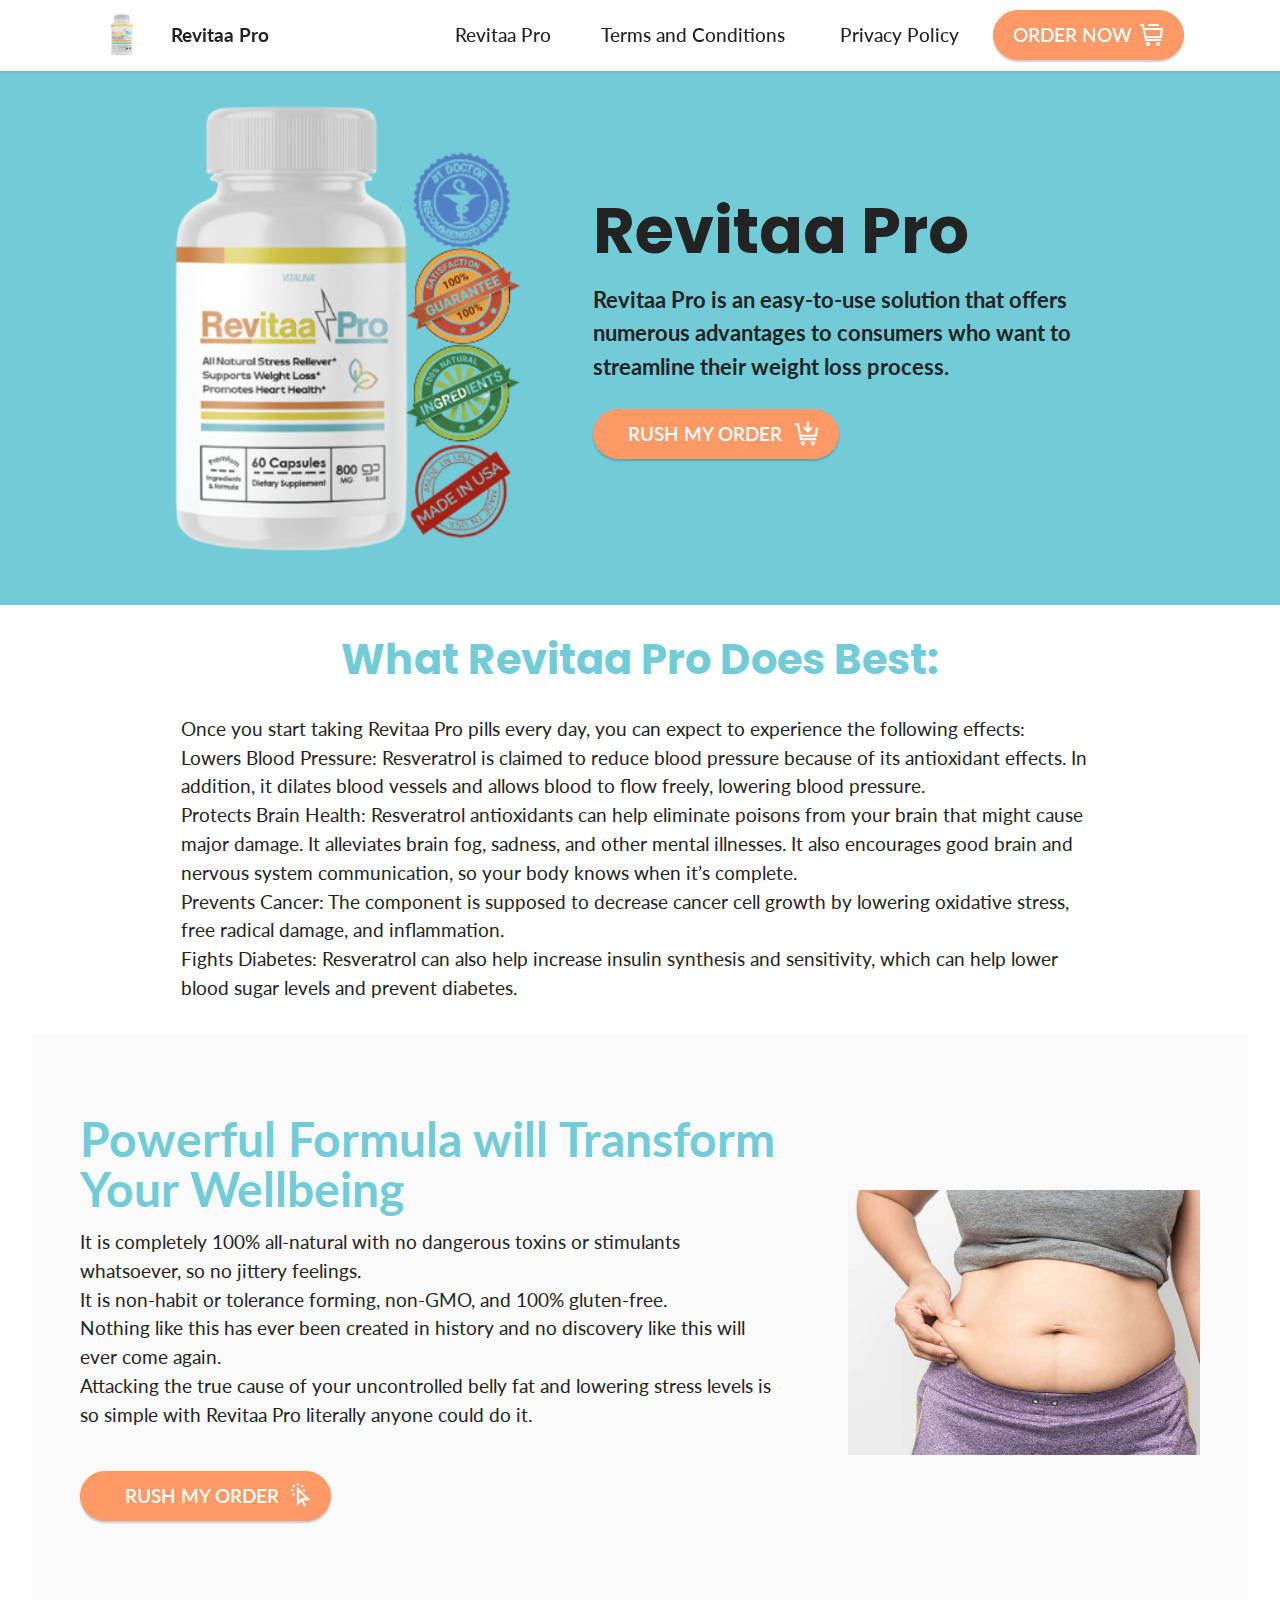
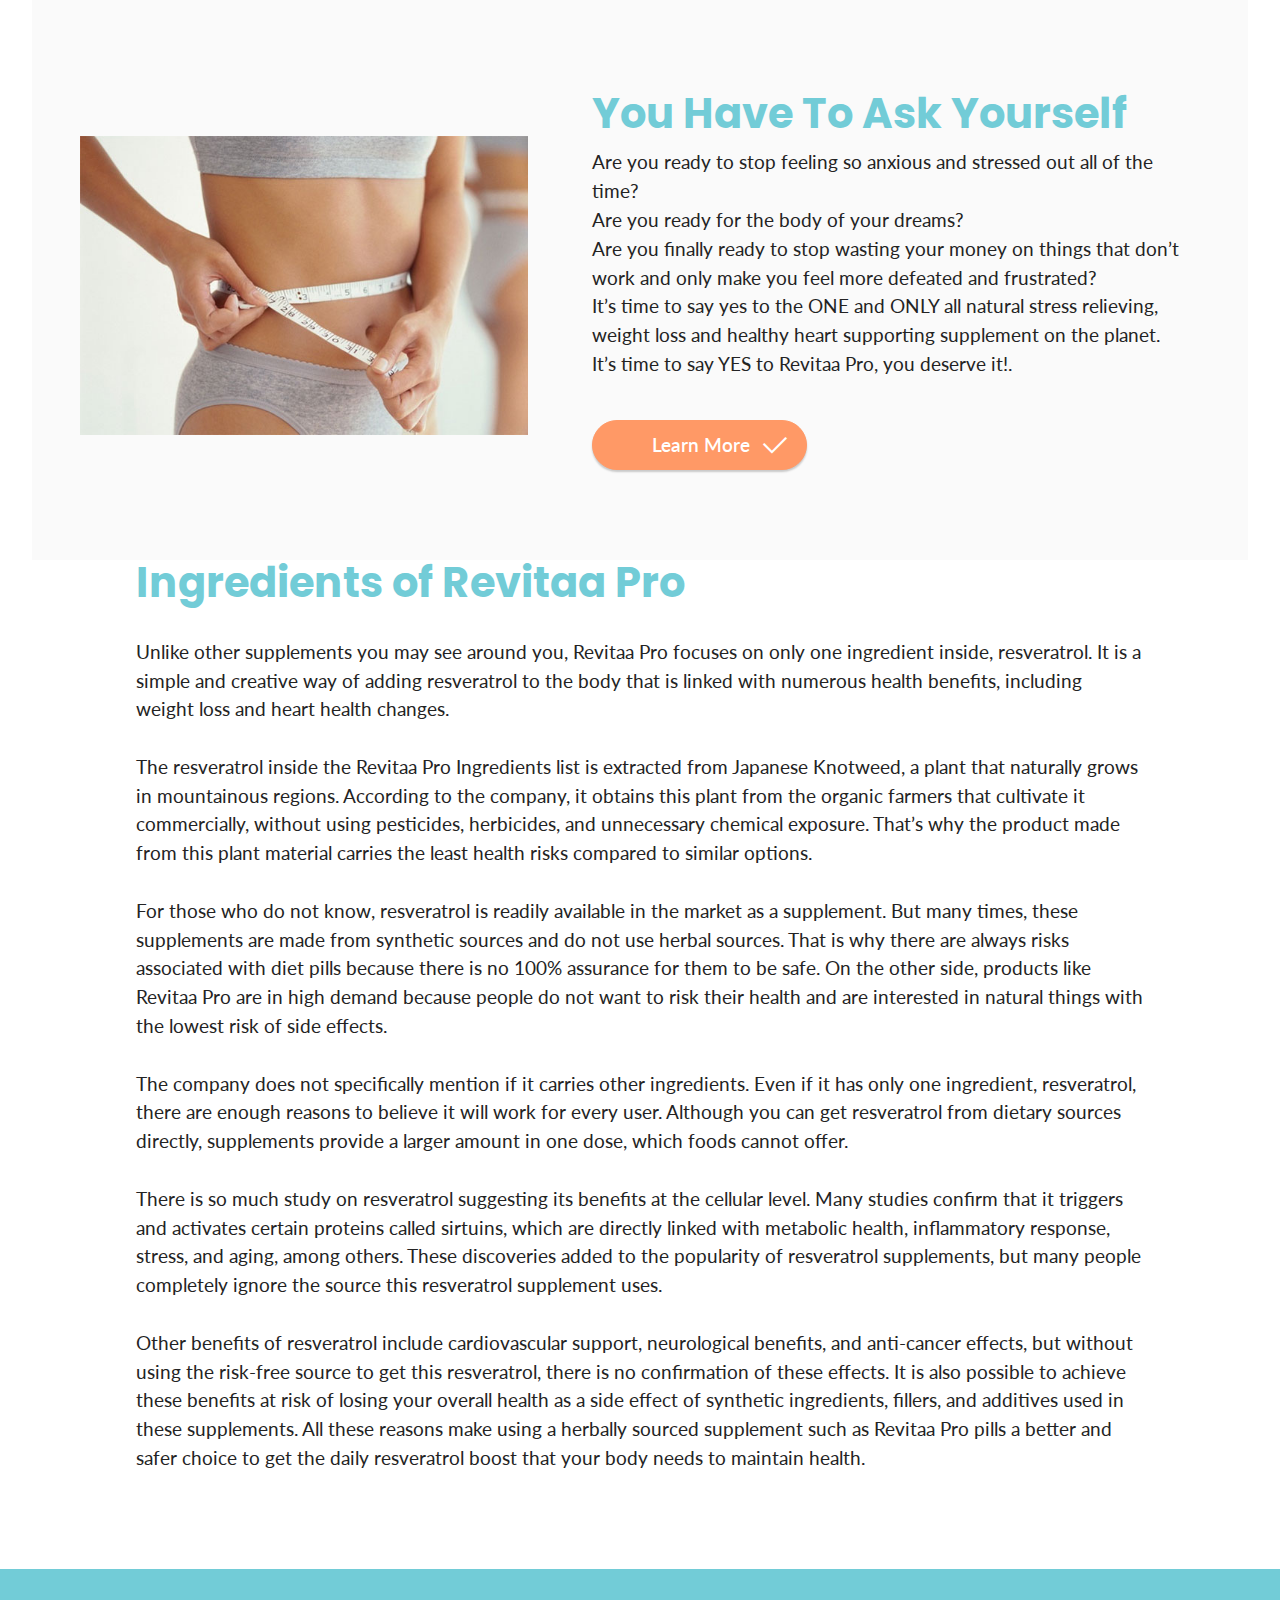
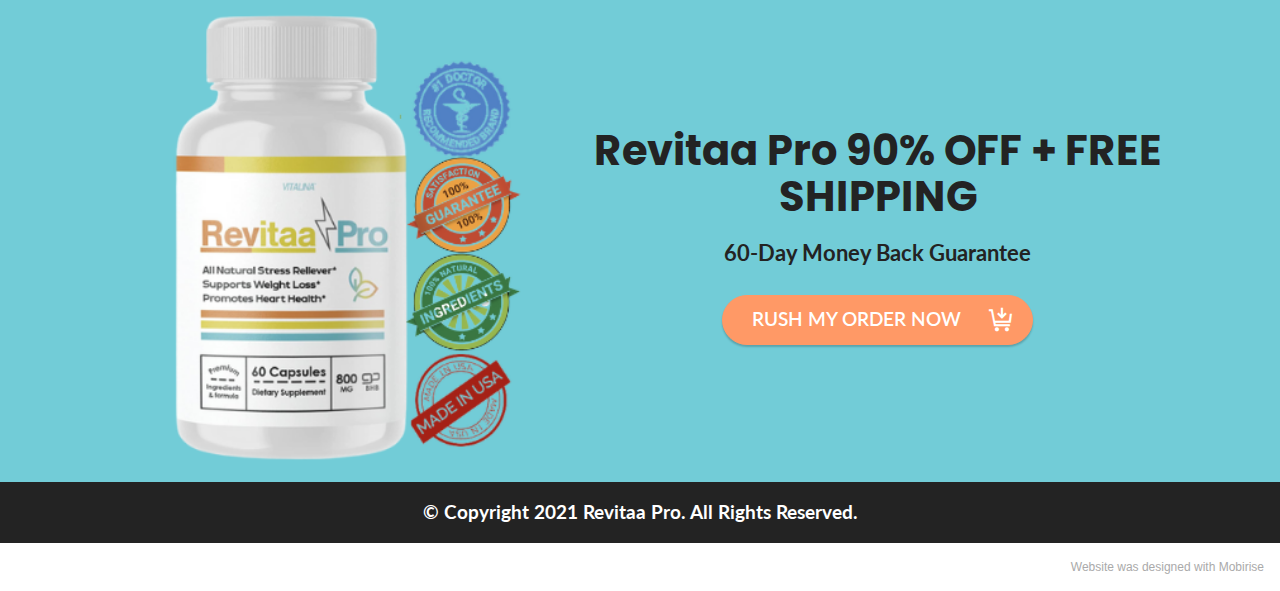
<file: index.html>
<!DOCTYPE html>
<html  >
<head>
  <!-- Site made with Mobirise Website Builder v5.3.0, https://mobirise.com -->
  <meta charset="UTF-8">
  <meta http-equiv="X-UA-Compatible" content="IE=edge">
  <meta name="generator" content="Mobirise v5.3.0, mobirise.com">
  <meta name="viewport" content="width=device-width, initial-scale=1, minimum-scale=1">
  <link rel="shortcut icon" href="assets/images/25702880-web1-tsr-kpc-20210702-revitaa-pro-teaser-removebg-preview.png" type="image/x-icon">
  <meta name="description" content="">
  
  
  <title>Home</title>
  <link rel="stylesheet" href="assets/web/assets/mobirise-icons2/mobirise2.css">
  <link rel="stylesheet" href="assets/tether/tether.min.css">
  <link rel="stylesheet" href="assets/bootstrap/css/bootstrap.min.css">
  <link rel="stylesheet" href="assets/bootstrap/css/bootstrap-grid.min.css">
  <link rel="stylesheet" href="assets/bootstrap/css/bootstrap-reboot.min.css">
  <link rel="stylesheet" href="assets/dropdown/css/style.css">
  <link rel="stylesheet" href="assets/socicon/css/styles.css">
  <link rel="stylesheet" href="assets/theme/css/style.css">
  <link rel="preload" as="style" href="assets/mobirise/css/mbr-additional.css"><link rel="stylesheet" href="assets/mobirise/css/mbr-additional.css" type="text/css">
  
  
  
  
</head>
<body>
  
  <section class="menu menu2 cid-sK1L6CoJfX" once="menu" id="menu2-0">
    
    <nav class="navbar navbar-dropdown navbar-fixed-top navbar-expand-lg">
        <div class="container">
            <div class="navbar-brand">
                <span class="navbar-logo">
                    <a href="index.html">
                        <img src="assets/images/25702880-web1-tsr-kpc-20210702-revitaa-pro-teaser-removebg-preview.png" alt="" style="height: 3rem;">
                    </a>
                </span>
                <span class="navbar-caption-wrap"><a class="navbar-caption text-black text-primary display-7" href="index.html">Revitaa Pro</a></span>
            </div>
            <button class="navbar-toggler" type="button" data-toggle="collapse" data-target="#navbarSupportedContent" aria-controls="navbarNavAltMarkup" aria-expanded="false" aria-label="Toggle navigation">
                <div class="hamburger">
                    <span></span>
                    <span></span>
                    <span></span>
                    <span></span>
                </div>
            </button>
            <div class="collapse navbar-collapse" id="navbarSupportedContent">
                <ul class="navbar-nav nav-dropdown" data-app-modern-menu="true"><li class="nav-item"><a class="nav-link link text-black text-primary display-4" href="index.html">
                            Revitaa Pro</a></li>
                    <li class="nav-item"><a class="nav-link link text-black text-primary display-4" href="page1.html">Terms and Conditions&nbsp;<br></a></li>
                    <li class="nav-item"><a class="nav-link link text-black text-primary display-4" href="page2.html"> Privacy Policy</a>
                    </li></ul>
                
                <div class="navbar-buttons mbr-section-btn"><a class="btn btn-danger display-4" href="https://expressrevenue.com/link.php?affid=1501&campid=5166&screid=5173&subid=&subid2=&subid3="><span class="mobi-mbri mobi-mbri-cart-full mbr-iconfont mbr-iconfont-btn"></span>ORDER NOW</a></div>
            </div>
        </div>
    </nav>
</section>

<section class="header11 cid-sNgg8S6HG1" id="header11-h">

    

    

    <div class="container">
        <div class="row justify-content-center">
            <div class="col-12 col-md-5 image-wrapper">
                <img class="w-100" src="assets/images/untitled-design-21.png" alt="Mobirise">
            </div>
            <div class="col-12 col-md">
                <div class="text-wrapper text-center">
                    <h1 class="mbr-section-title mbr-fonts-style mb-3 display-1"><strong>Revitaa Pro</strong></h1>
                    <p class="mbr-text mbr-fonts-style display-5"><strong>
                        Revitaa Pro is an easy-to-use solution that offers numerous advantages to consumers who want to streamline their weight loss process.</strong></p>
                    <div class="mbr-section-btn mt-3"><a class="btn btn-danger display-7" href="https://expressrevenue.com/link.php?affid=1501&campid=5166&screid=5173&subid=&subid2=&subid3="><span class="mobi-mbri mobi-mbri-cart-add mbr-iconfont mbr-iconfont-btn"></span>&nbsp; &nbsp;RUSH MY ORDER&nbsp;</a></div>
                </div>
            </div>
        </div>
    </div>
</section>

<section class="content4 cid-sK1LefPPYm" id="content4-3">
    
    
    <div class="container">
        <div class="row justify-content-center">
            <div class="title col-md-12 col-lg-10">
                <h3 class="mbr-section-title mbr-fonts-style align-center mb-4 display-2"><strong>What Revitaa Pro Does Best:</strong></h3>
                <h4 class="mbr-section-subtitle align-center mbr-fonts-style mb-4 display-7">Once you start taking Revitaa Pro pills every day, you can expect to experience the following effects:
<div>
</div><div>Lowers Blood Pressure: Resveratrol is claimed to reduce blood pressure because of its antioxidant effects. In addition, it dilates blood vessels and allows blood to flow freely, lowering blood pressure.
</div><div>Protects Brain Health: Resveratrol antioxidants can help eliminate poisons from your brain that might cause major damage. It alleviates brain fog, sadness, and other mental illnesses. It also encourages good brain and nervous system communication, so your body knows when it’s complete.
</div><div>Prevents Cancer: The component is supposed to decrease cancer cell growth by lowering oxidative stress, free radical damage, and inflammation.
</div><div>Fights Diabetes: Resveratrol can also help increase insulin synthesis and sensitivity, which can help lower blood sugar levels and prevent diabetes.</div><div>
</div><div>
</div><div>
</div></h4>
                
            </div>
        </div>
    </div>
</section>

<section class="features15 cid-sK1LfJL5Bc" id="features16-4">

    

    
    <div class="container-fluid">
        <div class="content-wrapper">
            <div class="row align-items-center">
                <div class="col-12 col-lg">
                    <div class="text-wrapper">
                        <h6 class="card-title mbr-fonts-style display-5">
                            <strong>
</strong>
                        <div><span style="font-size: 3rem;"><strong>Powerful Formula will Transform Your Wellbeing</strong></span><br></div></h6>
                        <p class="mbr-text mbr-fonts-style mb-4 display-7">It is completely 100% all-natural with no dangerous toxins or stimulants whatsoever, so no jittery feelings.
<br>It is non-habit or tolerance forming, non-GMO, and 100% gluten-free.
<br>Nothing like this has ever been created in history and no discovery like this will ever come again.
<br>Attacking the true cause of your uncontrolled belly fat and lowering stress levels is so simple with Revitaa Pro literally anyone could do it.</p>
                        <div class="mbr-section-btn mt-3"><a class="btn btn-danger display-4" href="https://expressrevenue.com/link.php?affid=1501&campid=5166&screid=5173&subid=&subid2=&subid3="><span class="mobi-mbri mobi-mbri-cursor-click mbr-iconfont mbr-iconfont-btn"></span>&nbsp; &nbsp; &nbsp;RUSH MY ORDER </a></div>
                    </div>
                </div>
                <div class="col-12 col-lg-4">
                    <div class="image-wrapper">
                        <img src="assets/images/81136866.jpg" alt="">
                    </div>
                </div>
            </div>
        </div>
    </div>
</section>

<section class="features16 cid-sK1Lg5WVG7" id="features17-5">
    

    
    <div class="container-fluid">
        <div class="content-wrapper">
            <div class="row align-items-center">
                <div class="col-12 col-lg-5">
                    <div class="image-wrapper">
                        <img src="assets/images/lipo-laser-fat-reduction-body-contouring.jpg" alt="">
                    </div>
                </div>
                <div class="col-12 col-lg">
                    <div class="text-wrapper">
                        <h6 class="card-title mbr-fonts-style display-2"><strong>You Have To Ask Yourself</strong></h6>
                        <p class="mbr-text mbr-fonts-style mb-4 display-7">Are you ready to stop feeling so anxious and stressed out all of the time?
<br>Are you ready for the body of your dreams?
<br>Are you finally ready to stop wasting your money on things that don’t work and only make you feel more defeated and frustrated?
<br>It’s time to say yes to the ONE and ONLY all natural stress relieving, weight loss and healthy heart supporting supplement on the planet.
<br>It’s time to say YES to Revitaa Pro, you deserve it!.</p>
                        <div class="mbr-section-btn mt-3"><a class="btn btn-danger display-4" href="https://expressrevenue.com/link.php?affid=1501&campid=5166&screid=5173&subid=&subid2=&subid3="><span class="mobi-mbri mobi-mbri-success mbr-iconfont mbr-iconfont-btn"></span>&nbsp; &nbsp; &nbsp; &nbsp; Learn More&nbsp;</a></div>
                    </div>
                </div>
            </div>
        </div>
    </div>
</section>

<section class="content5 cid-sK1Li87sDy" id="content5-6">
    
    <div class="container-fluid">
        <div class="row justify-content-center">
            <div class="col-md-12 col-lg-10">
                
                <h4 class="mbr-section-subtitle mbr-fonts-style mb-4 display-2"><strong>Ingredients of Revitaa Pro</strong></h4>
                <p class="mbr-text mbr-fonts-style display-7">Unlike other supplements you may see around you, Revitaa Pro focuses on only one ingredient inside, resveratrol. It is a simple and creative way of adding resveratrol to the body that is linked with numerous health benefits, including weight loss and heart health changes.
<br>
<br>The resveratrol inside the Revitaa Pro Ingredients list is extracted from Japanese Knotweed, a plant that naturally grows in mountainous regions. According to the company, it obtains this plant from the organic farmers that cultivate it commercially, without using pesticides, herbicides, and unnecessary chemical exposure. That’s why the product made from this plant material carries the least health risks compared to similar options.
<br>
<br>For those who do not know, resveratrol is readily available in the market as a supplement. But many times, these supplements are made from synthetic sources and do not use herbal sources. That is why there are always risks associated with diet pills because there is no 100% assurance for them to be safe. On the other side, products like Revitaa Pro are in high demand because people do not want to risk their health and are interested in natural things with the lowest risk of side effects.
<br>
<br>The company does not specifically mention if it carries other ingredients. Even if it has only one ingredient, resveratrol, there are enough reasons to believe it will work for every user. Although you can get resveratrol from dietary sources directly, supplements provide a larger amount in one dose, which foods cannot offer.
<br>
<br>There is so much study on resveratrol suggesting its benefits at the cellular level. Many studies confirm that it triggers and activates certain proteins called sirtuins, which are directly linked with metabolic health, inflammatory response, stress, and aging, among others. These discoveries added to the popularity of resveratrol supplements, but many people completely ignore the source this resveratrol supplement uses.
<br>
<br>Other benefits of resveratrol include cardiovascular support, neurological benefits, and anti-cancer effects, but without using the risk-free source to get this resveratrol, there is no confirmation of these effects. It is also possible to achieve these benefits at risk of losing your overall health as a side effect of synthetic ingredients, fillers, and additives used in these supplements. All these reasons make using a herbally sourced supplement such as Revitaa Pro pills a better and safer choice to get the daily resveratrol boost that your body needs to maintain health.</p>
            </div>
        </div>
    </div>
</section>

<section class="header11 cid-sNgl0ASb2a" id="header11-k">

    

    

    <div class="container">
        <div class="row justify-content-center">
            <div class="col-12 col-md-5 image-wrapper">
                <img class="w-100" src="assets/images/untitled-design-21.png" alt="Mobirise">
            </div>
            <div class="col-12 col-md">
                <div class="text-wrapper text-center">
                    <h1 class="mbr-section-title mbr-fonts-style mb-3 display-2"><strong>Revitaa Pro 90% OFF + FREE SHIPPING</strong></h1>
                    <p class="mbr-text mbr-fonts-style display-5"><strong>
                        60-Day Money Back Guarantee</strong></p>
                    <div class="mbr-section-btn mt-3"><a class="btn btn-danger display-7" href="https://expressrevenue.com/link.php?affid=1501&campid=5166&screid=5173&subid=&subid2=&subid3="><span class="mobi-mbri mobi-mbri-cart-add mbr-iconfont mbr-iconfont-btn"></span>&nbsp; RUSH MY ORDER NOW&nbsp; &nbsp;&nbsp;</a></div>
                </div>
            </div>
        </div>
    </div>
</section>

<section class="footer3 cid-sK1LkHFhZK" once="footers" id="footer3-8">

    

    

    <div class="container">
        <div class="media-container-row align-center mbr-white">
            
            
            <div class="row row-copirayt">
                <p class="mbr-text mb-0 mbr-fonts-style mbr-white align-center display-7"><strong>
                    © Copyright 2021 Revitaa Pro. All Rights Reserved.
                </strong></p>
            </div>
        </div>
    </div>
</section><section style="background-color: #fff; font-family: -apple-system, BlinkMacSystemFont, 'Segoe UI', 'Roboto', 'Helvetica Neue', Arial, sans-serif; color:#aaa; font-size:12px; padding: 0; align-items: center; display: flex;"><a href="https://mobirise.site/o" style="flex: 1 1; height: 3rem; padding-left: 1rem;"></a><p style="flex: 0 0 auto; margin:0; padding-right:1rem;">Website was <a href="https://mobirise.site/g" style="color:#aaa;">designed</a> with Mobirise</p></section><script src="assets/web/assets/jquery/jquery.min.js"></script>  <script src="assets/popper/popper.min.js"></script>  <script src="assets/tether/tether.min.js"></script>  <script src="assets/bootstrap/js/bootstrap.min.js"></script>  <script src="assets/smoothscroll/smooth-scroll.js"></script>  <script src="assets/dropdown/js/nav-dropdown.js"></script>  <script src="assets/dropdown/js/navbar-dropdown.js"></script>  <script src="assets/touchswipe/jquery.touch-swipe.min.js"></script>  <script src="assets/theme/js/script.js"></script>  
  
  
</body>
</html>
</file>
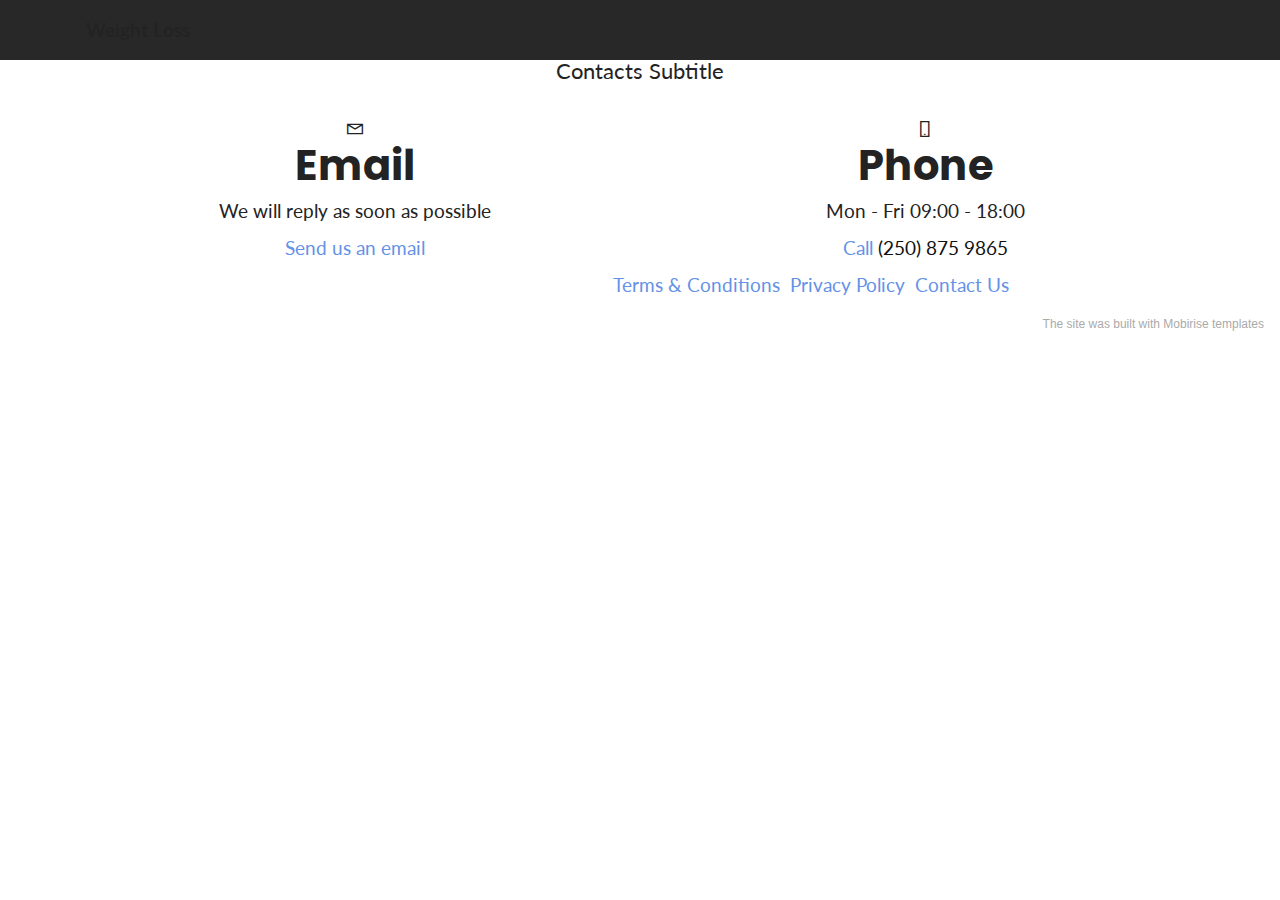
<file: contactus.html>
<!DOCTYPE html>
<html  >
<head>
  <!-- Site made with Mobirise Website Builder v5.3.0, https://mobirise.com -->
  <meta charset="UTF-8">
  <meta http-equiv="X-UA-Compatible" content="IE=edge">
  <meta name="generator" content="Mobirise v5.3.0, mobirise.com">
  <meta name="viewport" content="width=device-width, initial-scale=1, minimum-scale=1">
  <link rel="shortcut icon" href="assets/images/mbr-2.jpg" type="image/x-icon">
  <meta name="description" content="">
  
  
  <title>Contact Us</title>
  <link rel="stylesheet" href="assets/web/assets/mobirise-icons2/mobirise2.css">
  <link rel="stylesheet" href="assets/tether/tether.min.css">
  <link rel="stylesheet" href="assets/bootstrap/css/bootstrap.min.css">
  <link rel="stylesheet" href="assets/bootstrap/css/bootstrap-grid.min.css">
  <link rel="stylesheet" href="assets/bootstrap/css/bootstrap-reboot.min.css">
  <link rel="stylesheet" href="assets/dropdown/css/style.css">
  <link rel="stylesheet" href="assets/socicon/css/styles.css">
  <link rel="stylesheet" href="assets/theme/css/style.css">
  <link rel="preload" as="style" href="assets/mobirise/css/mbr-additional.css"><link rel="stylesheet" href="assets/mobirise/css/mbr-additional.css" type="text/css">
  
  
  
  
</head>
<body>
  
  <section class="menu menu2 cid-syPD8V8uNG" once="menu" id="menu2-b">
    
    <nav class="navbar navbar-dropdown navbar-fixed-top navbar-expand-lg">
        <div class="container">
            <div class="navbar-brand">
                
                <span class="navbar-caption-wrap"><a class="navbar-caption text-black display-7" href="https://mobiri.se">Weight Loss</a></span>
            </div>
            
            
        </div>
    </nav>
</section>

<section class="contacts1 cid-syPOrothog" id="contacts1-d">

    

    
    <div class="container">
        <div class="mbr-section-head">
            <h3 class="mbr-section-title mbr-fonts-style align-center mb-0 display-2">
                <strong>Contacts</strong>
            </h3>
            <h4 class="mbr-section-subtitle mbr-fonts-style align-center mb-0 mt-2 display-5">
                Contacts Subtitle
            </h4>
        </div>
        <div class="row justify-content-center mt-4">
            <div class="card col-12 col-lg-6">
                <div class="card-wrapper">
                    <div class="card-box align-center">
                        <div class="image-wrapper">
                            <span class="mbr-iconfont mobi-mbri-letter mobi-mbri"></span>
                        </div>
                        <h4 class="card-title mbr-fonts-style mb-2 display-2">
                            <strong>Email</strong>
                        </h4>
                        <p class="mbr-text mbr-fonts-style mb-2 display-4">
                            We will reply as soon as possible</p>
                        <h5 class="link mbr-fonts-style display-7"><a href="mailto:johnharismelton@gmail.com" class="text-primary">Send us an
                                email</a>
                        </h5>
                    </div>
                </div>
            </div>
            <div class="card col-12 col-lg-6">
                <div class="card-wrapper">
                    <div class="card-box align-center">
                        <div class="image-wrapper">
                            <span class="mbr-iconfont mobi-mbri-mobile-2 mobi-mbri"></span>
                        </div>
                        <h4 class="card-title mbr-fonts-style align-center mb-2 display-2">
                            <strong>Phone</strong>
                        </h4>
                        <p class="mbr-text mbr-fonts-style mb-2 display-4">
                            Mon - Fri 09:00 - 18:00</p>
                        <h5 class="link mbr-black mbr-fonts-style display-7">
                            <a href="tel:+12345678910" class="text-primary">Call </a>(250) 875 9865</h5>
                    </div>
                </div>
            </div>
        </div>
    </div>
</section>

<section class="footer7 cid-syPQbxsHvz" once="footers" id="footer7-e">

    

    

    <div class="container">
        <div class="media-container-row align-center mbr-white">
            <div class="col-12">
                <p class="mbr-text mb-0 mbr-fonts-style display-7">
                    © Copyright 2021 - All Rights Reserved&nbsp; <a href="terms&conditions.html" class="text-primary">Terms &amp; Conditions</a>&nbsp; <a href="privacypolicy.html" class="text-primary">Privacy Policy</a>&nbsp; <a href="contactus.html" class="text-primary">Contact Us</a></p>
            </div>
        </div>
    </div>
</section><section style="background-color: #fff; font-family: -apple-system, BlinkMacSystemFont, 'Segoe UI', 'Roboto', 'Helvetica Neue', Arial, sans-serif; color:#aaa; font-size:12px; padding: 0; align-items: center; display: flex;"><a href="https://mobirise.site/s" style="flex: 1 1; height: 3rem; padding-left: 1rem;"></a><p style="flex: 0 0 auto; margin:0; padding-right:1rem;"><a href="https://mobirise.site/r" style="color:#aaa;">The site</a> was built with Mobirise templates</p></section><script src="assets/web/assets/jquery/jquery.min.js"></script>  <script src="assets/popper/popper.min.js"></script>  <script src="assets/tether/tether.min.js"></script>  <script src="assets/bootstrap/js/bootstrap.min.js"></script>  <script src="assets/smoothscroll/smooth-scroll.js"></script>  <script src="assets/dropdown/js/nav-dropdown.js"></script>  <script src="assets/dropdown/js/navbar-dropdown.js"></script>  <script src="assets/touchswipe/jquery.touch-swipe.min.js"></script>  <script src="assets/theme/js/script.js"></script>  
  
  
</body>
</html>
</file>
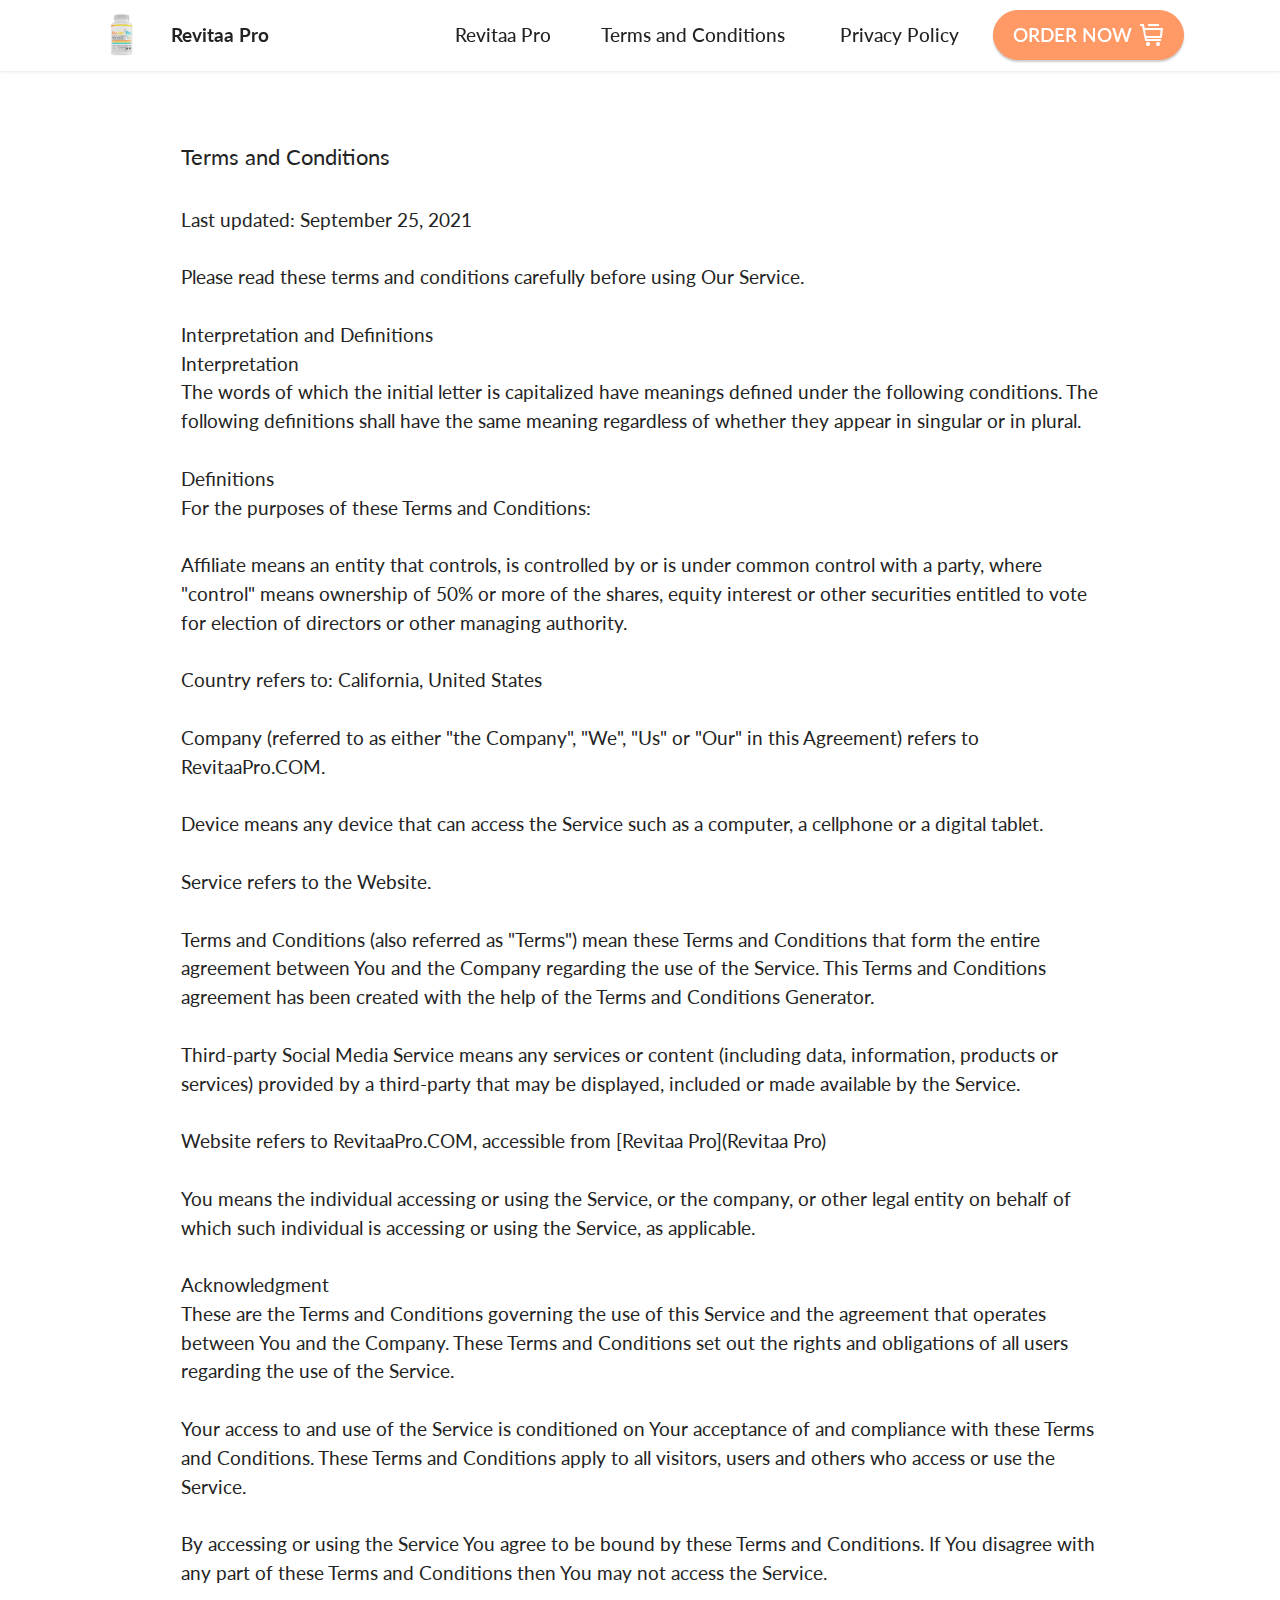
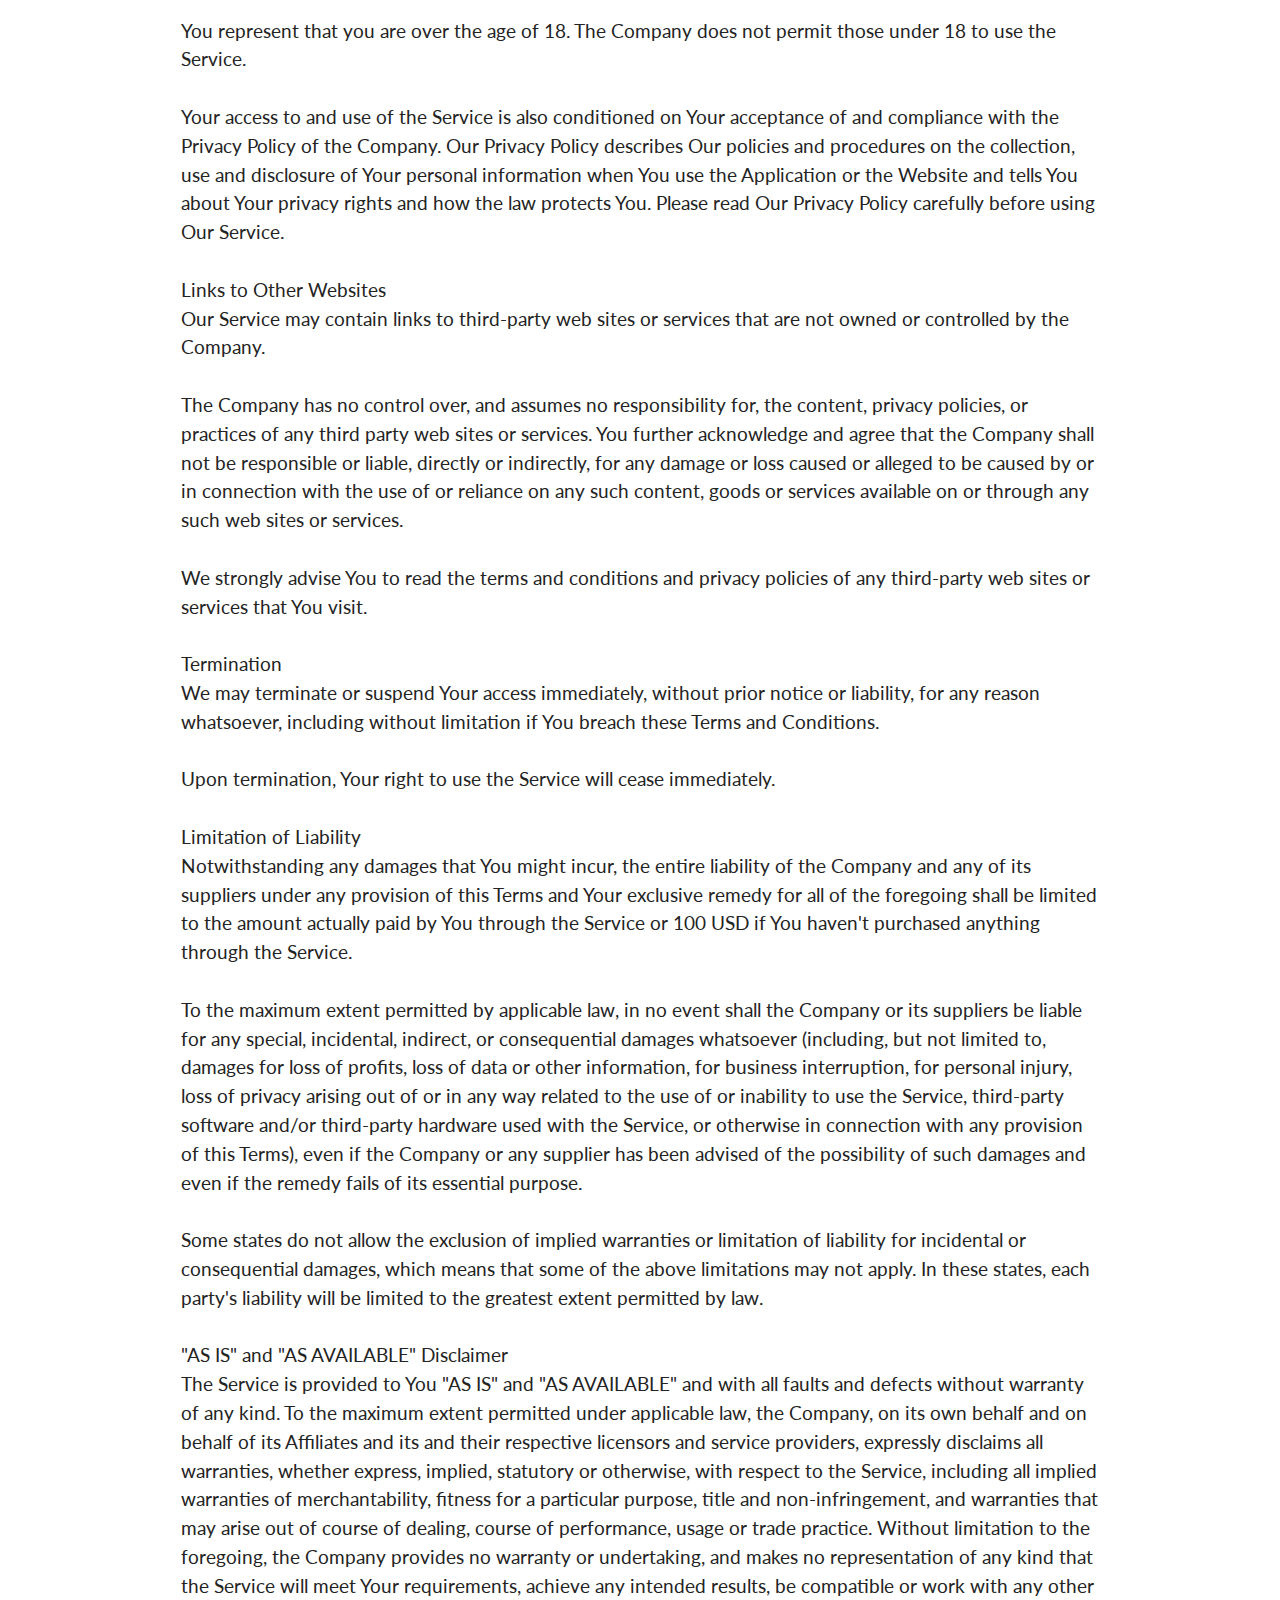
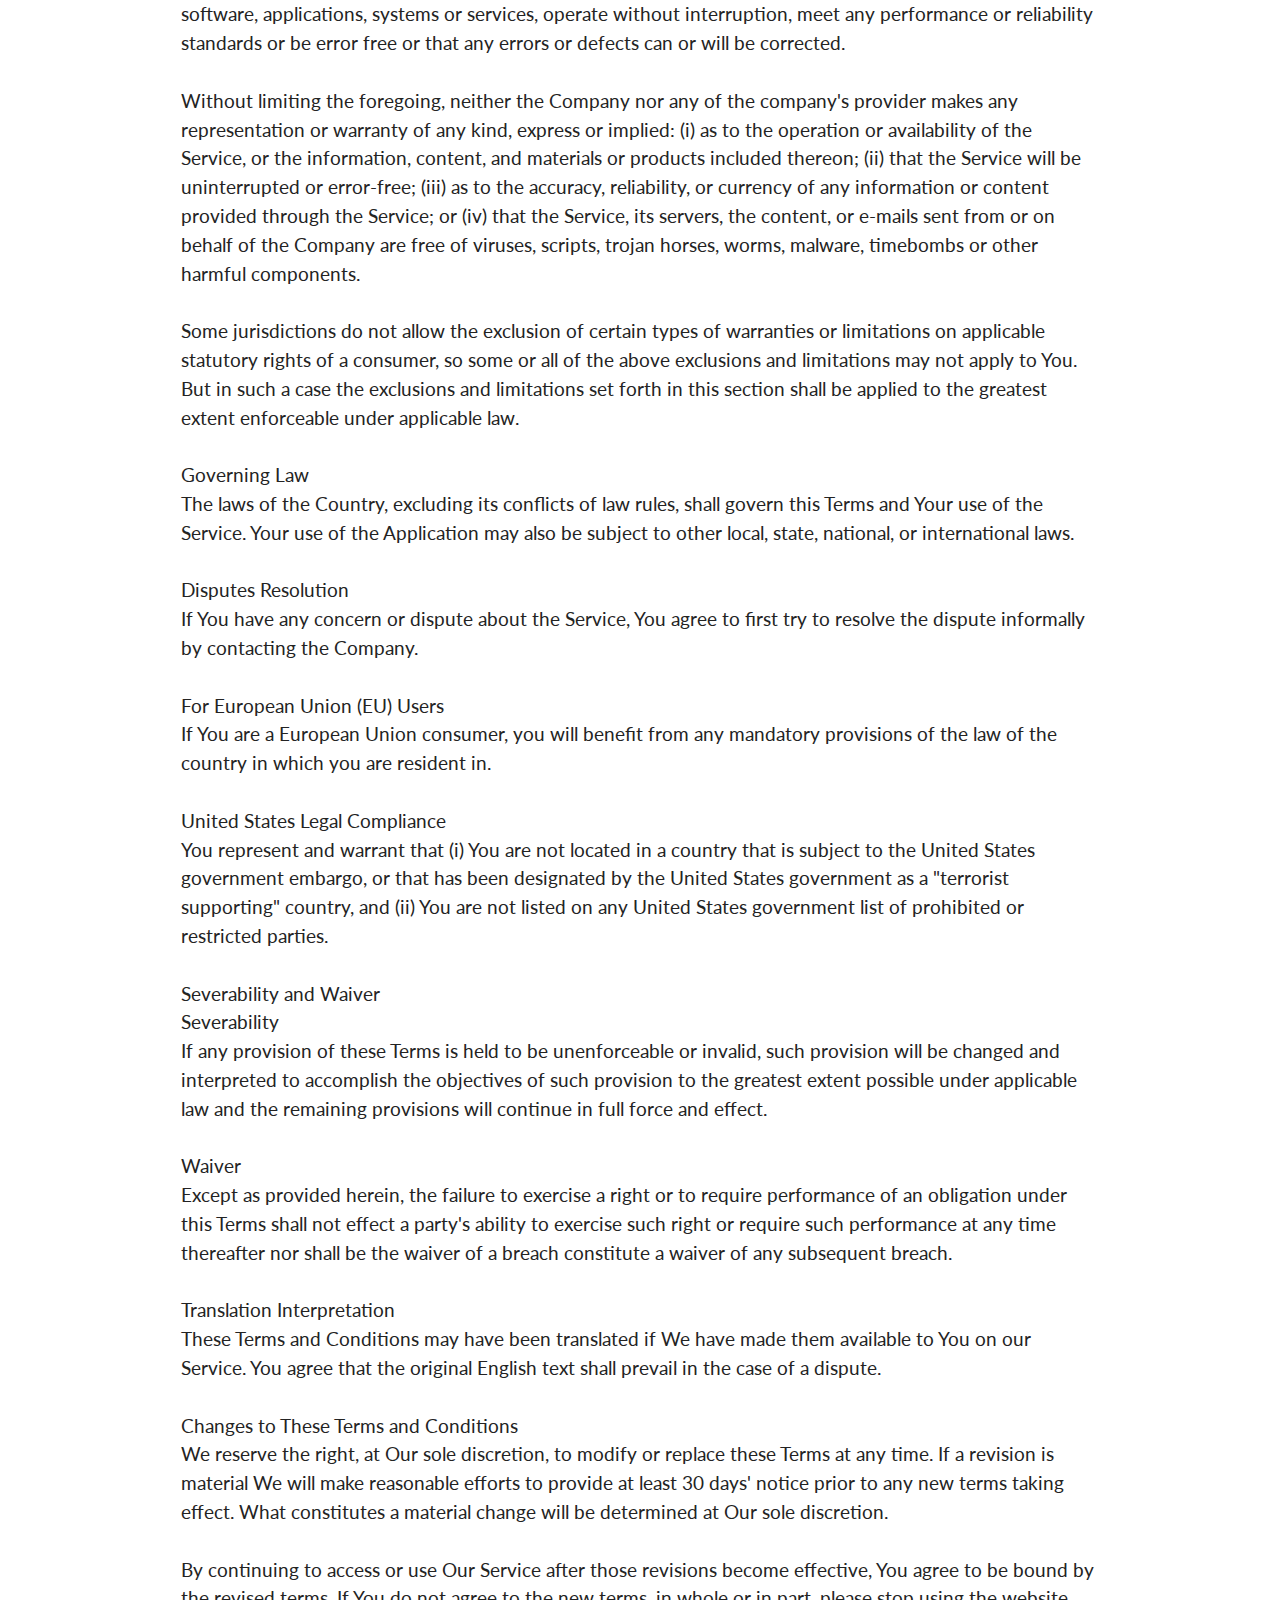
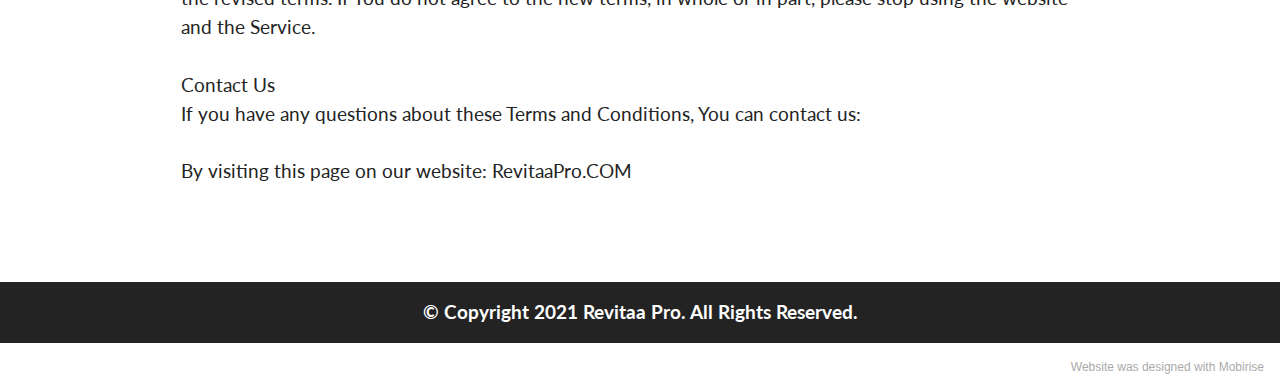
<file: page1.html>
<!DOCTYPE html>
<html  >
<head>
  <!-- Site made with Mobirise Website Builder v5.3.0, https://mobirise.com -->
  <meta charset="UTF-8">
  <meta http-equiv="X-UA-Compatible" content="IE=edge">
  <meta name="generator" content="Mobirise v5.3.0, mobirise.com">
  <meta name="viewport" content="width=device-width, initial-scale=1, minimum-scale=1">
  <link rel="shortcut icon" href="assets/images/25702880-web1-tsr-kpc-20210702-revitaa-pro-teaser-removebg-preview.png" type="image/x-icon">
  <meta name="description" content="">
  
  
  <title>Terms and Conditions
</title>
  <link rel="stylesheet" href="assets/web/assets/mobirise-icons2/mobirise2.css">
  <link rel="stylesheet" href="assets/tether/tether.min.css">
  <link rel="stylesheet" href="assets/bootstrap/css/bootstrap.min.css">
  <link rel="stylesheet" href="assets/bootstrap/css/bootstrap-grid.min.css">
  <link rel="stylesheet" href="assets/bootstrap/css/bootstrap-reboot.min.css">
  <link rel="stylesheet" href="assets/dropdown/css/style.css">
  <link rel="stylesheet" href="assets/socicon/css/styles.css">
  <link rel="stylesheet" href="assets/theme/css/style.css">
  <link rel="preload" as="style" href="assets/mobirise/css/mbr-additional.css"><link rel="stylesheet" href="assets/mobirise/css/mbr-additional.css" type="text/css">
  
  
  
  
</head>
<body>
  
  <section class="menu menu2 cid-sK1L6CoJfX" once="menu" id="menu2-9">
    
    <nav class="navbar navbar-dropdown navbar-fixed-top navbar-expand-lg">
        <div class="container">
            <div class="navbar-brand">
                <span class="navbar-logo">
                    <a href="index.html">
                        <img src="assets/images/25702880-web1-tsr-kpc-20210702-revitaa-pro-teaser-removebg-preview.png" alt="" style="height: 3rem;">
                    </a>
                </span>
                <span class="navbar-caption-wrap"><a class="navbar-caption text-black text-primary display-7" href="index.html">Revitaa Pro</a></span>
            </div>
            <button class="navbar-toggler" type="button" data-toggle="collapse" data-target="#navbarSupportedContent" aria-controls="navbarNavAltMarkup" aria-expanded="false" aria-label="Toggle navigation">
                <div class="hamburger">
                    <span></span>
                    <span></span>
                    <span></span>
                    <span></span>
                </div>
            </button>
            <div class="collapse navbar-collapse" id="navbarSupportedContent">
                <ul class="navbar-nav nav-dropdown" data-app-modern-menu="true"><li class="nav-item"><a class="nav-link link text-black text-primary display-4" href="index.html">
                            Revitaa Pro</a></li>
                    <li class="nav-item"><a class="nav-link link text-black text-primary display-4" href="page1.html">Terms and Conditions&nbsp;<br></a></li>
                    <li class="nav-item"><a class="nav-link link text-black text-primary display-4" href="page2.html"> Privacy Policy</a>
                    </li></ul>
                
                <div class="navbar-buttons mbr-section-btn"><a class="btn btn-danger display-4" href="https://expressrevenue.com/link.php?affid=1501&campid=5166&screid=5173&subid=&subid2=&subid3="><span class="mobi-mbri mobi-mbri-cart-full mbr-iconfont mbr-iconfont-btn"></span>ORDER NOW</a></div>
            </div>
        </div>
    </nav>
</section>

<section class="content5 cid-sK1PRdXDEe" id="content5-d">
    
    <div class="container">
        <div class="row justify-content-center">
            <div class="col-md-12 col-lg-10">
                
                <h4 class="mbr-section-subtitle mbr-fonts-style mb-4 display-5">Terms and Conditions</h4>
                <p class="mbr-text mbr-fonts-style display-7">Last updated: September 25, 2021
<br>
<br>Please read these terms and conditions carefully before using Our Service.
<br>
<br>Interpretation and Definitions
<br>Interpretation
<br>The words of which the initial letter is capitalized have meanings defined under the following conditions. The following definitions shall have the same meaning regardless of whether they appear in singular or in plural.
<br>
<br>Definitions
<br>For the purposes of these Terms and Conditions:
<br>
<br>Affiliate means an entity that controls, is controlled by or is under common control with a party, where "control" means ownership of 50% or more of the shares, equity interest or other securities entitled to vote for election of directors or other managing authority.
<br>
<br>Country refers to: California, United States
<br>
<br>Company (referred to as either "the Company", "We", "Us" or "Our" in this Agreement) refers to RevitaaPro.COM.
<br>
<br>Device means any device that can access the Service such as a computer, a cellphone or a digital tablet.
<br>
<br>Service refers to the Website.
<br>
<br>Terms and Conditions (also referred as "Terms") mean these Terms and Conditions that form the entire agreement between You and the Company regarding the use of the Service. This Terms and Conditions agreement has been created with the help of the Terms and Conditions Generator.
<br>
<br>Third-party Social Media Service means any services or content (including data, information, products or services) provided by a third-party that may be displayed, included or made available by the Service.
<br>
<br>Website refers to RevitaaPro.COM, accessible from [Revitaa Pro](Revitaa Pro)
<br>
<br>You means the individual accessing or using the Service, or the company, or other legal entity on behalf of which such individual is accessing or using the Service, as applicable.
<br>
<br>Acknowledgment
<br>These are the Terms and Conditions governing the use of this Service and the agreement that operates between You and the Company. These Terms and Conditions set out the rights and obligations of all users regarding the use of the Service.
<br>
<br>Your access to and use of the Service is conditioned on Your acceptance of and compliance with these Terms and Conditions. These Terms and Conditions apply to all visitors, users and others who access or use the Service.
<br>
<br>By accessing or using the Service You agree to be bound by these Terms and Conditions. If You disagree with any part of these Terms and Conditions then You may not access the Service.
<br>
<br>You represent that you are over the age of 18. The Company does not permit those under 18 to use the Service.
<br>
<br>Your access to and use of the Service is also conditioned on Your acceptance of and compliance with the Privacy Policy of the Company. Our Privacy Policy describes Our policies and procedures on the collection, use and disclosure of Your personal information when You use the Application or the Website and tells You about Your privacy rights and how the law protects You. Please read Our Privacy Policy carefully before using Our Service.
<br>
<br>Links to Other Websites
<br>Our Service may contain links to third-party web sites or services that are not owned or controlled by the Company.
<br>
<br>The Company has no control over, and assumes no responsibility for, the content, privacy policies, or practices of any third party web sites or services. You further acknowledge and agree that the Company shall not be responsible or liable, directly or indirectly, for any damage or loss caused or alleged to be caused by or in connection with the use of or reliance on any such content, goods or services available on or through any such web sites or services.
<br>
<br>We strongly advise You to read the terms and conditions and privacy policies of any third-party web sites or services that You visit.
<br>
<br>Termination
<br>We may terminate or suspend Your access immediately, without prior notice or liability, for any reason whatsoever, including without limitation if You breach these Terms and Conditions.
<br>
<br>Upon termination, Your right to use the Service will cease immediately.
<br>
<br>Limitation of Liability
<br>Notwithstanding any damages that You might incur, the entire liability of the Company and any of its suppliers under any provision of this Terms and Your exclusive remedy for all of the foregoing shall be limited to the amount actually paid by You through the Service or 100 USD if You haven't purchased anything through the Service.
<br>
<br>To the maximum extent permitted by applicable law, in no event shall the Company or its suppliers be liable for any special, incidental, indirect, or consequential damages whatsoever (including, but not limited to, damages for loss of profits, loss of data or other information, for business interruption, for personal injury, loss of privacy arising out of or in any way related to the use of or inability to use the Service, third-party software and/or third-party hardware used with the Service, or otherwise in connection with any provision of this Terms), even if the Company or any supplier has been advised of the possibility of such damages and even if the remedy fails of its essential purpose.
<br>
<br>Some states do not allow the exclusion of implied warranties or limitation of liability for incidental or consequential damages, which means that some of the above limitations may not apply. In these states, each party's liability will be limited to the greatest extent permitted by law.
<br>
<br>"AS IS" and "AS AVAILABLE" Disclaimer
<br>The Service is provided to You "AS IS" and "AS AVAILABLE" and with all faults and defects without warranty of any kind. To the maximum extent permitted under applicable law, the Company, on its own behalf and on behalf of its Affiliates and its and their respective licensors and service providers, expressly disclaims all warranties, whether express, implied, statutory or otherwise, with respect to the Service, including all implied warranties of merchantability, fitness for a particular purpose, title and non-infringement, and warranties that may arise out of course of dealing, course of performance, usage or trade practice. Without limitation to the foregoing, the Company provides no warranty or undertaking, and makes no representation of any kind that the Service will meet Your requirements, achieve any intended results, be compatible or work with any other software, applications, systems or services, operate without interruption, meet any performance or reliability standards or be error free or that any errors or defects can or will be corrected.
<br>
<br>Without limiting the foregoing, neither the Company nor any of the company's provider makes any representation or warranty of any kind, express or implied: (i) as to the operation or availability of the Service, or the information, content, and materials or products included thereon; (ii) that the Service will be uninterrupted or error-free; (iii) as to the accuracy, reliability, or currency of any information or content provided through the Service; or (iv) that the Service, its servers, the content, or e-mails sent from or on behalf of the Company are free of viruses, scripts, trojan horses, worms, malware, timebombs or other harmful components.
<br>
<br>Some jurisdictions do not allow the exclusion of certain types of warranties or limitations on applicable statutory rights of a consumer, so some or all of the above exclusions and limitations may not apply to You. But in such a case the exclusions and limitations set forth in this section shall be applied to the greatest extent enforceable under applicable law.
<br>
<br>Governing Law
<br>The laws of the Country, excluding its conflicts of law rules, shall govern this Terms and Your use of the Service. Your use of the Application may also be subject to other local, state, national, or international laws.
<br>
<br>Disputes Resolution
<br>If You have any concern or dispute about the Service, You agree to first try to resolve the dispute informally by contacting the Company.
<br>
<br>For European Union (EU) Users
<br>If You are a European Union consumer, you will benefit from any mandatory provisions of the law of the country in which you are resident in.
<br>
<br>United States Legal Compliance
<br>You represent and warrant that (i) You are not located in a country that is subject to the United States government embargo, or that has been designated by the United States government as a "terrorist supporting" country, and (ii) You are not listed on any United States government list of prohibited or restricted parties.
<br>
<br>Severability and Waiver
<br>Severability
<br>If any provision of these Terms is held to be unenforceable or invalid, such provision will be changed and interpreted to accomplish the objectives of such provision to the greatest extent possible under applicable law and the remaining provisions will continue in full force and effect.
<br>
<br>Waiver
<br>Except as provided herein, the failure to exercise a right or to require performance of an obligation under this Terms shall not effect a party's ability to exercise such right or require such performance at any time thereafter nor shall be the waiver of a breach constitute a waiver of any subsequent breach.
<br>
<br>Translation Interpretation
<br>These Terms and Conditions may have been translated if We have made them available to You on our Service. You agree that the original English text shall prevail in the case of a dispute.
<br>
<br>Changes to These Terms and Conditions
<br>We reserve the right, at Our sole discretion, to modify or replace these Terms at any time. If a revision is material We will make reasonable efforts to provide at least 30 days' notice prior to any new terms taking effect. What constitutes a material change will be determined at Our sole discretion.
<br>
<br>By continuing to access or use Our Service after those revisions become effective, You agree to be bound by the revised terms. If You do not agree to the new terms, in whole or in part, please stop using the website and the Service.
<br>
<br>Contact Us
<br>If you have any questions about these Terms and Conditions, You can contact us:
<br>
<br>By visiting this page on our website: RevitaaPro.COM</p>
            </div>
        </div>
    </div>
</section>

<section class="footer3 cid-sK1LkHFhZK" once="footers" id="footer3-a">

    

    

    <div class="container">
        <div class="media-container-row align-center mbr-white">
            
            
            <div class="row row-copirayt">
                <p class="mbr-text mb-0 mbr-fonts-style mbr-white align-center display-7"><strong>
                    © Copyright 2021 Revitaa Pro. All Rights Reserved.
                </strong></p>
            </div>
        </div>
    </div>
</section><section style="background-color: #fff; font-family: -apple-system, BlinkMacSystemFont, 'Segoe UI', 'Roboto', 'Helvetica Neue', Arial, sans-serif; color:#aaa; font-size:12px; padding: 0; align-items: center; display: flex;"><a href="https://mobirise.site/w" style="flex: 1 1; height: 3rem; padding-left: 1rem;"></a><p style="flex: 0 0 auto; margin:0; padding-right:1rem;">Website was <a href="https://mobirise.site/g" style="color:#aaa;">designed</a> with Mobirise</p></section><script src="assets/web/assets/jquery/jquery.min.js"></script>  <script src="assets/popper/popper.min.js"></script>  <script src="assets/tether/tether.min.js"></script>  <script src="assets/bootstrap/js/bootstrap.min.js"></script>  <script src="assets/smoothscroll/smooth-scroll.js"></script>  <script src="assets/dropdown/js/nav-dropdown.js"></script>  <script src="assets/dropdown/js/navbar-dropdown.js"></script>  <script src="assets/touchswipe/jquery.touch-swipe.min.js"></script>  <script src="assets/theme/js/script.js"></script>  
  
  
</body>
</html>
</file>
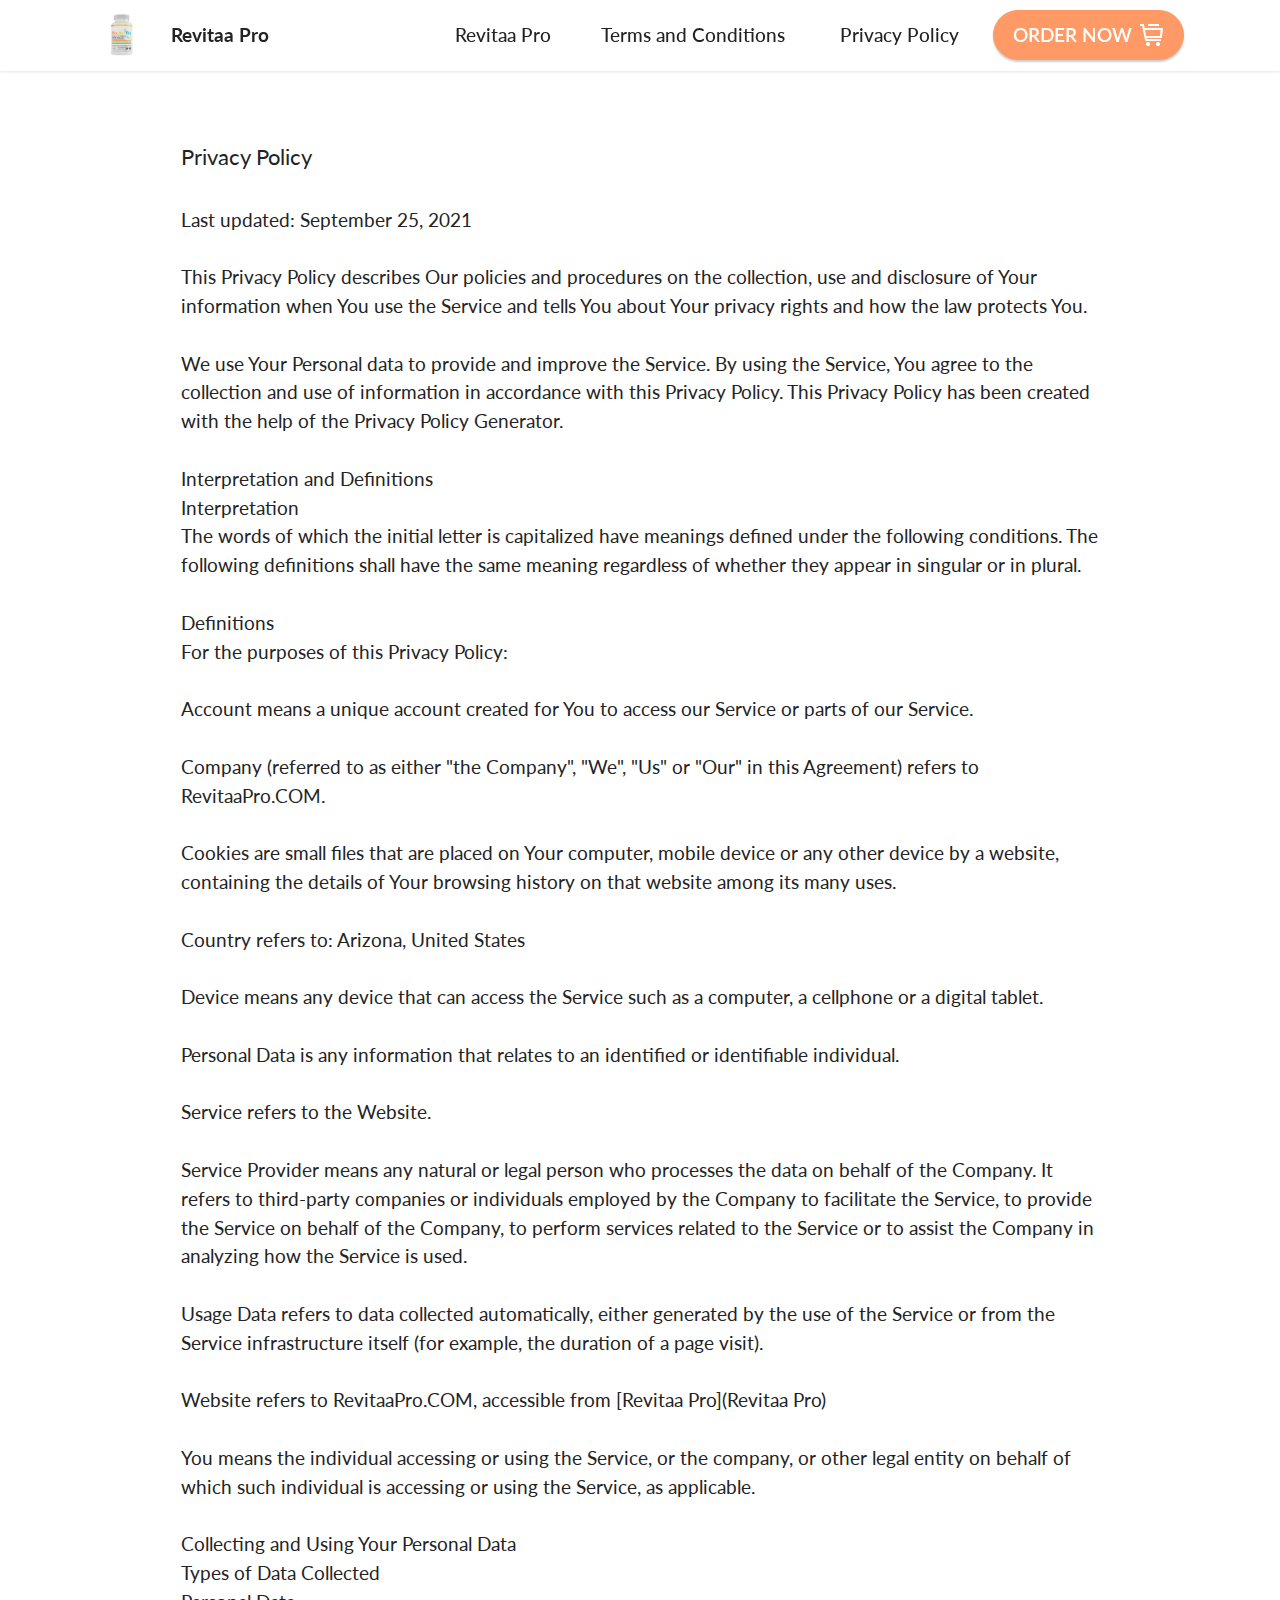
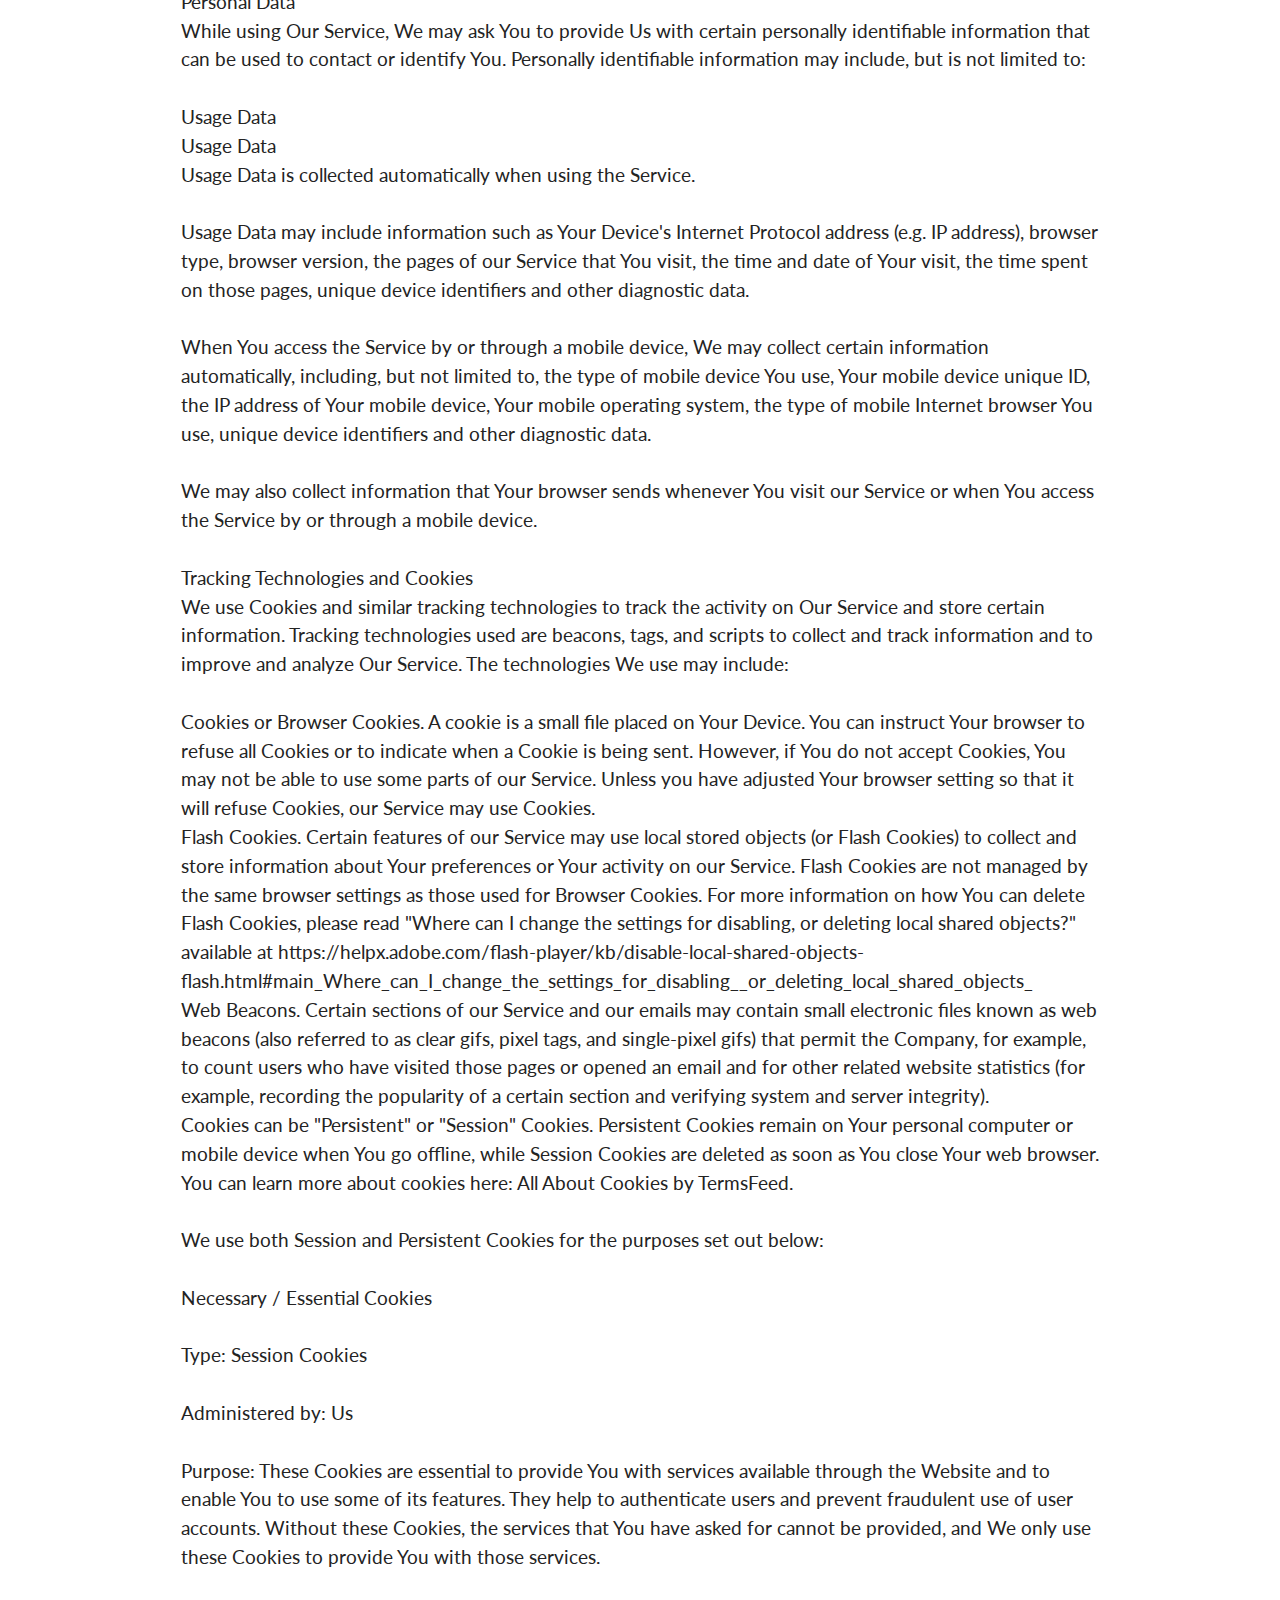
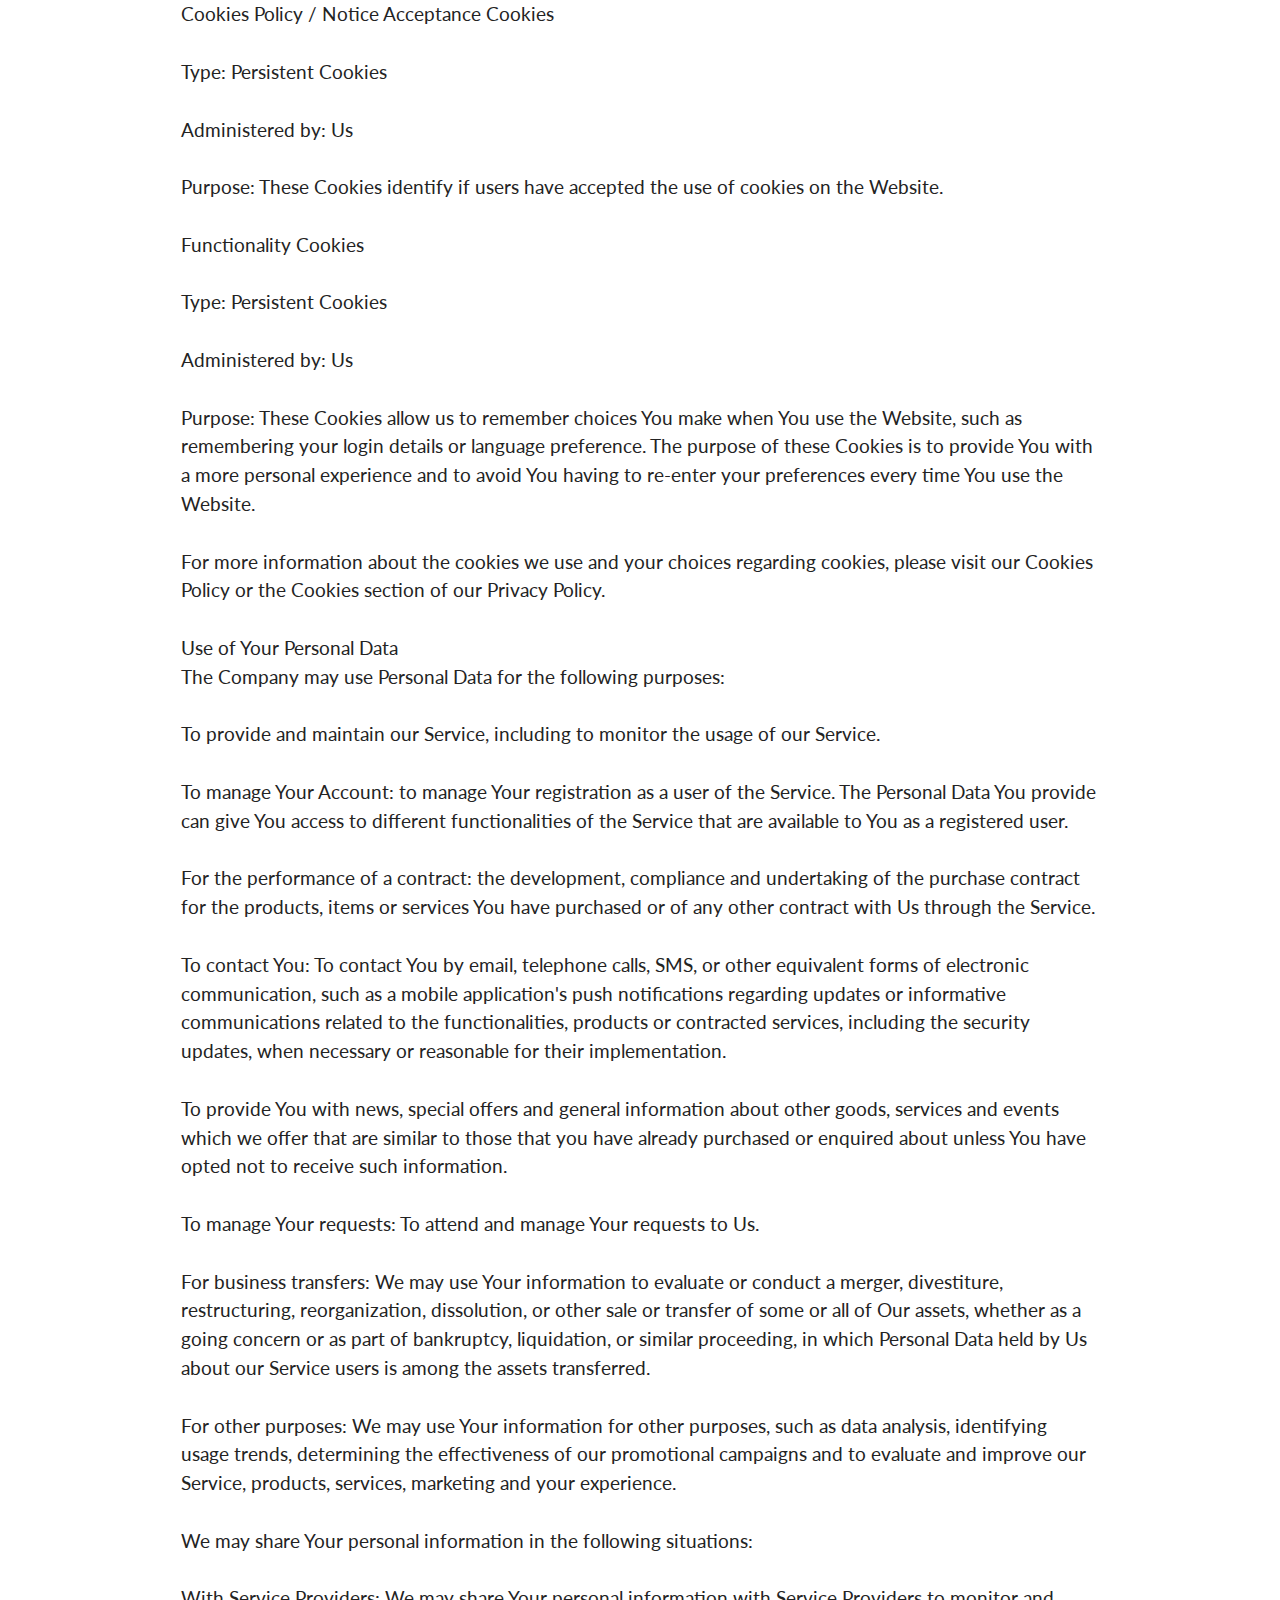
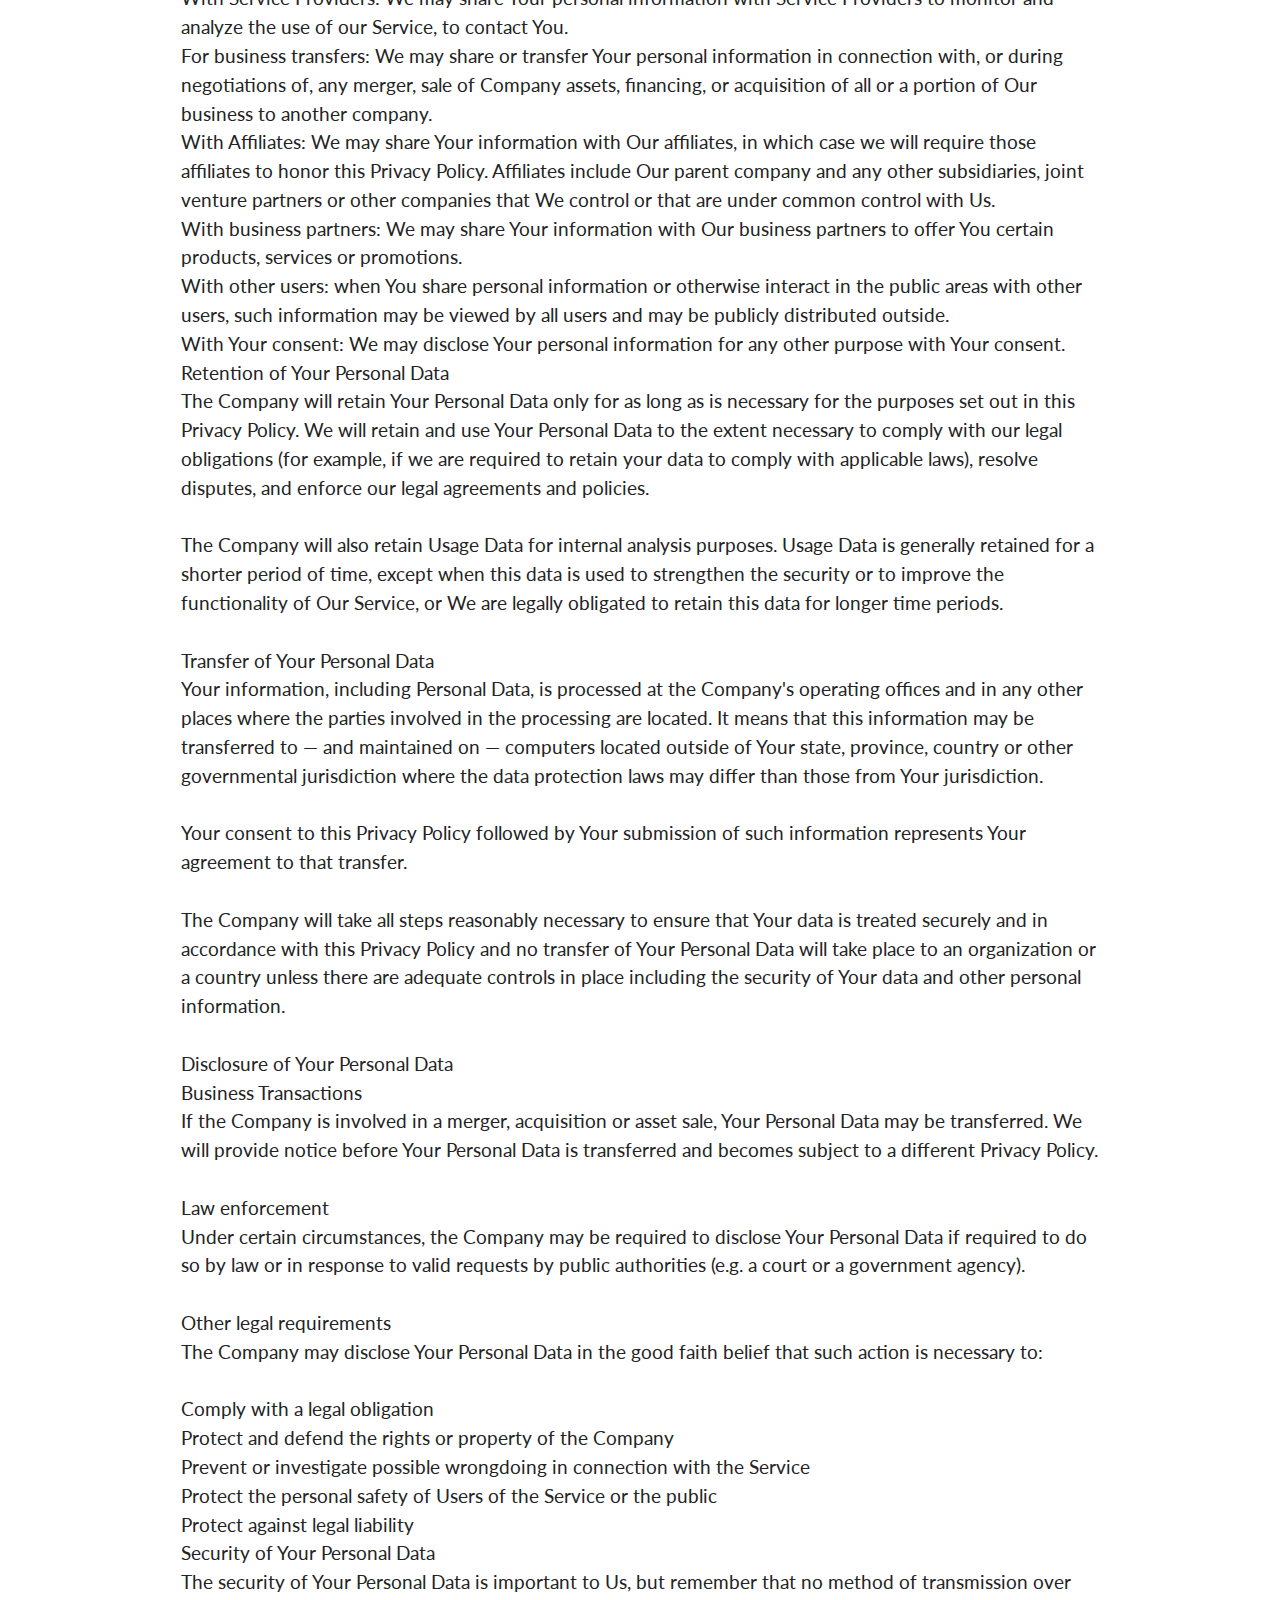
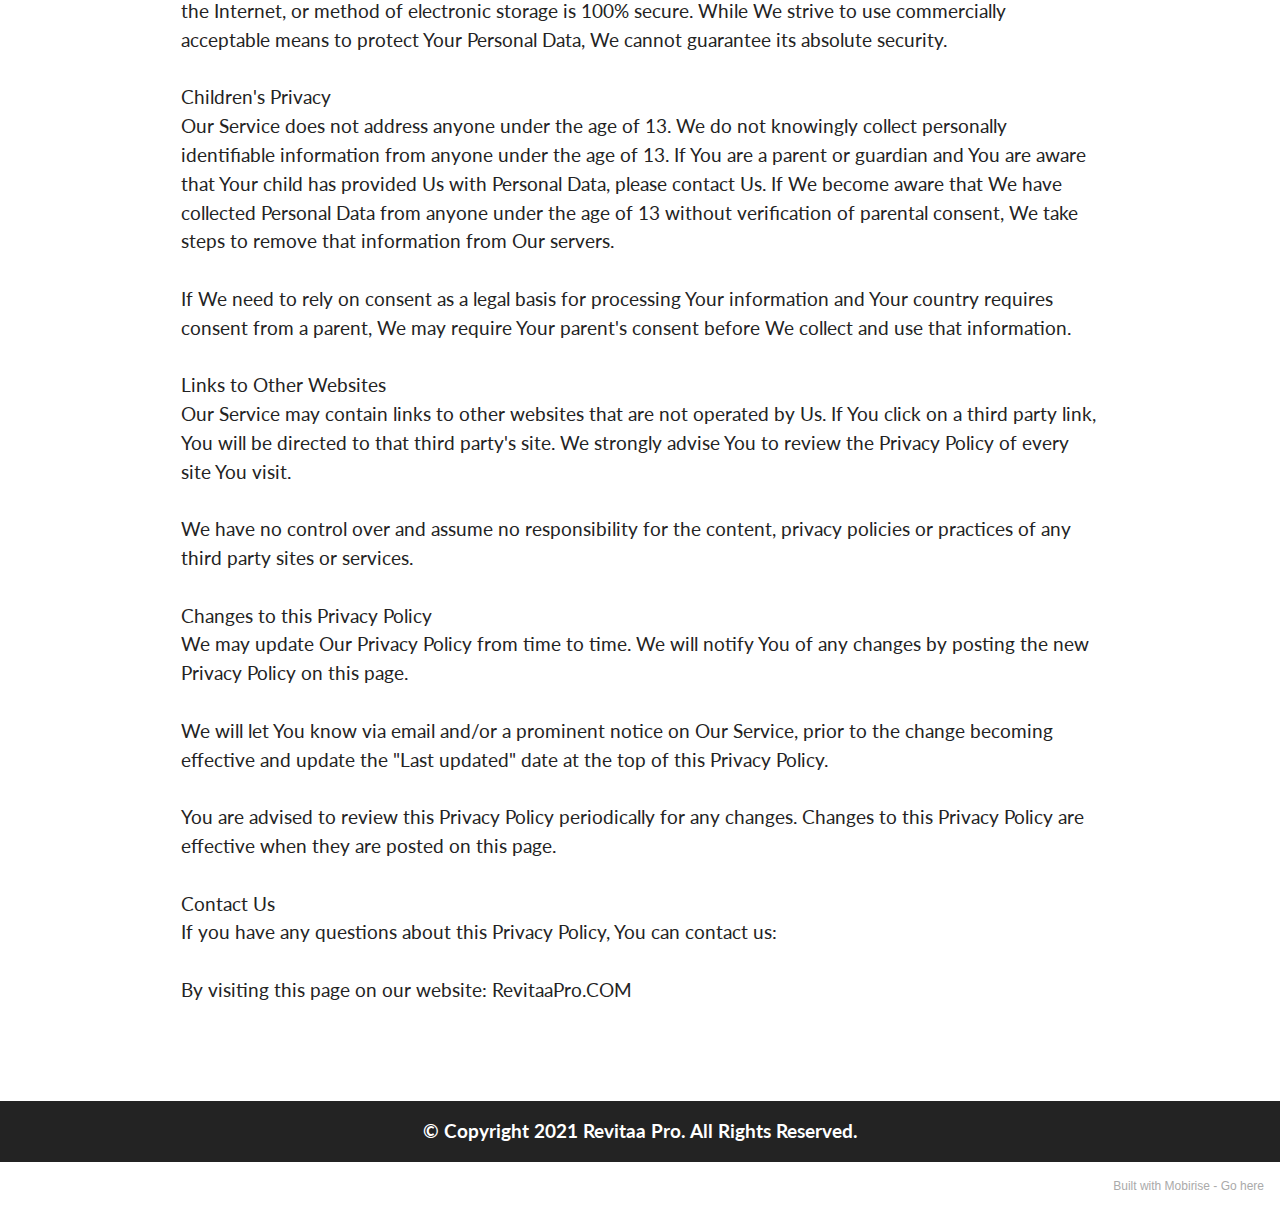
<file: page2.html>
<!DOCTYPE html>
<html  >
<head>
  <!-- Site made with Mobirise Website Builder v5.3.0, https://mobirise.com -->
  <meta charset="UTF-8">
  <meta http-equiv="X-UA-Compatible" content="IE=edge">
  <meta name="generator" content="Mobirise v5.3.0, mobirise.com">
  <meta name="viewport" content="width=device-width, initial-scale=1, minimum-scale=1">
  <link rel="shortcut icon" href="assets/images/25702880-web1-tsr-kpc-20210702-revitaa-pro-teaser-removebg-preview.png" type="image/x-icon">
  <meta name="description" content="">
  
  
  <title> Privacy Policy</title>
  <link rel="stylesheet" href="assets/web/assets/mobirise-icons2/mobirise2.css">
  <link rel="stylesheet" href="assets/tether/tether.min.css">
  <link rel="stylesheet" href="assets/bootstrap/css/bootstrap.min.css">
  <link rel="stylesheet" href="assets/bootstrap/css/bootstrap-grid.min.css">
  <link rel="stylesheet" href="assets/bootstrap/css/bootstrap-reboot.min.css">
  <link rel="stylesheet" href="assets/dropdown/css/style.css">
  <link rel="stylesheet" href="assets/socicon/css/styles.css">
  <link rel="stylesheet" href="assets/theme/css/style.css">
  <link rel="preload" as="style" href="assets/mobirise/css/mbr-additional.css"><link rel="stylesheet" href="assets/mobirise/css/mbr-additional.css" type="text/css">
  
  
  
  
</head>
<body>
  
  <section class="menu menu2 cid-sK1L6CoJfX" once="menu" id="menu2-b">
    
    <nav class="navbar navbar-dropdown navbar-fixed-top navbar-expand-lg">
        <div class="container">
            <div class="navbar-brand">
                <span class="navbar-logo">
                    <a href="index.html">
                        <img src="assets/images/25702880-web1-tsr-kpc-20210702-revitaa-pro-teaser-removebg-preview.png" alt="" style="height: 3rem;">
                    </a>
                </span>
                <span class="navbar-caption-wrap"><a class="navbar-caption text-black text-primary display-7" href="index.html">Revitaa Pro</a></span>
            </div>
            <button class="navbar-toggler" type="button" data-toggle="collapse" data-target="#navbarSupportedContent" aria-controls="navbarNavAltMarkup" aria-expanded="false" aria-label="Toggle navigation">
                <div class="hamburger">
                    <span></span>
                    <span></span>
                    <span></span>
                    <span></span>
                </div>
            </button>
            <div class="collapse navbar-collapse" id="navbarSupportedContent">
                <ul class="navbar-nav nav-dropdown" data-app-modern-menu="true"><li class="nav-item"><a class="nav-link link text-black text-primary display-4" href="index.html">
                            Revitaa Pro</a></li>
                    <li class="nav-item"><a class="nav-link link text-black text-primary display-4" href="page1.html">Terms and Conditions&nbsp;<br></a></li>
                    <li class="nav-item"><a class="nav-link link text-black text-primary display-4" href="page2.html"> Privacy Policy</a>
                    </li></ul>
                
                <div class="navbar-buttons mbr-section-btn"><a class="btn btn-danger display-4" href="https://expressrevenue.com/link.php?affid=1501&campid=5166&screid=5173&subid=&subid2=&subid3="><span class="mobi-mbri mobi-mbri-cart-full mbr-iconfont mbr-iconfont-btn"></span>ORDER NOW</a></div>
            </div>
        </div>
    </nav>
</section>

<section class="content5 cid-sK1QeoLvyM" id="content5-e">
    
    <div class="container">
        <div class="row justify-content-center">
            <div class="col-md-12 col-lg-10">
                
                <h4 class="mbr-section-subtitle mbr-fonts-style mb-4 display-5">Privacy Policy</h4>
                <p class="mbr-text mbr-fonts-style display-7">Last updated: September 25, 2021
<br>
<br>This Privacy Policy describes Our policies and procedures on the collection, use and disclosure of Your information when You use the Service and tells You about Your privacy rights and how the law protects You.
<br>
<br>We use Your Personal data to provide and improve the Service. By using the Service, You agree to the collection and use of information in accordance with this Privacy Policy. This Privacy Policy has been created with the help of the Privacy Policy Generator.
<br>
<br>Interpretation and Definitions
<br>Interpretation
<br>The words of which the initial letter is capitalized have meanings defined under the following conditions. The following definitions shall have the same meaning regardless of whether they appear in singular or in plural.
<br>
<br>Definitions
<br>For the purposes of this Privacy Policy:
<br>
<br>Account means a unique account created for You to access our Service or parts of our Service.
<br>
<br>Company (referred to as either "the Company", "We", "Us" or "Our" in this Agreement) refers to RevitaaPro.COM.
<br>
<br>Cookies are small files that are placed on Your computer, mobile device or any other device by a website, containing the details of Your browsing history on that website among its many uses.
<br>
<br>Country refers to: Arizona, United States
<br>
<br>Device means any device that can access the Service such as a computer, a cellphone or a digital tablet.
<br>
<br>Personal Data is any information that relates to an identified or identifiable individual.
<br>
<br>Service refers to the Website.
<br>
<br>Service Provider means any natural or legal person who processes the data on behalf of the Company. It refers to third-party companies or individuals employed by the Company to facilitate the Service, to provide the Service on behalf of the Company, to perform services related to the Service or to assist the Company in analyzing how the Service is used.
<br>
<br>Usage Data refers to data collected automatically, either generated by the use of the Service or from the Service infrastructure itself (for example, the duration of a page visit).
<br>
<br>Website refers to RevitaaPro.COM, accessible from [Revitaa Pro](Revitaa Pro)
<br>
<br>You means the individual accessing or using the Service, or the company, or other legal entity on behalf of which such individual is accessing or using the Service, as applicable.
<br>
<br>Collecting and Using Your Personal Data
<br>Types of Data Collected
<br>Personal Data
<br>While using Our Service, We may ask You to provide Us with certain personally identifiable information that can be used to contact or identify You. Personally identifiable information may include, but is not limited to:
<br>
<br>Usage Data
<br>Usage Data
<br>Usage Data is collected automatically when using the Service.
<br>
<br>Usage Data may include information such as Your Device's Internet Protocol address (e.g. IP address), browser type, browser version, the pages of our Service that You visit, the time and date of Your visit, the time spent on those pages, unique device identifiers and other diagnostic data.
<br>
<br>When You access the Service by or through a mobile device, We may collect certain information automatically, including, but not limited to, the type of mobile device You use, Your mobile device unique ID, the IP address of Your mobile device, Your mobile operating system, the type of mobile Internet browser You use, unique device identifiers and other diagnostic data.
<br>
<br>We may also collect information that Your browser sends whenever You visit our Service or when You access the Service by or through a mobile device.
<br>
<br>Tracking Technologies and Cookies
<br>We use Cookies and similar tracking technologies to track the activity on Our Service and store certain information. Tracking technologies used are beacons, tags, and scripts to collect and track information and to improve and analyze Our Service. The technologies We use may include:
<br>
<br>Cookies or Browser Cookies. A cookie is a small file placed on Your Device. You can instruct Your browser to refuse all Cookies or to indicate when a Cookie is being sent. However, if You do not accept Cookies, You may not be able to use some parts of our Service. Unless you have adjusted Your browser setting so that it will refuse Cookies, our Service may use Cookies.
<br>Flash Cookies. Certain features of our Service may use local stored objects (or Flash Cookies) to collect and store information about Your preferences or Your activity on our Service. Flash Cookies are not managed by the same browser settings as those used for Browser Cookies. For more information on how You can delete Flash Cookies, please read "Where can I change the settings for disabling, or deleting local shared objects?" available at https://helpx.adobe.com/flash-player/kb/disable-local-shared-objects-flash.html#main_Where_can_I_change_the_settings_for_disabling__or_deleting_local_shared_objects_
<br>Web Beacons. Certain sections of our Service and our emails may contain small electronic files known as web beacons (also referred to as clear gifs, pixel tags, and single-pixel gifs) that permit the Company, for example, to count users who have visited those pages or opened an email and for other related website statistics (for example, recording the popularity of a certain section and verifying system and server integrity).
<br>Cookies can be "Persistent" or "Session" Cookies. Persistent Cookies remain on Your personal computer or mobile device when You go offline, while Session Cookies are deleted as soon as You close Your web browser. You can learn more about cookies here: All About Cookies by TermsFeed.
<br>
<br>We use both Session and Persistent Cookies for the purposes set out below:
<br>
<br>Necessary / Essential Cookies
<br>
<br>Type: Session Cookies
<br>
<br>Administered by: Us
<br>
<br>Purpose: These Cookies are essential to provide You with services available through the Website and to enable You to use some of its features. They help to authenticate users and prevent fraudulent use of user accounts. Without these Cookies, the services that You have asked for cannot be provided, and We only use these Cookies to provide You with those services.
<br>
<br>Cookies Policy / Notice Acceptance Cookies
<br>
<br>Type: Persistent Cookies
<br>
<br>Administered by: Us
<br>
<br>Purpose: These Cookies identify if users have accepted the use of cookies on the Website.
<br>
<br>Functionality Cookies
<br>
<br>Type: Persistent Cookies
<br>
<br>Administered by: Us
<br>
<br>Purpose: These Cookies allow us to remember choices You make when You use the Website, such as remembering your login details or language preference. The purpose of these Cookies is to provide You with a more personal experience and to avoid You having to re-enter your preferences every time You use the Website.
<br>
<br>For more information about the cookies we use and your choices regarding cookies, please visit our Cookies Policy or the Cookies section of our Privacy Policy.
<br>
<br>Use of Your Personal Data
<br>The Company may use Personal Data for the following purposes:
<br>
<br>To provide and maintain our Service, including to monitor the usage of our Service.
<br>
<br>To manage Your Account: to manage Your registration as a user of the Service. The Personal Data You provide can give You access to different functionalities of the Service that are available to You as a registered user.
<br>
<br>For the performance of a contract: the development, compliance and undertaking of the purchase contract for the products, items or services You have purchased or of any other contract with Us through the Service.
<br>
<br>To contact You: To contact You by email, telephone calls, SMS, or other equivalent forms of electronic communication, such as a mobile application's push notifications regarding updates or informative communications related to the functionalities, products or contracted services, including the security updates, when necessary or reasonable for their implementation.
<br>
<br>To provide You with news, special offers and general information about other goods, services and events which we offer that are similar to those that you have already purchased or enquired about unless You have opted not to receive such information.
<br>
<br>To manage Your requests: To attend and manage Your requests to Us.
<br>
<br>For business transfers: We may use Your information to evaluate or conduct a merger, divestiture, restructuring, reorganization, dissolution, or other sale or transfer of some or all of Our assets, whether as a going concern or as part of bankruptcy, liquidation, or similar proceeding, in which Personal Data held by Us about our Service users is among the assets transferred.
<br>
<br>For other purposes: We may use Your information for other purposes, such as data analysis, identifying usage trends, determining the effectiveness of our promotional campaigns and to evaluate and improve our Service, products, services, marketing and your experience.
<br>
<br>We may share Your personal information in the following situations:
<br>
<br>With Service Providers: We may share Your personal information with Service Providers to monitor and analyze the use of our Service, to contact You.
<br>For business transfers: We may share or transfer Your personal information in connection with, or during negotiations of, any merger, sale of Company assets, financing, or acquisition of all or a portion of Our business to another company.
<br>With Affiliates: We may share Your information with Our affiliates, in which case we will require those affiliates to honor this Privacy Policy. Affiliates include Our parent company and any other subsidiaries, joint venture partners or other companies that We control or that are under common control with Us.
<br>With business partners: We may share Your information with Our business partners to offer You certain products, services or promotions.
<br>With other users: when You share personal information or otherwise interact in the public areas with other users, such information may be viewed by all users and may be publicly distributed outside.
<br>With Your consent: We may disclose Your personal information for any other purpose with Your consent.
<br>Retention of Your Personal Data
<br>The Company will retain Your Personal Data only for as long as is necessary for the purposes set out in this Privacy Policy. We will retain and use Your Personal Data to the extent necessary to comply with our legal obligations (for example, if we are required to retain your data to comply with applicable laws), resolve disputes, and enforce our legal agreements and policies.
<br>
<br>The Company will also retain Usage Data for internal analysis purposes. Usage Data is generally retained for a shorter period of time, except when this data is used to strengthen the security or to improve the functionality of Our Service, or We are legally obligated to retain this data for longer time periods.
<br>
<br>Transfer of Your Personal Data
<br>Your information, including Personal Data, is processed at the Company's operating offices and in any other places where the parties involved in the processing are located. It means that this information may be transferred to — and maintained on — computers located outside of Your state, province, country or other governmental jurisdiction where the data protection laws may differ than those from Your jurisdiction.
<br>
<br>Your consent to this Privacy Policy followed by Your submission of such information represents Your agreement to that transfer.
<br>
<br>The Company will take all steps reasonably necessary to ensure that Your data is treated securely and in accordance with this Privacy Policy and no transfer of Your Personal Data will take place to an organization or a country unless there are adequate controls in place including the security of Your data and other personal information.
<br>
<br>Disclosure of Your Personal Data
<br>Business Transactions
<br>If the Company is involved in a merger, acquisition or asset sale, Your Personal Data may be transferred. We will provide notice before Your Personal Data is transferred and becomes subject to a different Privacy Policy.
<br>
<br>Law enforcement
<br>Under certain circumstances, the Company may be required to disclose Your Personal Data if required to do so by law or in response to valid requests by public authorities (e.g. a court or a government agency).
<br>
<br>Other legal requirements
<br>The Company may disclose Your Personal Data in the good faith belief that such action is necessary to:
<br>
<br>Comply with a legal obligation
<br>Protect and defend the rights or property of the Company
<br>Prevent or investigate possible wrongdoing in connection with the Service
<br>Protect the personal safety of Users of the Service or the public
<br>Protect against legal liability
<br>Security of Your Personal Data
<br>The security of Your Personal Data is important to Us, but remember that no method of transmission over the Internet, or method of electronic storage is 100% secure. While We strive to use commercially acceptable means to protect Your Personal Data, We cannot guarantee its absolute security.
<br>
<br>Children's Privacy
<br>Our Service does not address anyone under the age of 13. We do not knowingly collect personally identifiable information from anyone under the age of 13. If You are a parent or guardian and You are aware that Your child has provided Us with Personal Data, please contact Us. If We become aware that We have collected Personal Data from anyone under the age of 13 without verification of parental consent, We take steps to remove that information from Our servers.
<br>
<br>If We need to rely on consent as a legal basis for processing Your information and Your country requires consent from a parent, We may require Your parent's consent before We collect and use that information.
<br>
<br>Links to Other Websites
<br>Our Service may contain links to other websites that are not operated by Us. If You click on a third party link, You will be directed to that third party's site. We strongly advise You to review the Privacy Policy of every site You visit.
<br>
<br>We have no control over and assume no responsibility for the content, privacy policies or practices of any third party sites or services.
<br>
<br>Changes to this Privacy Policy
<br>We may update Our Privacy Policy from time to time. We will notify You of any changes by posting the new Privacy Policy on this page.
<br>
<br>We will let You know via email and/or a prominent notice on Our Service, prior to the change becoming effective and update the "Last updated" date at the top of this Privacy Policy.
<br>
<br>You are advised to review this Privacy Policy periodically for any changes. Changes to this Privacy Policy are effective when they are posted on this page.
<br>
<br>Contact Us
<br>If you have any questions about this Privacy Policy, You can contact us:
<br>
<br>By visiting this page on our website: RevitaaPro.COM</p>
            </div>
        </div>
    </div>
</section>

<section class="footer3 cid-sK1LkHFhZK" once="footers" id="footer3-c">

    

    

    <div class="container">
        <div class="media-container-row align-center mbr-white">
            
            
            <div class="row row-copirayt">
                <p class="mbr-text mb-0 mbr-fonts-style mbr-white align-center display-7"><strong>
                    © Copyright 2021 Revitaa Pro. All Rights Reserved.
                </strong></p>
            </div>
        </div>
    </div>
</section><section style="background-color: #fff; font-family: -apple-system, BlinkMacSystemFont, 'Segoe UI', 'Roboto', 'Helvetica Neue', Arial, sans-serif; color:#aaa; font-size:12px; padding: 0; align-items: center; display: flex;"><a href="https://mobirise.site/l" style="flex: 1 1; height: 3rem; padding-left: 1rem;"></a><p style="flex: 0 0 auto; margin:0; padding-right:1rem;">Built with Mobirise - <a href="https://mobirise.site/m" style="color:#aaa;">Go here</a></p></section><script src="assets/web/assets/jquery/jquery.min.js"></script>  <script src="assets/popper/popper.min.js"></script>  <script src="assets/tether/tether.min.js"></script>  <script src="assets/bootstrap/js/bootstrap.min.js"></script>  <script src="assets/smoothscroll/smooth-scroll.js"></script>  <script src="assets/dropdown/js/nav-dropdown.js"></script>  <script src="assets/dropdown/js/navbar-dropdown.js"></script>  <script src="assets/touchswipe/jquery.touch-swipe.min.js"></script>  <script src="assets/theme/js/script.js"></script>  
  
  
</body>
</html>
</file>
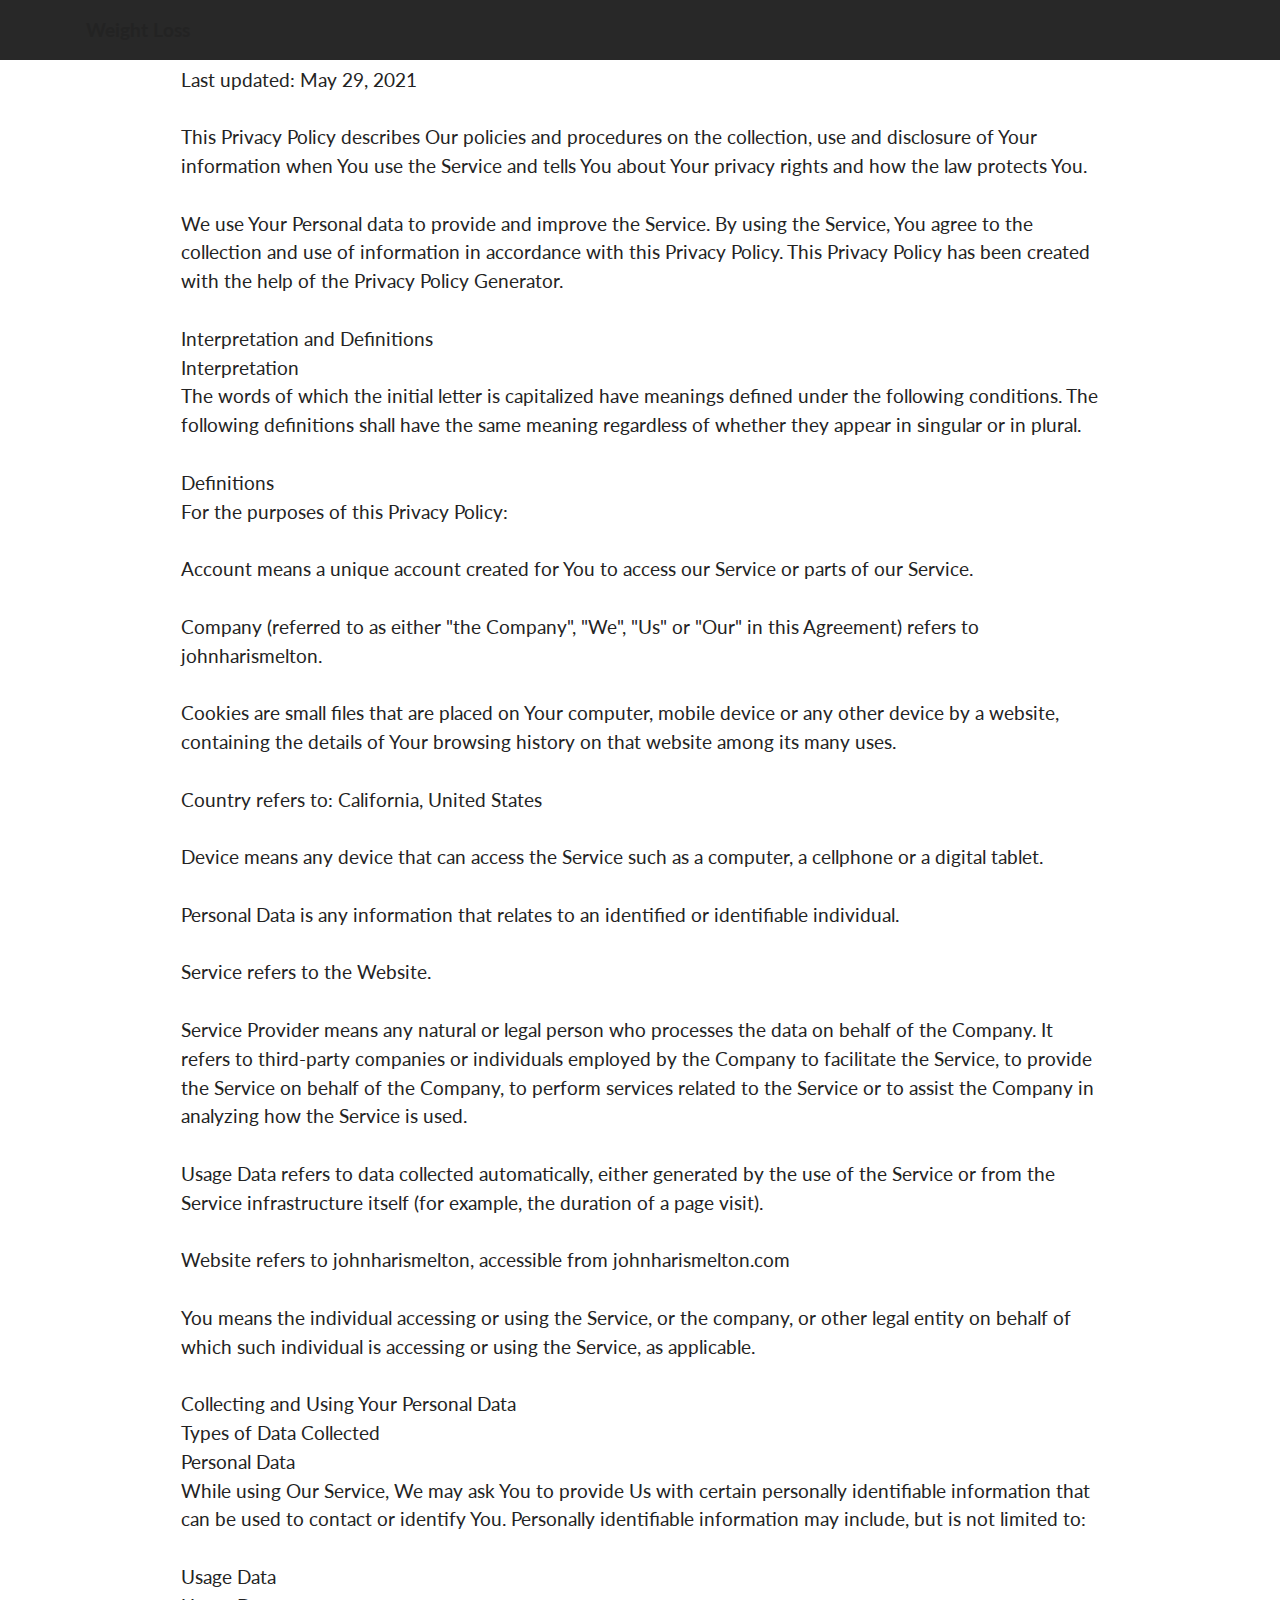
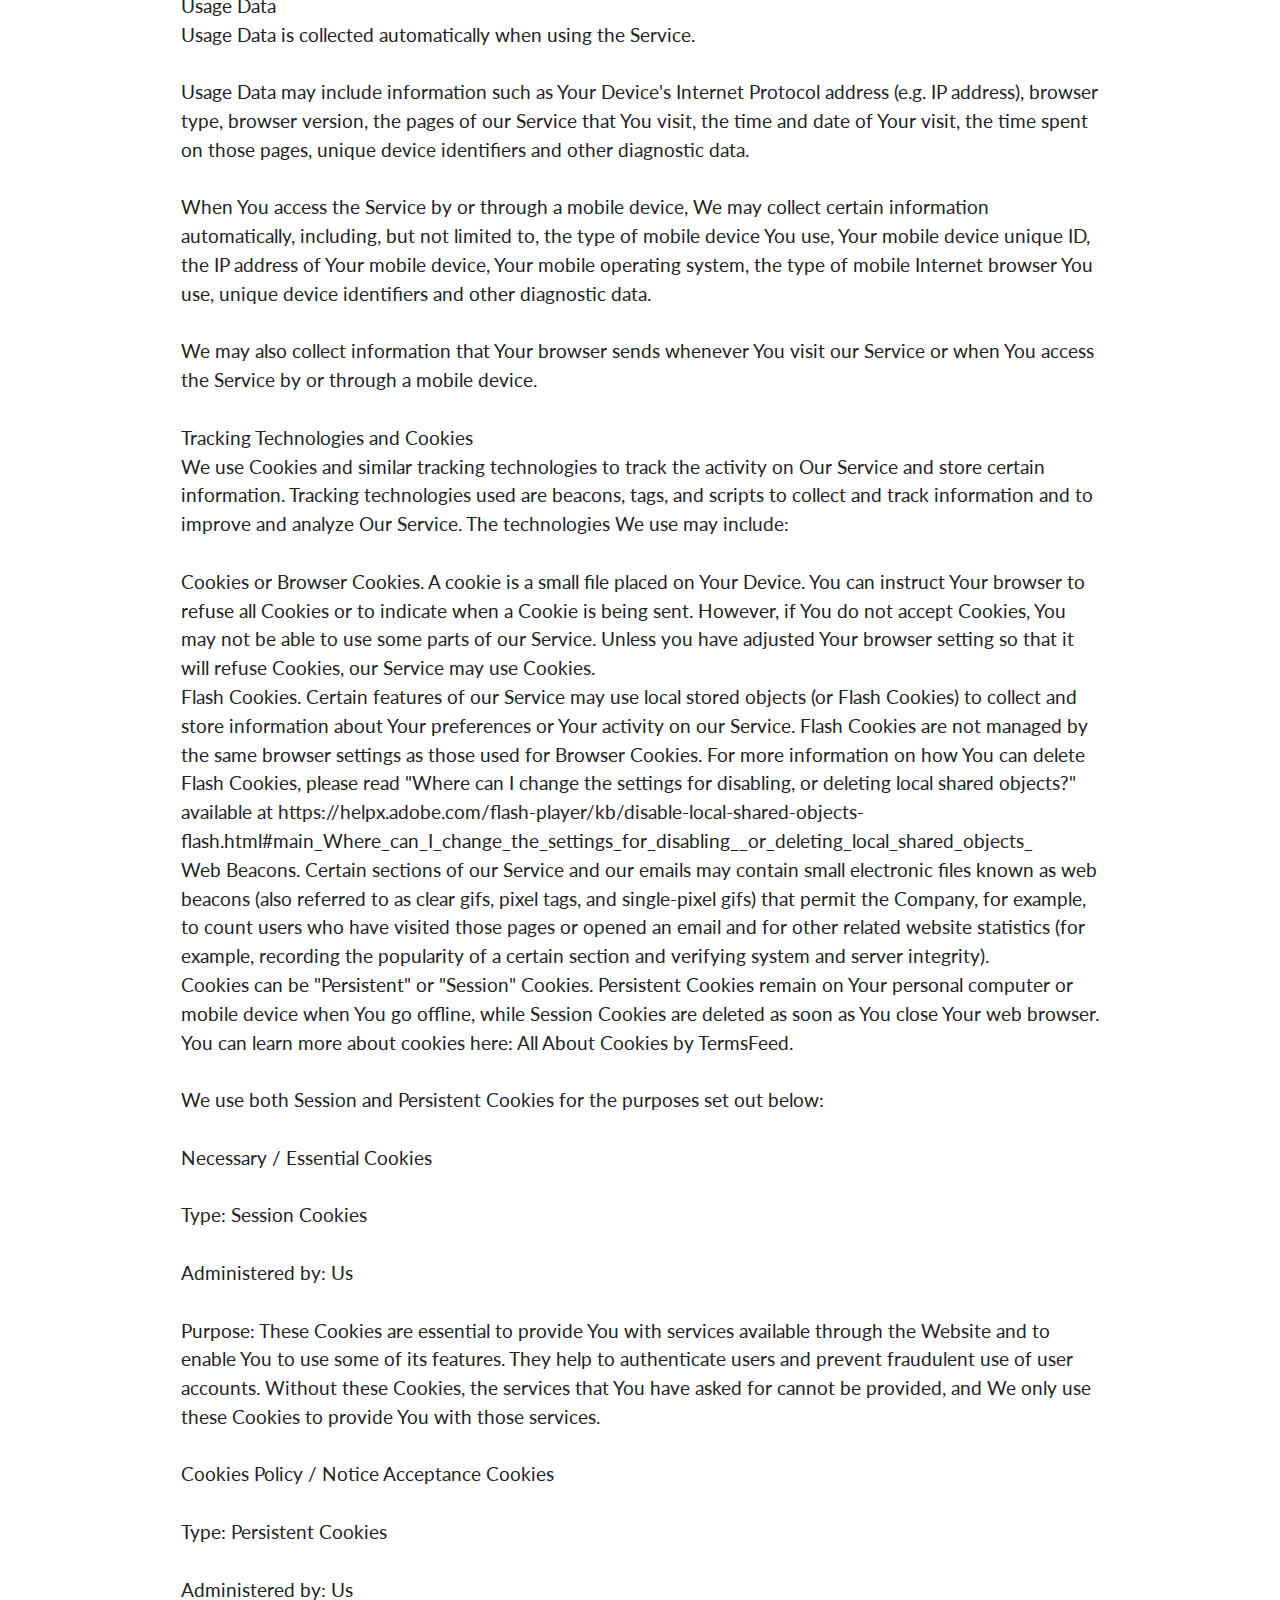
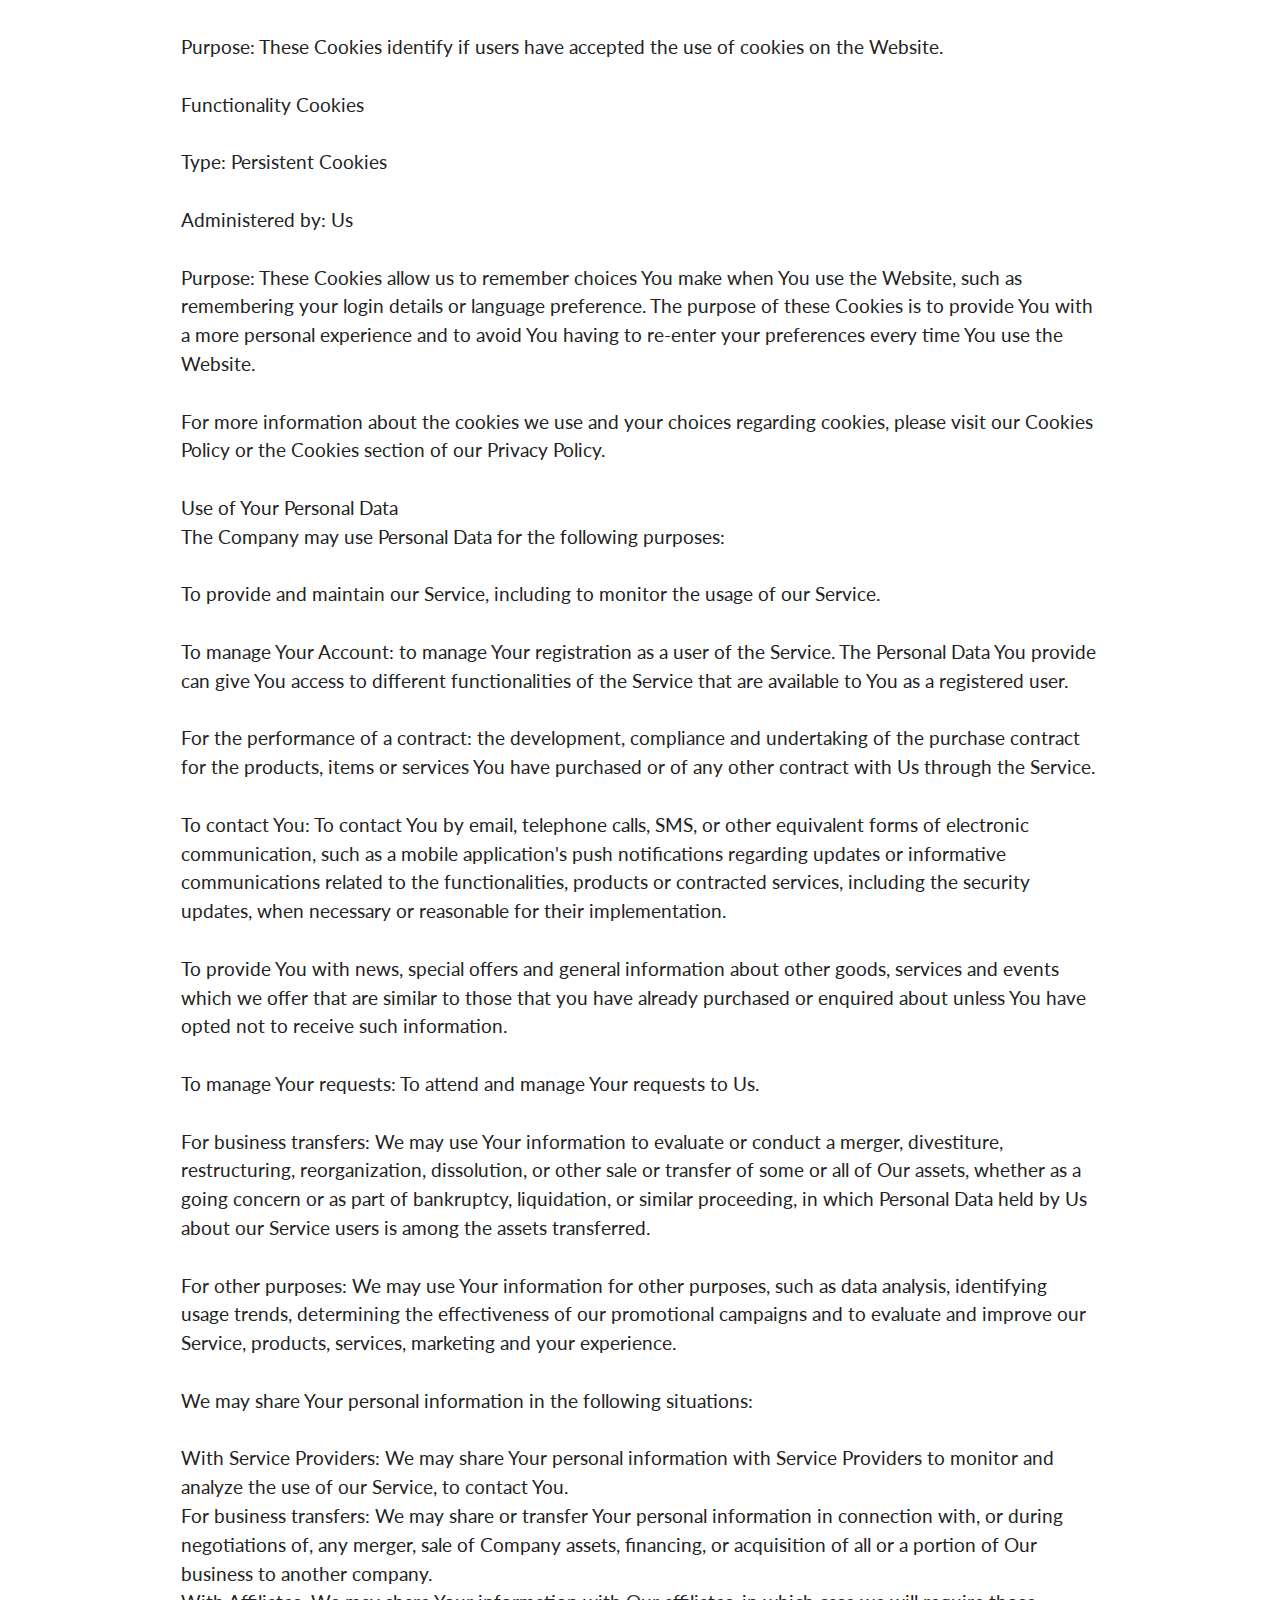
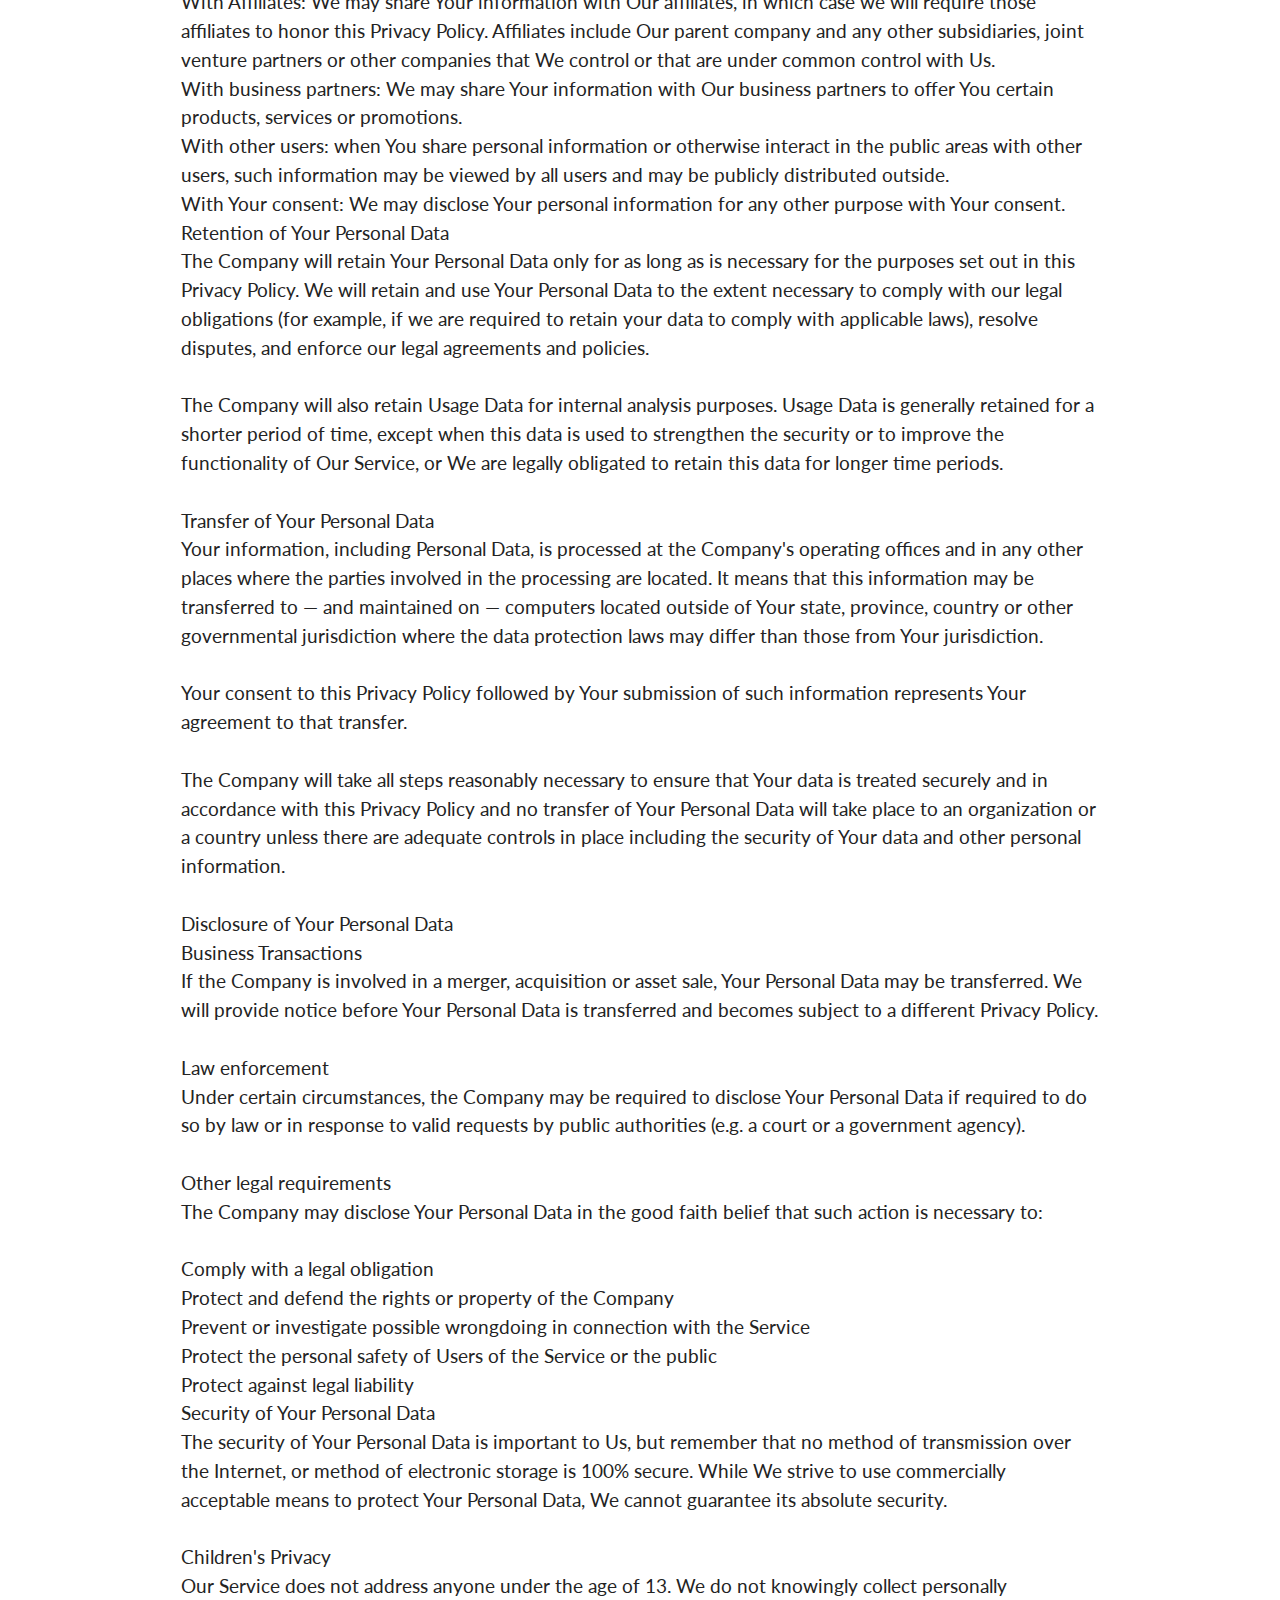
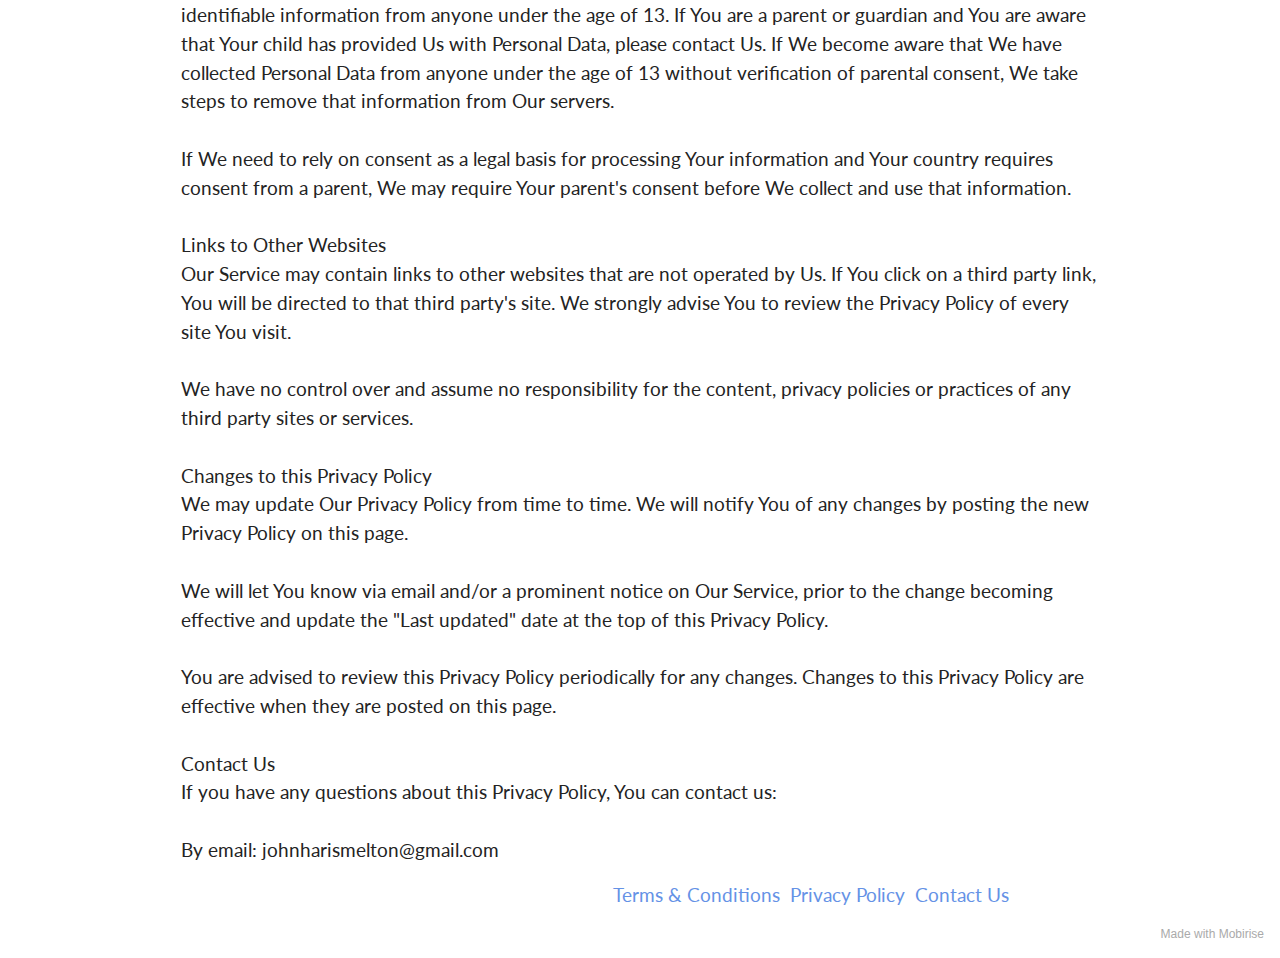
<file: privacypolicy.html>
<!DOCTYPE html>
<html  >
<head>
  <!-- Site made with Mobirise Website Builder v5.3.0, https://mobirise.com -->
  <meta charset="UTF-8">
  <meta http-equiv="X-UA-Compatible" content="IE=edge">
  <meta name="generator" content="Mobirise v5.3.0, mobirise.com">
  <meta name="viewport" content="width=device-width, initial-scale=1, minimum-scale=1">
  <link rel="shortcut icon" href="assets/images/mbr-2.jpg" type="image/x-icon">
  <meta name="description" content="">
  
  
  <title>Privacy Policy</title>
  <link rel="stylesheet" href="assets/tether/tether.min.css">
  <link rel="stylesheet" href="assets/bootstrap/css/bootstrap.min.css">
  <link rel="stylesheet" href="assets/bootstrap/css/bootstrap-grid.min.css">
  <link rel="stylesheet" href="assets/bootstrap/css/bootstrap-reboot.min.css">
  <link rel="stylesheet" href="assets/dropdown/css/style.css">
  <link rel="stylesheet" href="assets/socicon/css/styles.css">
  <link rel="stylesheet" href="assets/theme/css/style.css">
  <link rel="preload" as="style" href="assets/mobirise/css/mbr-additional.css"><link rel="stylesheet" href="assets/mobirise/css/mbr-additional.css" type="text/css">
  
  
  
  
</head>
<body>
  
  <section class="menu menu2 cid-syPD8V8uNG" once="menu" id="menu2-8">
    
    <nav class="navbar navbar-dropdown navbar-fixed-top navbar-expand-lg">
        <div class="container">
            <div class="navbar-brand">
                
                <span class="navbar-caption-wrap"><a class="navbar-caption text-black display-7" href="https://mobiri.se">Weight Loss</a></span>
            </div>
            
            
        </div>
    </nav>
</section>

<section class="content5 cid-syPD8XQnUf" id="content5-9">
    
    <div class="container">
        <div class="row justify-content-center">
            <div class="col-md-12 col-lg-10">
                
                <h4 class="mbr-section-subtitle mbr-fonts-style mb-4 display-5">Privacy Policy</h4>
                <p class="mbr-text mbr-fonts-style display-7">Last updated: May 29, 2021
<br>
<br>This Privacy Policy describes Our policies and procedures on the collection, use and disclosure of Your information when You use the Service and tells You about Your privacy rights and how the law protects You.
<br>
<br>We use Your Personal data to provide and improve the Service. By using the Service, You agree to the collection and use of information in accordance with this Privacy Policy. This Privacy Policy has been created with the help of the Privacy Policy Generator.
<br>
<br>Interpretation and Definitions
<br>Interpretation
<br>The words of which the initial letter is capitalized have meanings defined under the following conditions. The following definitions shall have the same meaning regardless of whether they appear in singular or in plural.
<br>
<br>Definitions
<br>For the purposes of this Privacy Policy:
<br>
<br>Account means a unique account created for You to access our Service or parts of our Service.
<br>
<br>Company (referred to as either "the Company", "We", "Us" or "Our" in this Agreement) refers to johnharismelton.
<br>
<br>Cookies are small files that are placed on Your computer, mobile device or any other device by a website, containing the details of Your browsing history on that website among its many uses.
<br>
<br>Country refers to: California, United States
<br>
<br>Device means any device that can access the Service such as a computer, a cellphone or a digital tablet.
<br>
<br>Personal Data is any information that relates to an identified or identifiable individual.
<br>
<br>Service refers to the Website.
<br>
<br>Service Provider means any natural or legal person who processes the data on behalf of the Company. It refers to third-party companies or individuals employed by the Company to facilitate the Service, to provide the Service on behalf of the Company, to perform services related to the Service or to assist the Company in analyzing how the Service is used.
<br>
<br>Usage Data refers to data collected automatically, either generated by the use of the Service or from the Service infrastructure itself (for example, the duration of a page visit).
<br>
<br>Website refers to johnharismelton, accessible from johnharismelton.com
<br>
<br>You means the individual accessing or using the Service, or the company, or other legal entity on behalf of which such individual is accessing or using the Service, as applicable.
<br>
<br>Collecting and Using Your Personal Data
<br>Types of Data Collected
<br>Personal Data
<br>While using Our Service, We may ask You to provide Us with certain personally identifiable information that can be used to contact or identify You. Personally identifiable information may include, but is not limited to:
<br>
<br>Usage Data
<br>Usage Data
<br>Usage Data is collected automatically when using the Service.
<br>
<br>Usage Data may include information such as Your Device's Internet Protocol address (e.g. IP address), browser type, browser version, the pages of our Service that You visit, the time and date of Your visit, the time spent on those pages, unique device identifiers and other diagnostic data.
<br>
<br>When You access the Service by or through a mobile device, We may collect certain information automatically, including, but not limited to, the type of mobile device You use, Your mobile device unique ID, the IP address of Your mobile device, Your mobile operating system, the type of mobile Internet browser You use, unique device identifiers and other diagnostic data.
<br>
<br>We may also collect information that Your browser sends whenever You visit our Service or when You access the Service by or through a mobile device.
<br>
<br>Tracking Technologies and Cookies
<br>We use Cookies and similar tracking technologies to track the activity on Our Service and store certain information. Tracking technologies used are beacons, tags, and scripts to collect and track information and to improve and analyze Our Service. The technologies We use may include:
<br>
<br>Cookies or Browser Cookies. A cookie is a small file placed on Your Device. You can instruct Your browser to refuse all Cookies or to indicate when a Cookie is being sent. However, if You do not accept Cookies, You may not be able to use some parts of our Service. Unless you have adjusted Your browser setting so that it will refuse Cookies, our Service may use Cookies.
<br>Flash Cookies. Certain features of our Service may use local stored objects (or Flash Cookies) to collect and store information about Your preferences or Your activity on our Service. Flash Cookies are not managed by the same browser settings as those used for Browser Cookies. For more information on how You can delete Flash Cookies, please read "Where can I change the settings for disabling, or deleting local shared objects?" available at https://helpx.adobe.com/flash-player/kb/disable-local-shared-objects-flash.html#main_Where_can_I_change_the_settings_for_disabling__or_deleting_local_shared_objects_
<br>Web Beacons. Certain sections of our Service and our emails may contain small electronic files known as web beacons (also referred to as clear gifs, pixel tags, and single-pixel gifs) that permit the Company, for example, to count users who have visited those pages or opened an email and for other related website statistics (for example, recording the popularity of a certain section and verifying system and server integrity).
<br>Cookies can be "Persistent" or "Session" Cookies. Persistent Cookies remain on Your personal computer or mobile device when You go offline, while Session Cookies are deleted as soon as You close Your web browser. You can learn more about cookies here: All About Cookies by TermsFeed.
<br>
<br>We use both Session and Persistent Cookies for the purposes set out below:
<br>
<br>Necessary / Essential Cookies
<br>
<br>Type: Session Cookies
<br>
<br>Administered by: Us
<br>
<br>Purpose: These Cookies are essential to provide You with services available through the Website and to enable You to use some of its features. They help to authenticate users and prevent fraudulent use of user accounts. Without these Cookies, the services that You have asked for cannot be provided, and We only use these Cookies to provide You with those services.
<br>
<br>Cookies Policy / Notice Acceptance Cookies
<br>
<br>Type: Persistent Cookies
<br>
<br>Administered by: Us
<br>
<br>Purpose: These Cookies identify if users have accepted the use of cookies on the Website.
<br>
<br>Functionality Cookies
<br>
<br>Type: Persistent Cookies
<br>
<br>Administered by: Us
<br>
<br>Purpose: These Cookies allow us to remember choices You make when You use the Website, such as remembering your login details or language preference. The purpose of these Cookies is to provide You with a more personal experience and to avoid You having to re-enter your preferences every time You use the Website.
<br>
<br>For more information about the cookies we use and your choices regarding cookies, please visit our Cookies Policy or the Cookies section of our Privacy Policy.
<br>
<br>Use of Your Personal Data
<br>The Company may use Personal Data for the following purposes:
<br>
<br>To provide and maintain our Service, including to monitor the usage of our Service.
<br>
<br>To manage Your Account: to manage Your registration as a user of the Service. The Personal Data You provide can give You access to different functionalities of the Service that are available to You as a registered user.
<br>
<br>For the performance of a contract: the development, compliance and undertaking of the purchase contract for the products, items or services You have purchased or of any other contract with Us through the Service.
<br>
<br>To contact You: To contact You by email, telephone calls, SMS, or other equivalent forms of electronic communication, such as a mobile application's push notifications regarding updates or informative communications related to the functionalities, products or contracted services, including the security updates, when necessary or reasonable for their implementation.
<br>
<br>To provide You with news, special offers and general information about other goods, services and events which we offer that are similar to those that you have already purchased or enquired about unless You have opted not to receive such information.
<br>
<br>To manage Your requests: To attend and manage Your requests to Us.
<br>
<br>For business transfers: We may use Your information to evaluate or conduct a merger, divestiture, restructuring, reorganization, dissolution, or other sale or transfer of some or all of Our assets, whether as a going concern or as part of bankruptcy, liquidation, or similar proceeding, in which Personal Data held by Us about our Service users is among the assets transferred.
<br>
<br>For other purposes: We may use Your information for other purposes, such as data analysis, identifying usage trends, determining the effectiveness of our promotional campaigns and to evaluate and improve our Service, products, services, marketing and your experience.
<br>
<br>We may share Your personal information in the following situations:
<br>
<br>With Service Providers: We may share Your personal information with Service Providers to monitor and analyze the use of our Service, to contact You.
<br>For business transfers: We may share or transfer Your personal information in connection with, or during negotiations of, any merger, sale of Company assets, financing, or acquisition of all or a portion of Our business to another company.
<br>With Affiliates: We may share Your information with Our affiliates, in which case we will require those affiliates to honor this Privacy Policy. Affiliates include Our parent company and any other subsidiaries, joint venture partners or other companies that We control or that are under common control with Us.
<br>With business partners: We may share Your information with Our business partners to offer You certain products, services or promotions.
<br>With other users: when You share personal information or otherwise interact in the public areas with other users, such information may be viewed by all users and may be publicly distributed outside.
<br>With Your consent: We may disclose Your personal information for any other purpose with Your consent.
<br>Retention of Your Personal Data
<br>The Company will retain Your Personal Data only for as long as is necessary for the purposes set out in this Privacy Policy. We will retain and use Your Personal Data to the extent necessary to comply with our legal obligations (for example, if we are required to retain your data to comply with applicable laws), resolve disputes, and enforce our legal agreements and policies.
<br>
<br>The Company will also retain Usage Data for internal analysis purposes. Usage Data is generally retained for a shorter period of time, except when this data is used to strengthen the security or to improve the functionality of Our Service, or We are legally obligated to retain this data for longer time periods.
<br>
<br>Transfer of Your Personal Data
<br>Your information, including Personal Data, is processed at the Company's operating offices and in any other places where the parties involved in the processing are located. It means that this information may be transferred to — and maintained on — computers located outside of Your state, province, country or other governmental jurisdiction where the data protection laws may differ than those from Your jurisdiction.
<br>
<br>Your consent to this Privacy Policy followed by Your submission of such information represents Your agreement to that transfer.
<br>
<br>The Company will take all steps reasonably necessary to ensure that Your data is treated securely and in accordance with this Privacy Policy and no transfer of Your Personal Data will take place to an organization or a country unless there are adequate controls in place including the security of Your data and other personal information.
<br>
<br>Disclosure of Your Personal Data
<br>Business Transactions
<br>If the Company is involved in a merger, acquisition or asset sale, Your Personal Data may be transferred. We will provide notice before Your Personal Data is transferred and becomes subject to a different Privacy Policy.
<br>
<br>Law enforcement
<br>Under certain circumstances, the Company may be required to disclose Your Personal Data if required to do so by law or in response to valid requests by public authorities (e.g. a court or a government agency).
<br>
<br>Other legal requirements
<br>The Company may disclose Your Personal Data in the good faith belief that such action is necessary to:
<br>
<br>Comply with a legal obligation
<br>Protect and defend the rights or property of the Company
<br>Prevent or investigate possible wrongdoing in connection with the Service
<br>Protect the personal safety of Users of the Service or the public
<br>Protect against legal liability
<br>Security of Your Personal Data
<br>The security of Your Personal Data is important to Us, but remember that no method of transmission over the Internet, or method of electronic storage is 100% secure. While We strive to use commercially acceptable means to protect Your Personal Data, We cannot guarantee its absolute security.
<br>
<br>Children's Privacy
<br>Our Service does not address anyone under the age of 13. We do not knowingly collect personally identifiable information from anyone under the age of 13. If You are a parent or guardian and You are aware that Your child has provided Us with Personal Data, please contact Us. If We become aware that We have collected Personal Data from anyone under the age of 13 without verification of parental consent, We take steps to remove that information from Our servers.
<br>
<br>If We need to rely on consent as a legal basis for processing Your information and Your country requires consent from a parent, We may require Your parent's consent before We collect and use that information.
<br>
<br>Links to Other Websites
<br>Our Service may contain links to other websites that are not operated by Us. If You click on a third party link, You will be directed to that third party's site. We strongly advise You to review the Privacy Policy of every site You visit.
<br>
<br>We have no control over and assume no responsibility for the content, privacy policies or practices of any third party sites or services.
<br>
<br>Changes to this Privacy Policy
<br>We may update Our Privacy Policy from time to time. We will notify You of any changes by posting the new Privacy Policy on this page.
<br>
<br>We will let You know via email and/or a prominent notice on Our Service, prior to the change becoming effective and update the "Last updated" date at the top of this Privacy Policy.
<br>
<br>You are advised to review this Privacy Policy periodically for any changes. Changes to this Privacy Policy are effective when they are posted on this page.
<br>
<br>Contact Us
<br>If you have any questions about this Privacy Policy, You can contact us:
<br>
<br>By email: johnharismelton@gmail.com</p>
            </div>
        </div>
    </div>
</section>

<section class="footer7 cid-syPQbxsHvz" once="footers" id="footer7-e">

    

    

    <div class="container">
        <div class="media-container-row align-center mbr-white">
            <div class="col-12">
                <p class="mbr-text mb-0 mbr-fonts-style display-7">
                    © Copyright 2021 - All Rights Reserved&nbsp; <a href="terms&conditions.html" class="text-primary">Terms &amp; Conditions</a>&nbsp; <a href="privacypolicy.html" class="text-primary">Privacy Policy</a>&nbsp; <a href="contactus.html" class="text-primary">Contact Us</a></p>
            </div>
        </div>
    </div>
</section><section style="background-color: #fff; font-family: -apple-system, BlinkMacSystemFont, 'Segoe UI', 'Roboto', 'Helvetica Neue', Arial, sans-serif; color:#aaa; font-size:12px; padding: 0; align-items: center; display: flex;"><a href="https://mobirise.site/h" style="flex: 1 1; height: 3rem; padding-left: 1rem;"></a><p style="flex: 0 0 auto; margin:0; padding-right:1rem;">Made with <a href="https://mobirise.site/a" style="color:#aaa;">Mobirise</a></p></section><script src="assets/web/assets/jquery/jquery.min.js"></script>  <script src="assets/popper/popper.min.js"></script>  <script src="assets/tether/tether.min.js"></script>  <script src="assets/bootstrap/js/bootstrap.min.js"></script>  <script src="assets/smoothscroll/smooth-scroll.js"></script>  <script src="assets/dropdown/js/nav-dropdown.js"></script>  <script src="assets/dropdown/js/navbar-dropdown.js"></script>  <script src="assets/touchswipe/jquery.touch-swipe.min.js"></script>  <script src="assets/theme/js/script.js"></script>  
  
  
</body>
</html>
</file>
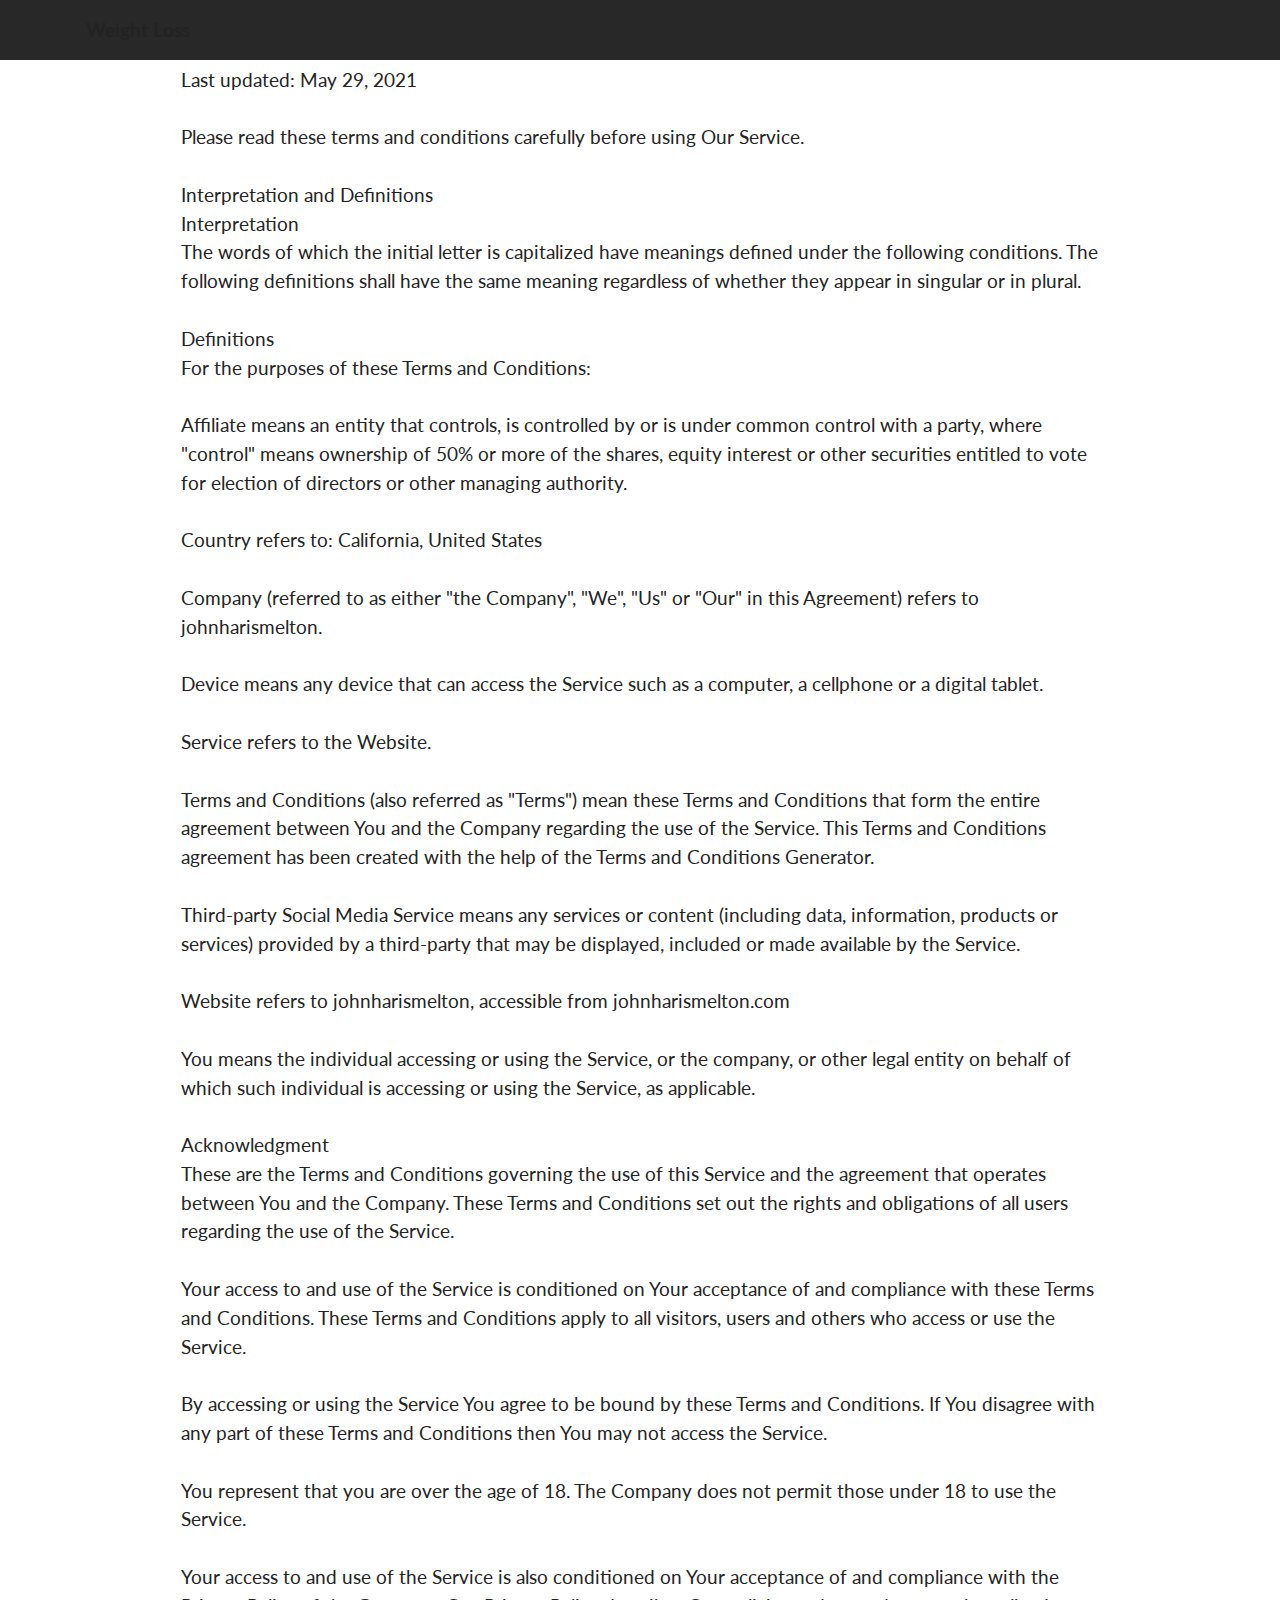
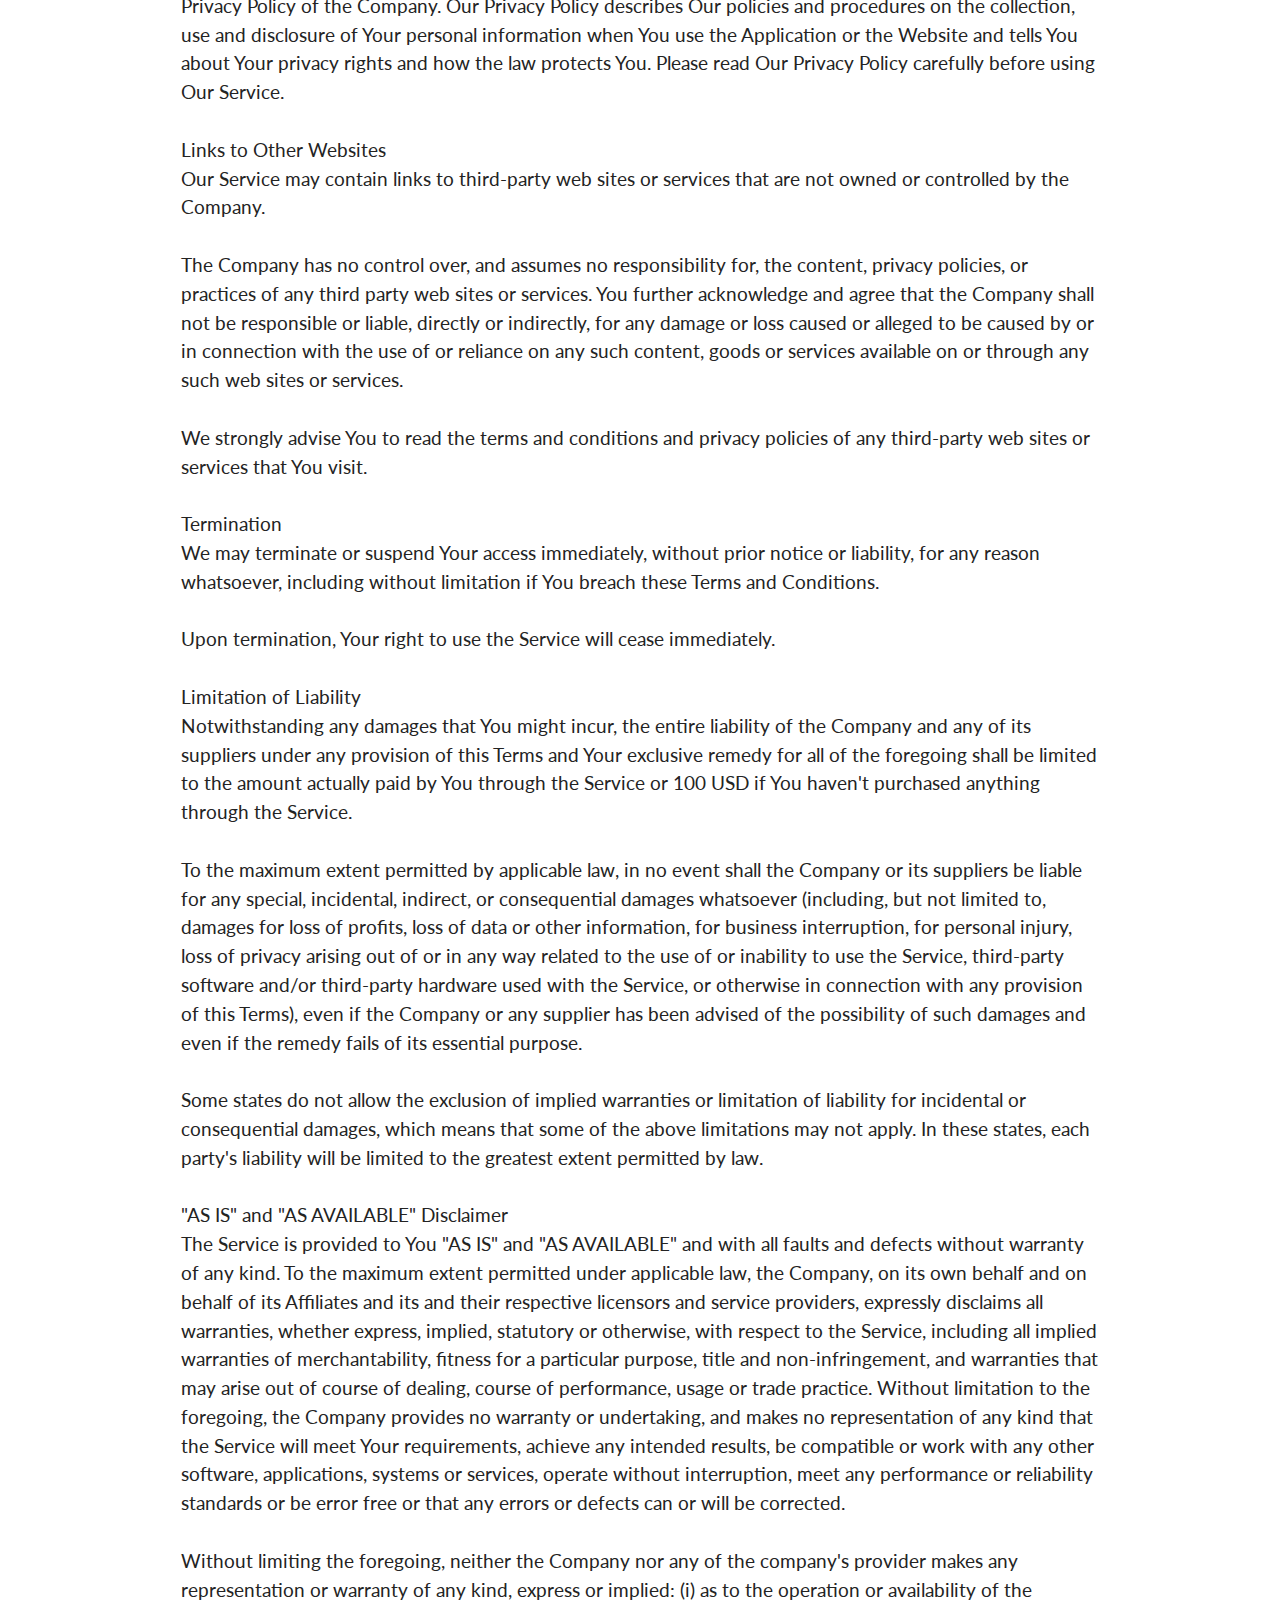
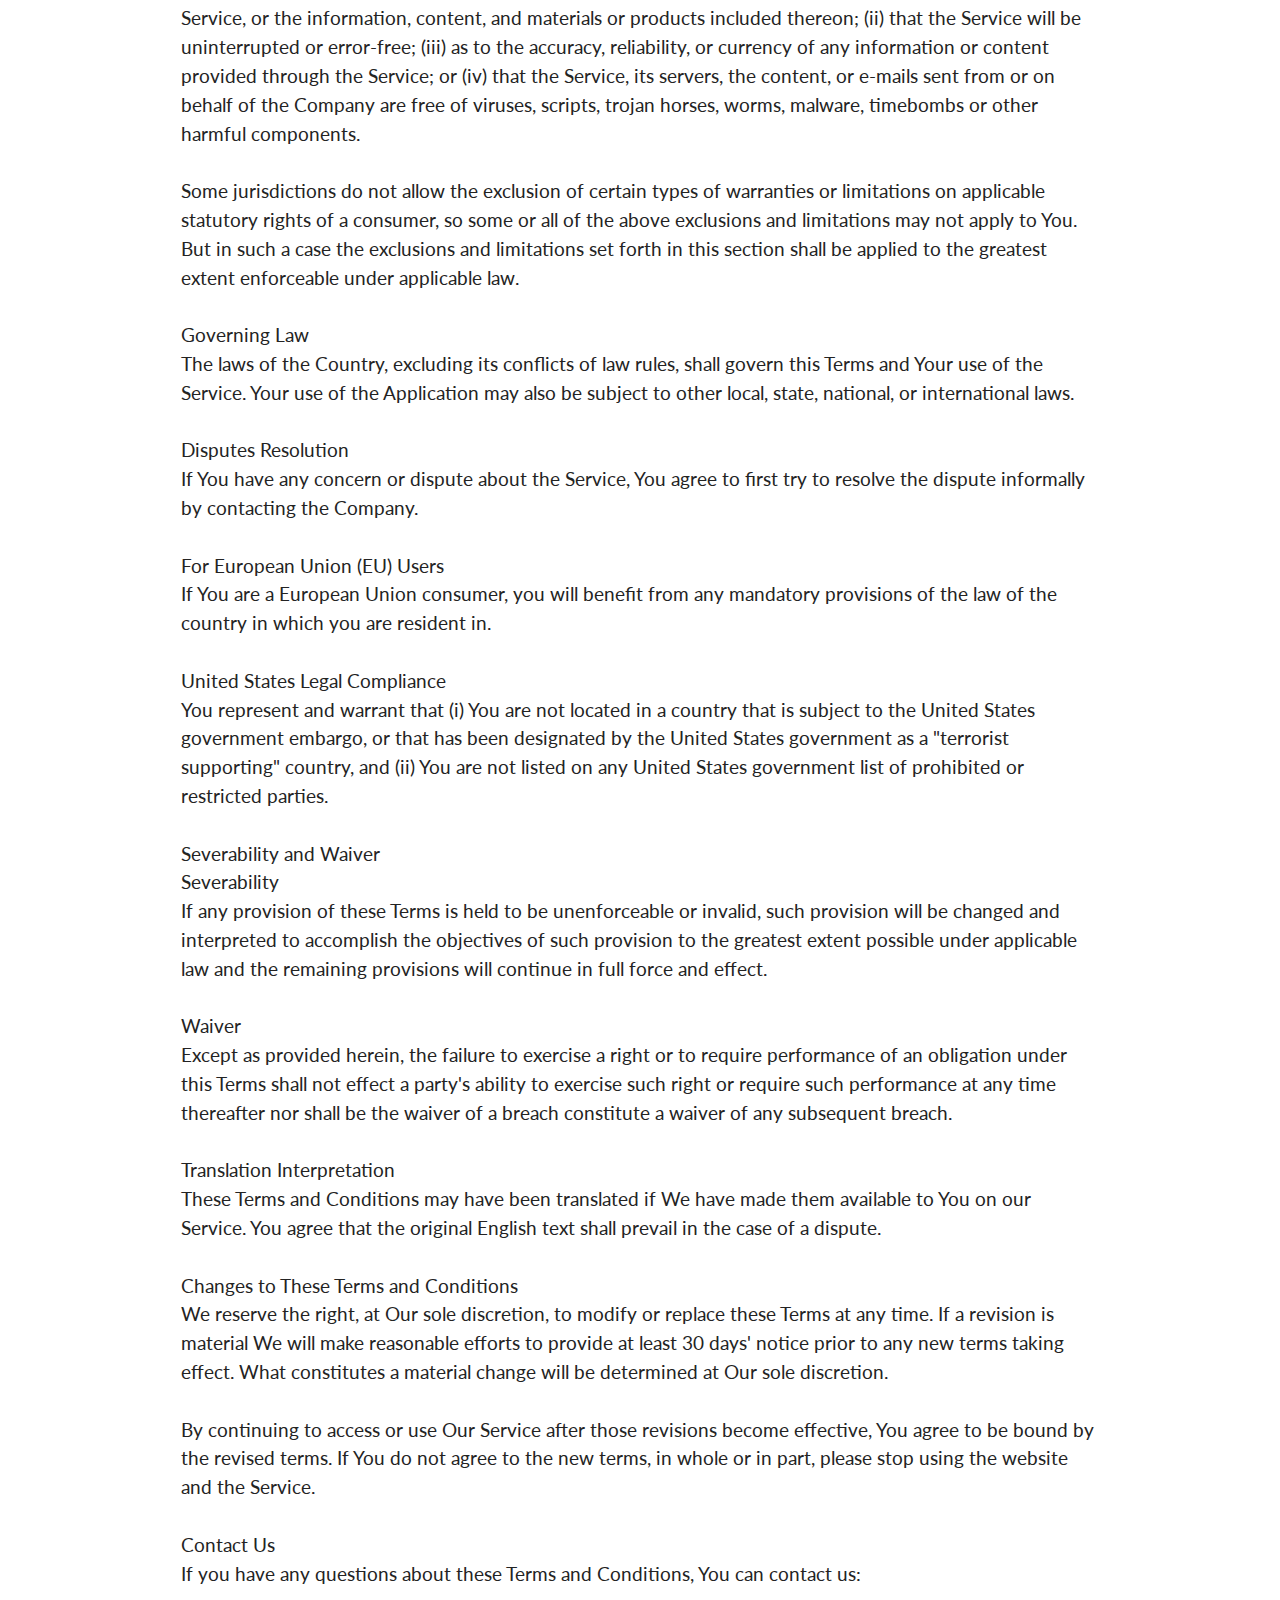
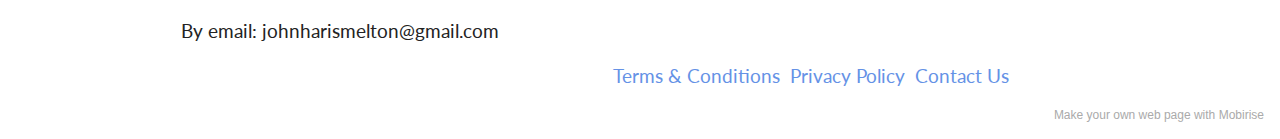
<file: terms&conditions.html>
<!DOCTYPE html>
<html  >
<head>
  <!-- Site made with Mobirise Website Builder v5.3.0, https://mobirise.com -->
  <meta charset="UTF-8">
  <meta http-equiv="X-UA-Compatible" content="IE=edge">
  <meta name="generator" content="Mobirise v5.3.0, mobirise.com">
  <meta name="viewport" content="width=device-width, initial-scale=1, minimum-scale=1">
  <link rel="shortcut icon" href="assets/images/mbr-2.jpg" type="image/x-icon">
  <meta name="description" content="">
  
  
  <title>Terms & Conditions</title>
  <link rel="stylesheet" href="assets/tether/tether.min.css">
  <link rel="stylesheet" href="assets/bootstrap/css/bootstrap.min.css">
  <link rel="stylesheet" href="assets/bootstrap/css/bootstrap-grid.min.css">
  <link rel="stylesheet" href="assets/bootstrap/css/bootstrap-reboot.min.css">
  <link rel="stylesheet" href="assets/dropdown/css/style.css">
  <link rel="stylesheet" href="assets/socicon/css/styles.css">
  <link rel="stylesheet" href="assets/theme/css/style.css">
  <link rel="preload" as="style" href="assets/mobirise/css/mbr-additional.css"><link rel="stylesheet" href="assets/mobirise/css/mbr-additional.css" type="text/css">
  
  
  
  
</head>
<body>
  
  <section class="menu menu2 cid-syPeLBeHLh" once="menu" id="menu2-5">
    
    <nav class="navbar navbar-dropdown navbar-fixed-top navbar-expand-lg">
        <div class="container">
            <div class="navbar-brand">
                
                <span class="navbar-caption-wrap"><a class="navbar-caption text-black display-7" href="https://mobiri.se">Weight Loss</a></span>
            </div>
            
            
        </div>
    </nav>
</section>

<section class="content5 cid-syPpK2YHhC" id="content5-7">
    
    <div class="container">
        <div class="row justify-content-center">
            <div class="col-md-12 col-lg-10">
                
                <h4 class="mbr-section-subtitle mbr-fonts-style mb-4 display-5">Terms and Conditions</h4>
                <p class="mbr-text mbr-fonts-style display-7">Last updated: May 29, 2021
<br>
<br>Please read these terms and conditions carefully before using Our Service.
<br>
<br>Interpretation and Definitions
<br>Interpretation
<br>The words of which the initial letter is capitalized have meanings defined under the following conditions. The following definitions shall have the same meaning regardless of whether they appear in singular or in plural.
<br>
<br>Definitions
<br>For the purposes of these Terms and Conditions:
<br>
<br>Affiliate means an entity that controls, is controlled by or is under common control with a party, where "control" means ownership of 50% or more of the shares, equity interest or other securities entitled to vote for election of directors or other managing authority.
<br>
<br>Country refers to: California, United States
<br>
<br>Company (referred to as either "the Company", "We", "Us" or "Our" in this Agreement) refers to johnharismelton.
<br>
<br>Device means any device that can access the Service such as a computer, a cellphone or a digital tablet.
<br>
<br>Service refers to the Website.
<br>
<br>Terms and Conditions (also referred as "Terms") mean these Terms and Conditions that form the entire agreement between You and the Company regarding the use of the Service. This Terms and Conditions agreement has been created with the help of the Terms and Conditions Generator.
<br>
<br>Third-party Social Media Service means any services or content (including data, information, products or services) provided by a third-party that may be displayed, included or made available by the Service.
<br>
<br>Website refers to johnharismelton, accessible from johnharismelton.com
<br>
<br>You means the individual accessing or using the Service, or the company, or other legal entity on behalf of which such individual is accessing or using the Service, as applicable.
<br>
<br>Acknowledgment
<br>These are the Terms and Conditions governing the use of this Service and the agreement that operates between You and the Company. These Terms and Conditions set out the rights and obligations of all users regarding the use of the Service.
<br>
<br>Your access to and use of the Service is conditioned on Your acceptance of and compliance with these Terms and Conditions. These Terms and Conditions apply to all visitors, users and others who access or use the Service.
<br>
<br>By accessing or using the Service You agree to be bound by these Terms and Conditions. If You disagree with any part of these Terms and Conditions then You may not access the Service.
<br>
<br>You represent that you are over the age of 18. The Company does not permit those under 18 to use the Service.
<br>
<br>Your access to and use of the Service is also conditioned on Your acceptance of and compliance with the Privacy Policy of the Company. Our Privacy Policy describes Our policies and procedures on the collection, use and disclosure of Your personal information when You use the Application or the Website and tells You about Your privacy rights and how the law protects You. Please read Our Privacy Policy carefully before using Our Service.
<br>
<br>Links to Other Websites
<br>Our Service may contain links to third-party web sites or services that are not owned or controlled by the Company.
<br>
<br>The Company has no control over, and assumes no responsibility for, the content, privacy policies, or practices of any third party web sites or services. You further acknowledge and agree that the Company shall not be responsible or liable, directly or indirectly, for any damage or loss caused or alleged to be caused by or in connection with the use of or reliance on any such content, goods or services available on or through any such web sites or services.
<br>
<br>We strongly advise You to read the terms and conditions and privacy policies of any third-party web sites or services that You visit.
<br>
<br>Termination
<br>We may terminate or suspend Your access immediately, without prior notice or liability, for any reason whatsoever, including without limitation if You breach these Terms and Conditions.
<br>
<br>Upon termination, Your right to use the Service will cease immediately.
<br>
<br>Limitation of Liability
<br>Notwithstanding any damages that You might incur, the entire liability of the Company and any of its suppliers under any provision of this Terms and Your exclusive remedy for all of the foregoing shall be limited to the amount actually paid by You through the Service or 100 USD if You haven't purchased anything through the Service.
<br>
<br>To the maximum extent permitted by applicable law, in no event shall the Company or its suppliers be liable for any special, incidental, indirect, or consequential damages whatsoever (including, but not limited to, damages for loss of profits, loss of data or other information, for business interruption, for personal injury, loss of privacy arising out of or in any way related to the use of or inability to use the Service, third-party software and/or third-party hardware used with the Service, or otherwise in connection with any provision of this Terms), even if the Company or any supplier has been advised of the possibility of such damages and even if the remedy fails of its essential purpose.
<br>
<br>Some states do not allow the exclusion of implied warranties or limitation of liability for incidental or consequential damages, which means that some of the above limitations may not apply. In these states, each party's liability will be limited to the greatest extent permitted by law.
<br>
<br>"AS IS" and "AS AVAILABLE" Disclaimer
<br>The Service is provided to You "AS IS" and "AS AVAILABLE" and with all faults and defects without warranty of any kind. To the maximum extent permitted under applicable law, the Company, on its own behalf and on behalf of its Affiliates and its and their respective licensors and service providers, expressly disclaims all warranties, whether express, implied, statutory or otherwise, with respect to the Service, including all implied warranties of merchantability, fitness for a particular purpose, title and non-infringement, and warranties that may arise out of course of dealing, course of performance, usage or trade practice. Without limitation to the foregoing, the Company provides no warranty or undertaking, and makes no representation of any kind that the Service will meet Your requirements, achieve any intended results, be compatible or work with any other software, applications, systems or services, operate without interruption, meet any performance or reliability standards or be error free or that any errors or defects can or will be corrected.
<br>
<br>Without limiting the foregoing, neither the Company nor any of the company's provider makes any representation or warranty of any kind, express or implied: (i) as to the operation or availability of the Service, or the information, content, and materials or products included thereon; (ii) that the Service will be uninterrupted or error-free; (iii) as to the accuracy, reliability, or currency of any information or content provided through the Service; or (iv) that the Service, its servers, the content, or e-mails sent from or on behalf of the Company are free of viruses, scripts, trojan horses, worms, malware, timebombs or other harmful components.
<br>
<br>Some jurisdictions do not allow the exclusion of certain types of warranties or limitations on applicable statutory rights of a consumer, so some or all of the above exclusions and limitations may not apply to You. But in such a case the exclusions and limitations set forth in this section shall be applied to the greatest extent enforceable under applicable law.
<br>
<br>Governing Law
<br>The laws of the Country, excluding its conflicts of law rules, shall govern this Terms and Your use of the Service. Your use of the Application may also be subject to other local, state, national, or international laws.
<br>
<br>Disputes Resolution
<br>If You have any concern or dispute about the Service, You agree to first try to resolve the dispute informally by contacting the Company.
<br>
<br>For European Union (EU) Users
<br>If You are a European Union consumer, you will benefit from any mandatory provisions of the law of the country in which you are resident in.
<br>
<br>United States Legal Compliance
<br>You represent and warrant that (i) You are not located in a country that is subject to the United States government embargo, or that has been designated by the United States government as a "terrorist supporting" country, and (ii) You are not listed on any United States government list of prohibited or restricted parties.
<br>
<br>Severability and Waiver
<br>Severability
<br>If any provision of these Terms is held to be unenforceable or invalid, such provision will be changed and interpreted to accomplish the objectives of such provision to the greatest extent possible under applicable law and the remaining provisions will continue in full force and effect.
<br>
<br>Waiver
<br>Except as provided herein, the failure to exercise a right or to require performance of an obligation under this Terms shall not effect a party's ability to exercise such right or require such performance at any time thereafter nor shall be the waiver of a breach constitute a waiver of any subsequent breach.
<br>
<br>Translation Interpretation
<br>These Terms and Conditions may have been translated if We have made them available to You on our Service. You agree that the original English text shall prevail in the case of a dispute.
<br>
<br>Changes to These Terms and Conditions
<br>We reserve the right, at Our sole discretion, to modify or replace these Terms at any time. If a revision is material We will make reasonable efforts to provide at least 30 days' notice prior to any new terms taking effect. What constitutes a material change will be determined at Our sole discretion.
<br>
<br>By continuing to access or use Our Service after those revisions become effective, You agree to be bound by the revised terms. If You do not agree to the new terms, in whole or in part, please stop using the website and the Service.
<br>
<br>Contact Us
<br>If you have any questions about these Terms and Conditions, You can contact us:
<br>
<br>By email: johnharismelton@gmail.com</p>
            </div>
        </div>
    </div>
</section>

<section class="footer7 cid-syPQbxsHvz" once="footers" id="footer7-e">

    

    

    <div class="container">
        <div class="media-container-row align-center mbr-white">
            <div class="col-12">
                <p class="mbr-text mb-0 mbr-fonts-style display-7">
                    © Copyright 2021 - All Rights Reserved&nbsp; <a href="terms&conditions.html" class="text-primary">Terms &amp; Conditions</a>&nbsp; <a href="privacypolicy.html" class="text-primary">Privacy Policy</a>&nbsp; <a href="contactus.html" class="text-primary">Contact Us</a></p>
            </div>
        </div>
    </div>
</section><section style="background-color: #fff; font-family: -apple-system, BlinkMacSystemFont, 'Segoe UI', 'Roboto', 'Helvetica Neue', Arial, sans-serif; color:#aaa; font-size:12px; padding: 0; align-items: center; display: flex;"><a href="https://mobirise.site/l" style="flex: 1 1; height: 3rem; padding-left: 1rem;"></a><p style="flex: 0 0 auto; margin:0; padding-right:1rem;">Make your own web page with <a href="https://mobirise.site/z" style="color:#aaa;">Mobirise</a></p></section><script src="assets/web/assets/jquery/jquery.min.js"></script>  <script src="assets/popper/popper.min.js"></script>  <script src="assets/tether/tether.min.js"></script>  <script src="assets/bootstrap/js/bootstrap.min.js"></script>  <script src="assets/smoothscroll/smooth-scroll.js"></script>  <script src="assets/dropdown/js/nav-dropdown.js"></script>  <script src="assets/dropdown/js/navbar-dropdown.js"></script>  <script src="assets/touchswipe/jquery.touch-swipe.min.js"></script>  <script src="assets/theme/js/script.js"></script>  
  
  
</body>
</html>
</file>
<file: assets/web/assets/mobirise-icons2/mobirise2.css>
@font-face {
  font-family: 'Moririse2';
  font-display: swap;
  src:  url('mobirise2.eot?f2bix4');
  src:  url('mobirise2.eot?f2bix4#iefix') format('embedded-opentype'),
    url('mobirise2.ttf?f2bix4') format('truetype'),
    url('mobirise2.woff?f2bix4') format('woff'),
    url('mobirise2.svg?f2bix4#mobirise2') format('svg');
  font-weight: normal;
  font-style: normal;
}

[class^="mobi-"], [class*=" mobi-"] {
  /* use !important to prevent issues with browser extensions that change fonts */
  font-family: 'Moririse2' !important;
  speak: none;
  font-style: normal;
  font-weight: normal;
  font-variant: normal;
  text-transform: none;
  line-height: 1;

  /* Better Font Rendering =========== */
  -webkit-font-smoothing: antialiased;
  -moz-osx-font-smoothing: grayscale;
}

.mobi-mbri-add-submenu:before {
  content: "\e900";
}
.mobi-mbri-alert:before {
  content: "\e901";
}
.mobi-mbri-align-center:before {
  content: "\e902";
}
.mobi-mbri-align-justify:before {
  content: "\e903";
}
.mobi-mbri-align-left:before {
  content: "\e904";
}
.mobi-mbri-align-right:before {
  content: "\e905";
}
.mobi-mbri-android:before {
  content: "\e906";
}
.mobi-mbri-apple:before {
  content: "\e907";
}
.mobi-mbri-arrow-down:before {
  content: "\e908";
}
.mobi-mbri-arrow-next:before {
  content: "\e909";
}
.mobi-mbri-arrow-prev:before {
  content: "\e90a";
}
.mobi-mbri-arrow-up:before {
  content: "\e90b";
}
.mobi-mbri-bold:before {
  content: "\e90c";
}
.mobi-mbri-bookmark:before {
  content: "\e90d";
}
.mobi-mbri-bootstrap:before {
  content: "\e90e";
}
.mobi-mbri-briefcase:before {
  content: "\e90f";
}
.mobi-mbri-browse:before {
  content: "\e910";
}
.mobi-mbri-bulleted-list:before {
  content: "\e911";
}
.mobi-mbri-calendar:before {
  content: "\e912";
}
.mobi-mbri-camera:before {
  content: "\e913";
}
.mobi-mbri-cart-add:before {
  content: "\e914";
}
.mobi-mbri-cart-full:before {
  content: "\e915";
}
.mobi-mbri-cash:before {
  content: "\e916";
}
.mobi-mbri-change-style:before {
  content: "\e917";
}
.mobi-mbri-chat:before {
  content: "\e918";
}
.mobi-mbri-clock:before {
  content: "\e919";
}
.mobi-mbri-close:before {
  content: "\e91a";
}
.mobi-mbri-cloud:before {
  content: "\e91b";
}
.mobi-mbri-code:before {
  content: "\e91c";
}
.mobi-mbri-contact-form:before {
  content: "\e91d";
}
.mobi-mbri-credit-card:before {
  content: "\e91e";
}
.mobi-mbri-cursor-click:before {
  content: "\e91f";
}
.mobi-mbri-cust-feedback:before {
  content: "\e920";
}
.mobi-mbri-database:before {
  content: "\e921";
}
.mobi-mbri-delivery:before {
  content: "\e922";
}
.mobi-mbri-desktop:before {
  content: "\e923";
}
.mobi-mbri-devices:before {
  content: "\e924";
}
.mobi-mbri-down:before {
  content: "\e925";
}
.mobi-mbri-download-2:before {
  content: "\e926";
}
.mobi-mbri-download:before {
  content: "\e927";
}
.mobi-mbri-drag-n-drop-2:before {
  content: "\e928";
}
.mobi-mbri-drag-n-drop:before {
  content: "\e929";
}
.mobi-mbri-edit-2:before {
  content: "\e92a";
}
.mobi-mbri-edit:before {
  content: "\e92b";
}
.mobi-mbri-error:before {
  content: "\e92c";
}
.mobi-mbri-extension:before {
  content: "\e92d";
}
.mobi-mbri-features:before {
  content: "\e92e";
}
.mobi-mbri-file:before {
  content: "\e92f";
}
.mobi-mbri-flag:before {
  content: "\e930";
}
.mobi-mbri-folder:before {
  content: "\e931";
}
.mobi-mbri-gift:before {
  content: "\e932";
}
.mobi-mbri-github:before {
  content: "\e933";
}
.mobi-mbri-globe-2:before {
  content: "\e934";
}
.mobi-mbri-globe:before {
  content: "\e935";
}
.mobi-mbri-growing-chart:before {
  content: "\e936";
}
.mobi-mbri-hearth:before {
  content: "\e937";
}
.mobi-mbri-help:before {
  content: "\e938";
}
.mobi-mbri-home:before {
  content: "\e939";
}
.mobi-mbri-hot-cup:before {
  content: "\e93a";
}
.mobi-mbri-idea:before {
  content: "\e93b";
}
.mobi-mbri-image-gallery:before {
  content: "\e93c";
}
.mobi-mbri-image-slider:before {
  content: "\e93d";
}
.mobi-mbri-info:before {
  content: "\e93e";
}
.mobi-mbri-italic:before {
  content: "\e93f";
}
.mobi-mbri-key:before {
  content: "\e940";
}
.mobi-mbri-laptop:before {
  content: "\e941";
}
.mobi-mbri-layers:before {
  content: "\e942";
}
.mobi-mbri-left-right:before {
  content: "\e943";
}
.mobi-mbri-left:before {
  content: "\e944";
}
.mobi-mbri-letter:before {
  content: "\e945";
}
.mobi-mbri-like:before {
  content: "\e946";
}
.mobi-mbri-link:before {
  content: "\e947";
}
.mobi-mbri-lock:before {
  content: "\e948";
}
.mobi-mbri-login:before {
  content: "\e949";
}
.mobi-mbri-logout:before {
  content: "\e94a";
}
.mobi-mbri-magic-stick:before {
  content: "\e94b";
}
.mobi-mbri-map-pin:before {
  content: "\e94c";
}
.mobi-mbri-menu:before {
  content: "\e94d";
}
.mobi-mbri-mobile-2:before {
  content: "\e94e";
}
.mobi-mbri-mobile-horizontal:before {
  content: "\e94f";
}
.mobi-mbri-mobile:before {
  content: "\e950";
}
.mobi-mbri-mobirise:before {
  content: "\e951";
}
.mobi-mbri-more-horizontal:before {
  content: "\e952";
}
.mobi-mbri-more-vertical:before {
  content: "\e953";
}
.mobi-mbri-music:before {
  content: "\e954";
}
.mobi-mbri-new-file:before {
  content: "\e955";
}
.mobi-mbri-numbered-list:before {
  content: "\e956";
}
.mobi-mbri-opened-folder:before {
  content: "\e957";
}
.mobi-mbri-pages:before {
  content: "\e958";
}
.mobi-mbri-paper-plane:before {
  content: "\e959";
}
.mobi-mbri-paperclip:before {
  content: "\e95a";
}
.mobi-mbri-phone:before {
  content: "\e95b";
}
.mobi-mbri-photo:before {
  content: "\e95c";
}
.mobi-mbri-photos:before {
  content: "\e95d";
}
.mobi-mbri-pin:before {
  content: "\e95e";
}
.mobi-mbri-play:before {
  content: "\e95f";
}
.mobi-mbri-plus:before {
  content: "\e960";
}
.mobi-mbri-preview:before {
  content: "\e961";
}
.mobi-mbri-print:before {
  content: "\e962";
}
.mobi-mbri-protect:before {
  content: "\e963";
}
.mobi-mbri-question:before {
  content: "\e964";
}
.mobi-mbri-quote-left:before {
  content: "\e965";
}
.mobi-mbri-quote-right:before {
  content: "\e966";
}
.mobi-mbri-redo:before {
  content: "\e967";
}
.mobi-mbri-refresh:before {
  content: "\e968";
}
.mobi-mbri-responsive-2:before {
  content: "\e969";
}
.mobi-mbri-responsive:before {
  content: "\e96a";
}
.mobi-mbri-right:before {
  content: "\e96b";
}
.mobi-mbri-rocket:before {
  content: "\e96c";
}
.mobi-mbri-sad-face:before {
  content: "\e96d";
}
.mobi-mbri-sale:before {
  content: "\e96e";
}
.mobi-mbri-save:before {
  content: "\e96f";
}
.mobi-mbri-search:before {
  content: "\e970";
}
.mobi-mbri-setting-2:before {
  content: "\e971";
}
.mobi-mbri-setting-3:before {
  content: "\e972";
}
.mobi-mbri-setting:before {
  content: "\e973";
}
.mobi-mbri-share:before {
  content: "\e974";
}
.mobi-mbri-shopping-bag:before {
  content: "\e975";
}
.mobi-mbri-shopping-basket:before {
  content: "\e976";
}
.mobi-mbri-shopping-cart:before {
  content: "\e977";
}
.mobi-mbri-sites:before {
  content: "\e978";
}
.mobi-mbri-smile-face:before {
  content: "\e979";
}
.mobi-mbri-speed:before {
  content: "\e97a";
}
.mobi-mbri-star:before {
  content: "\e97b";
}
.mobi-mbri-success:before {
  content: "\e97c";
}
.mobi-mbri-sun:before {
  content: "\e97d";
}
.mobi-mbri-sun2:before {
  content: "\e97e";
}
.mobi-mbri-tablet-vertical:before {
  content: "\e97f";
}
.mobi-mbri-tablet:before {
  content: "\e980";
}
.mobi-mbri-target:before {
  content: "\e981";
}
.mobi-mbri-timer:before {
  content: "\e982";
}
.mobi-mbri-to-ftp:before {
  content: "\e983";
}
.mobi-mbri-to-local-drive:before {
  content: "\e984";
}
.mobi-mbri-touch-swipe:before {
  content: "\e985";
}
.mobi-mbri-touch:before {
  content: "\e986";
}
.mobi-mbri-trash:before {
  content: "\e987";
}
.mobi-mbri-underline:before {
  content: "\e988";
}
.mobi-mbri-undo:before {
  content: "\e989";
}
.mobi-mbri-unlink:before {
  content: "\e98a";
}
.mobi-mbri-unlock:before {
  content: "\e98b";
}
.mobi-mbri-up-down:before {
  content: "\e98c";
}
.mobi-mbri-up:before {
  content: "\e98d";
}
.mobi-mbri-update:before {
  content: "\e98e";
}
.mobi-mbri-upload-2:before {
  content: "\e98f";
}
.mobi-mbri-upload:before {
  content: "\e990";
}
.mobi-mbri-user-2:before {
  content: "\e991";
}
.mobi-mbri-user:before {
  content: "\e992";
}
.mobi-mbri-users:before {
  content: "\e993";
}
.mobi-mbri-video-play:before {
  content: "\e994";
}
.mobi-mbri-video:before {
  content: "\e995";
}
.mobi-mbri-watch:before {
  content: "\e996";
}
.mobi-mbri-website-theme-2:before {
  content: "\e997";
}
.mobi-mbri-website-theme:before {
  content: "\e998";
}
.mobi-mbri-wifi:before {
  content: "\e999";
}
.mobi-mbri-windows:before {
  content: "\e99a";
}
.mobi-mbri-zoom-in:before {
  content: "\e99b";
}
.mobi-mbri-zoom-out:before {
  content: "\e99c";
}
</file>
<file: assets/dropdown/css/style.css>
.navbar-dropdown {
  left: 0;
  padding: 0;
  position: absolute;
  right: 0;
  top: 0;
  transition: all 0.45s ease;
  z-index: 1030;
  background: #282828; }
  .navbar-dropdown .navbar-logo {
    margin-right: 0.8rem;
    transition: margin 0.3s ease-in-out;
    vertical-align: middle; }
    .navbar-dropdown .navbar-logo img {
      height: 3.125rem;
      transition: all 0.3s ease-in-out; }
    .navbar-dropdown .navbar-logo.mbr-iconfont {
      font-size: 3.125rem;
      line-height: 3.125rem; }
  .navbar-dropdown .navbar-caption {
    font-weight: 700;
    white-space: normal;
    vertical-align: -4px;
    line-height: 3.125rem !important; }
    .navbar-dropdown .navbar-caption, .navbar-dropdown .navbar-caption:hover {
      color: inherit;
      text-decoration: none; }
  .navbar-dropdown .mbr-iconfont + .navbar-caption {
    vertical-align: -1px; }
  .navbar-dropdown.navbar-fixed-top {
    position: fixed; }
  .navbar-dropdown .navbar-brand span {
    vertical-align: -4px; }
  .navbar-dropdown.bg-color.transparent {
    background: none; }
  .navbar-dropdown.navbar-short .navbar-brand {
    padding: 0.625rem 0; }
    .navbar-dropdown.navbar-short .navbar-brand span {
      vertical-align: -1px; }
  .navbar-dropdown.navbar-short .navbar-caption {
    line-height: 2.375rem !important;
    vertical-align: -2px; }
  .navbar-dropdown.navbar-short .navbar-logo {
    margin-right: 0.5rem; }
    .navbar-dropdown.navbar-short .navbar-logo img {
      height: 2.375rem; }
    .navbar-dropdown.navbar-short .navbar-logo.mbr-iconfont {
      font-size: 2.375rem;
      line-height: 2.375rem; }
  .navbar-dropdown.navbar-short .mbr-table-cell {
    height: 3.625rem; }
  .navbar-dropdown .navbar-close {
    left: 0.6875rem;
    position: fixed;
    top: 0.75rem;
    z-index: 1000; }
  .navbar-dropdown .hamburger-icon {
    content: "";
    display: inline-block;
    vertical-align: middle;
    width: 16px;
    -webkit-box-shadow: 0 -6px 0 1px #282828,0 0 0 1px #282828,0 6px 0 1px #282828;
    -moz-box-shadow: 0 -6px 0 1px #282828,0 0 0 1px #282828,0 6px 0 1px #282828;
    box-shadow: 0 -6px 0 1px #282828,0 0 0 1px #282828,0 6px 0 1px #282828; }

.dropdown-menu .dropdown-toggle[data-toggle="dropdown-submenu"]::after {
  border-bottom: 0.35em solid transparent;
  border-left: 0.35em solid;
  border-right: 0;
  border-top: 0.35em solid transparent;
  margin-left: 0.3rem; }

.dropdown-menu .dropdown-item:focus {
  outline: 0; }

.nav-dropdown {
  font-size: 0.75rem;
  font-weight: 500;
  height: auto !important; }
  .nav-dropdown .nav-btn {
    padding-left: 1rem; }
  .nav-dropdown .link {
    margin: .667em 1.667em;
    font-weight: 500;
    padding: 0;
    transition: color .2s ease-in-out; }
    .nav-dropdown .link.dropdown-toggle {
      margin-right: 2.583em; }
      .nav-dropdown .link.dropdown-toggle::after {
        margin-left: .25rem;
        border-top: 0.35em solid;
        border-right: 0.35em solid transparent;
        border-left: 0.35em solid transparent;
        border-bottom: 0; }
      .nav-dropdown .link.dropdown-toggle[aria-expanded="true"] {
        margin: 0;
        padding: 0.667em 3.263em  0.667em 1.667em; }
  .nav-dropdown .link::after,
  .nav-dropdown .dropdown-item::after {
    color: inherit; }
  .nav-dropdown .btn {
    font-size: 0.75rem;
    font-weight: 700;
    letter-spacing: 0;
    margin-bottom: 0;
    padding-left: 1.25rem;
    padding-right: 1.25rem; }
  .nav-dropdown .dropdown-menu {
    border-radius: 0;
    border: 0;
    left: 0;
    margin: 0;
    padding-bottom: 1.25rem;
    padding-top: 1.25rem;
    position: relative; }
  .nav-dropdown .dropdown-submenu {
    margin-left: 0.125rem;
    top: 0; }
  .nav-dropdown .dropdown-item {
    font-weight: 500;
    line-height: 2;
    padding: 0.3846em 4.615em 0.3846em 1.5385em;
    position: relative;
    transition: color .2s ease-in-out, background-color .2s ease-in-out; }
    .nav-dropdown .dropdown-item::after {
      margin-top: -0.3077em;
      position: absolute;
      right: 1.1538em;
      top: 50%; }
    .nav-dropdown .dropdown-item:focus, .nav-dropdown .dropdown-item:hover {
      background: none; }

@media (max-width: 767px) {
  .nav-dropdown.navbar-toggleable-sm {
    bottom: 0;
    display: none;
    left: 0;
    overflow-x: hidden;
    position: fixed;
    top: 0;
    transform: translateX(-100%);
    -ms-transform: translateX(-100%);
    -webkit-transform: translateX(-100%);
    width: 18.75rem;
    z-index: 999; } }
.nav-dropdown.navbar-toggleable-xl {
  bottom: 0;
  display: none;
  left: 0;
  overflow-x: hidden;
  position: fixed;
  top: 0;
  transform: translateX(-100%);
  -ms-transform: translateX(-100%);
  -webkit-transform: translateX(-100%);
  width: 18.75rem;
  z-index: 999; }

.nav-dropdown-sm {
  display: block !important;
  overflow-x: hidden;
  overflow: auto;
  padding-top: 3.875rem; }
  .nav-dropdown-sm::after {
    content: "";
    display: block;
    height: 3rem;
    width: 100%; }
  .nav-dropdown-sm.collapse.in ~ .navbar-close {
    display: block !important; }
  .nav-dropdown-sm.collapsing, .nav-dropdown-sm.collapse.in {
    transform: translateX(0);
    -ms-transform: translateX(0);
    -webkit-transform: translateX(0);
    transition: all 0.25s ease-out;
    -webkit-transition: all 0.25s ease-out;
    background: #282828; }
  .nav-dropdown-sm.collapsing[aria-expanded="false"] {
    transform: translateX(-100%);
    -ms-transform: translateX(-100%);
    -webkit-transform: translateX(-100%); }
  .nav-dropdown-sm .nav-item {
    display: block;
    margin-left: 0 !important;
    padding-left: 0; }
  .nav-dropdown-sm .link,
  .nav-dropdown-sm .dropdown-item {
    border-top: 1px dotted rgba(255, 255, 255, 0.1);
    font-size: 0.8125rem;
    line-height: 1.6;
    margin: 0 !important;
    padding: 0.875rem 2.4rem 0.875rem 1.5625rem !important;
    position: relative;
    white-space: normal; }
    .nav-dropdown-sm .link:focus, .nav-dropdown-sm .link:hover,
    .nav-dropdown-sm .dropdown-item:focus,
    .nav-dropdown-sm .dropdown-item:hover {
      background: rgba(0, 0, 0, 0.2) !important;
      color: #c0a375; }
  .nav-dropdown-sm .nav-btn {
    position: relative;
    padding: 1.5625rem 1.5625rem 0 1.5625rem; }
    .nav-dropdown-sm .nav-btn::before {
      border-top: 1px dotted rgba(255, 255, 255, 0.1);
      content: "";
      left: 0;
      position: absolute;
      top: 0;
      width: 100%; }
    .nav-dropdown-sm .nav-btn + .nav-btn {
      padding-top: 0.625rem; }
      .nav-dropdown-sm .nav-btn + .nav-btn::before {
        display: none; }
  .nav-dropdown-sm .btn {
    padding: 0.625rem 0; }
  .nav-dropdown-sm .dropdown-toggle[data-toggle="dropdown-submenu"]::after {
    margin-left: .25rem;
    border-top: 0.35em solid;
    border-right: 0.35em solid transparent;
    border-left: 0.35em solid transparent;
    border-bottom: 0; }
  .nav-dropdown-sm .dropdown-toggle[data-toggle="dropdown-submenu"][aria-expanded="true"]::after {
    border-top: 0;
    border-right: 0.35em solid transparent;
    border-left: 0.35em solid transparent;
    border-bottom: 0.35em solid; }
  .nav-dropdown-sm .dropdown-menu {
    margin: 0;
    padding: 0;
    position: relative;
    top: 0;
    left: 0;
    width: 100%;
    border: 0;
    float: none;
    border-radius: 0;
    background: none; }
  .nav-dropdown-sm .dropdown-submenu {
    left: 100%;
    margin-left: 0.125rem;
    margin-top: -1.25rem;
    top: 0; }

.navbar-toggleable-sm .nav-dropdown .dropdown-menu {
  position: absolute; }

.navbar-toggleable-sm .nav-dropdown .dropdown-submenu {
  left: 100%;
  margin-left: 0.125rem;
  margin-top: -1.25rem;
  top: 0; }

.navbar-toggleable-sm.opened .nav-dropdown .dropdown-menu {
  position: relative; }

.navbar-toggleable-sm.opened .nav-dropdown .dropdown-submenu {
  left: 0;
  margin-left: 00rem;
  margin-top: 0rem;
  top: 0; }

.is-builder .nav-dropdown.collapsing {
  transition: none !important; }

/*# sourceMappingURL=style.css.map */
</file>
<file: assets/socicon/css/styles.css>
@charset "UTF-8";

@font-face {
  font-family: 'Socicon';
  src:  url('../fonts/socicon.eot');
  src:  url('../fonts/socicon.eot?#iefix') format('embedded-opentype'),
    url('../fonts/socicon.woff2') format('woff2'),
    url('../fonts/socicon.ttf') format('truetype'),
    url('../fonts/socicon.woff') format('woff'),
    url('../fonts/socicon.svg#socicon') format('svg');
  font-weight: normal;
  font-style: normal;
  font-display: swap;
}

[data-icon]:before {
  font-family: "socicon" !important;
  content: attr(data-icon);
  font-style: normal !important;
  font-weight: normal !important;
  font-variant: normal !important;
  text-transform: none !important;
  speak: none;
  line-height: 1;
  -webkit-font-smoothing: antialiased;
  -moz-osx-font-smoothing: grayscale;
}

[class^="socicon-"], [class*=" socicon-"] {
  /* use !important to prevent issues with browser extensions that change fonts */
  font-family: 'Socicon' !important;
  speak: none;
  font-style: normal;
  font-weight: normal;
  font-variant: normal;
  text-transform: none;
  line-height: 1;

  /* Better Font Rendering =========== */
  -webkit-font-smoothing: antialiased;
  -moz-osx-font-smoothing: grayscale;
}

.socicon-eitaa:before {
  content: "\e97c";
}
.socicon-soroush:before {
  content: "\e97d";
}
.socicon-bale:before {
  content: "\e97e";
}
.socicon-zazzle:before {
  content: "\e97b";
}
.socicon-society6:before {
  content: "\e97a";
}
.socicon-redbubble:before {
  content: "\e979";
}
.socicon-avvo:before {
  content: "\e978";
}
.socicon-stitcher:before {
  content: "\e977";
}
.socicon-googlehangouts:before {
  content: "\e974";
}
.socicon-dlive:before {
  content: "\e975";
}
.socicon-vsco:before {
  content: "\e976";
}
.socicon-flipboard:before {
  content: "\e973";
}
.socicon-ubuntu:before {
  content: "\e958";
}
.socicon-artstation:before {
  content: "\e959";
}
.socicon-invision:before {
  content: "\e95a";
}
.socicon-torial:before {
  content: "\e95b";
}
.socicon-collectorz:before {
  content: "\e95c";
}
.socicon-seenthis:before {
  content: "\e95d";
}
.socicon-googleplaymusic:before {
  content: "\e95e";
}
.socicon-debian:before {
  content: "\e95f";
}
.socicon-filmfreeway:before {
  content: "\e960";
}
.socicon-gnome:before {
  content: "\e961";
}
.socicon-itchio:before {
  content: "\e962";
}
.socicon-jamendo:before {
  content: "\e963";
}
.socicon-mix:before {
  content: "\e964";
}
.socicon-sharepoint:before {
  content: "\e965";
}
.socicon-tinder:before {
  content: "\e966";
}
.socicon-windguru:before {
  content: "\e967";
}
.socicon-cdbaby:before {
  content: "\e968";
}
.socicon-elementaryos:before {
  content: "\e969";
}
.socicon-stage32:before {
  content: "\e96a";
}
.socicon-tiktok:before {
  content: "\e96b";
}
.socicon-gitter:before {
  content: "\e96c";
}
.socicon-letterboxd:before {
  content: "\e96d";
}
.socicon-threema:before {
  content: "\e96e";
}
.socicon-splice:before {
  content: "\e96f";
}
.socicon-metapop:before {
  content: "\e970";
}
.socicon-naver:before {
  content: "\e971";
}
.socicon-remote:before {
  content: "\e972";
}
.socicon-internet:before {
  content: "\e957";
}
.socicon-moddb:before {
  content: "\e94b";
}
.socicon-indiedb:before {
  content: "\e94c";
}
.socicon-traxsource:before {
  content: "\e94d";
}
.socicon-gamefor:before {
  content: "\e94e";
}
.socicon-pixiv:before {
  content: "\e94f";
}
.socicon-myanimelist:before {
  content: "\e950";
}
.socicon-blackberry:before {
  content: "\e951";
}
.socicon-wickr:before {
  content: "\e952";
}
.socicon-spip:before {
  content: "\e953";
}
.socicon-napster:before {
  content: "\e954";
}
.socicon-beatport:before {
  content: "\e955";
}
.socicon-hackerone:before {
  content: "\e956";
}
.socicon-hackernews:before {
  content: "\e946";
}
.socicon-smashwords:before {
  content: "\e947";
}
.socicon-kobo:before {
  content: "\e948";
}
.socicon-bookbub:before {
  content: "\e949";
}
.socicon-mailru:before {
  content: "\e94a";
}
.socicon-gitlab:before {
  content: "\e945";
}
.socicon-instructables:before {
  content: "\e944";
}
.socicon-portfolio:before {
  content: "\e943";
}
.socicon-codered:before {
  content: "\e940";
}
.socicon-origin:before {
  content: "\e941";
}
.socicon-nextdoor:before {
  content: "\e942";
}
.socicon-udemy:before {
  content: "\e93f";
}
.socicon-livemaster:before {
  content: "\e93e";
}
.socicon-crunchbase:before {
  content: "\e93b";
}
.socicon-homefy:before {
  content: "\e93c";
}
.socicon-calendly:before {
  content: "\e93d";
}
.socicon-realtor:before {
  content: "\e90f";
}
.socicon-tidal:before {
  content: "\e910";
}
.socicon-qobuz:before {
  content: "\e911";
}
.socicon-natgeo:before {
  content: "\e912";
}
.socicon-mastodon:before {
  content: "\e913";
}
.socicon-unsplash:before {
  content: "\e914";
}
.socicon-homeadvisor:before {
  content: "\e915";
}
.socicon-angieslist:before {
  content: "\e916";
}
.socicon-codepen:before {
  content: "\e917";
}
.socicon-slack:before {
  content: "\e918";
}
.socicon-openaigym:before {
  content: "\e919";
}
.socicon-logmein:before {
  content: "\e91a";
}
.socicon-fiverr:before {
  content: "\e91b";
}
.socicon-gotomeeting:before {
  content: "\e91c";
}
.socicon-aliexpress:before {
  content: "\e91d";
}
.socicon-guru:before {
  content: "\e91e";
}
.socicon-appstore:before {
  content: "\e91f";
}
.socicon-homes:before {
  content: "\e920";
}
.socicon-zoom:before {
  content: "\e921";
}
.socicon-alibaba:before {
  content: "\e922";
}
.socicon-craigslist:before {
  content: "\e923";
}
.socicon-wix:before {
  content: "\e924";
}
.socicon-redfin:before {
  content: "\e925";
}
.socicon-googlecalendar:before {
  content: "\e926";
}
.socicon-shopify:before {
  content: "\e927";
}
.socicon-freelancer:before {
  content: "\e928";
}
.socicon-seedrs:before {
  content: "\e929";
}
.socicon-bing:before {
  content: "\e92a";
}
.socicon-doodle:before {
  content: "\e92b";
}
.socicon-bonanza:before {
  content: "\e92c";
}
.socicon-squarespace:before {
  content: "\e92d";
}
.socicon-toptal:before {
  content: "\e92e";
}
.socicon-gust:before {
  content: "\e92f";
}
.socicon-ask:before {
  content: "\e930";
}
.socicon-trulia:before {
  content: "\e931";
}
.socicon-loomly:before {
  content: "\e932";
}
.socicon-ghost:before {
  content: "\e933";
}
.socicon-upwork:before {
  content: "\e934";
}
.socicon-fundable:before {
  content: "\e935";
}
.socicon-booking:before {
  content: "\e936";
}
.socicon-googlemaps:before {
  content: "\e937";
}
.socicon-zillow:before {
  content: "\e938";
}
.socicon-niconico:before {
  content: "\e939";
}
.socicon-toneden:before {
  content: "\e93a";
}
.socicon-augment:before {
  content: "\e908";
}
.socicon-bitbucket:before {
  content: "\e909";
}
.socicon-fyuse:before {
  content: "\e90a";
}
.socicon-yt-gaming:before {
  content: "\e90b";
}
.socicon-sketchfab:before {
  content: "\e90c";
}
.socicon-mobcrush:before {
  content: "\e90d";
}
.socicon-microsoft:before {
  content: "\e90e";
}
.socicon-pandora:before {
  content: "\e907";
}
.socicon-messenger:before {
  content: "\e906";
}
.socicon-gamewisp:before {
  content: "\e905";
}
.socicon-bloglovin:before {
  content: "\e904";
}
.socicon-tunein:before {
  content: "\e903";
}
.socicon-gamejolt:before {
  content: "\e901";
}
.socicon-trello:before {
  content: "\e902";
}
.socicon-spreadshirt:before {
  content: "\e900";
}
.socicon-500px:before {
  content: "\e000";
}
.socicon-8tracks:before {
  content: "\e001";
}
.socicon-airbnb:before {
  content: "\e002";
}
.socicon-alliance:before {
  content: "\e003";
}
.socicon-amazon:before {
  content: "\e004";
}
.socicon-amplement:before {
  content: "\e005";
}
.socicon-android:before {
  content: "\e006";
}
.socicon-angellist:before {
  content: "\e007";
}
.socicon-apple:before {
  content: "\e008";
}
.socicon-appnet:before {
  content: "\e009";
}
.socicon-baidu:before {
  content: "\e00a";
}
.socicon-bandcamp:before {
  content: "\e00b";
}
.socicon-battlenet:before {
  content: "\e00c";
}
.socicon-mixer:before {
  content: "\e00d";
}
.socicon-bebee:before {
  content: "\e00e";
}
.socicon-bebo:before {
  content: "\e00f";
}
.socicon-behance:before {
  content: "\e010";
}
.socicon-blizzard:before {
  content: "\e011";
}
.socicon-blogger:before {
  content: "\e012";
}
.socicon-buffer:before {
  content: "\e013";
}
.socicon-chrome:before {
  content: "\e014";
}
.socicon-coderwall:before {
  content: "\e015";
}
.socicon-curse:before {
  content: "\e016";
}
.socicon-dailymotion:before {
  content: "\e017";
}
.socicon-deezer:before {
  content: "\e018";
}
.socicon-delicious:before {
  content: "\e019";
}
.socicon-deviantart:before {
  content: "\e01a";
}
.socicon-diablo:before {
  content: "\e01b";
}
.socicon-digg:before {
  content: "\e01c";
}
.socicon-discord:before {
  content: "\e01d";
}
.socicon-disqus:before {
  content: "\e01e";
}
.socicon-douban:before {
  content: "\e01f";
}
.socicon-draugiem:before {
  content: "\e020";
}
.socicon-dribbble:before {
  content: "\e021";
}
.socicon-drupal:before {
  content: "\e022";
}
.socicon-ebay:before {
  content: "\e023";
}
.socicon-ello:before {
  content: "\e024";
}
.socicon-endomodo:before {
  content: "\e025";
}
.socicon-envato:before {
  content: "\e026";
}
.socicon-etsy:before {
  content: "\e027";
}
.socicon-facebook:before {
  content: "\e028";
}
.socicon-feedburner:before {
  content: "\e029";
}
.socicon-filmweb:before {
  content: "\e02a";
}
.socicon-firefox:before {
  content: "\e02b";
}
.socicon-flattr:before {
  content: "\e02c";
}
.socicon-flickr:before {
  content: "\e02d";
}
.socicon-formulr:before {
  content: "\e02e";
}
.socicon-forrst:before {
  content: "\e02f";
}
.socicon-foursquare:before {
  content: "\e030";
}
.socicon-friendfeed:before {
  content: "\e031";
}
.socicon-github:before {
  content: "\e032";
}
.socicon-goodreads:before {
  content: "\e033";
}
.socicon-google:before {
  content: "\e034";
}
.socicon-googlescholar:before {
  content: "\e035";
}
.socicon-googlegroups:before {
  content: "\e036";
}
.socicon-googlephotos:before {
  content: "\e037";
}
.socicon-googleplus:before {
  content: "\e038";
}
.socicon-grooveshark:before {
  content: "\e039";
}
.socicon-hackerrank:before {
  content: "\e03a";
}
.socicon-hearthstone:before {
  content: "\e03b";
}
.socicon-hellocoton:before {
  content: "\e03c";
}
.socicon-heroes:before {
  content: "\e03d";
}
.socicon-smashcast:before {
  content: "\e03e";
}
.socicon-horde:before {
  content: "\e03f";
}
.socicon-houzz:before {
  content: "\e040";
}
.socicon-icq:before {
  content: "\e041";
}
.socicon-identica:before {
  content: "\e042";
}
.socicon-imdb:before {
  content: "\e043";
}
.socicon-instagram:before {
  content: "\e044";
}
.socicon-issuu:before {
  content: "\e045";
}
.socicon-istock:before {
  content: "\e046";
}
.socicon-itunes:before {
  content: "\e047";
}
.socicon-keybase:before {
  content: "\e048";
}
.socicon-lanyrd:before {
  content: "\e049";
}
.socicon-lastfm:before {
  content: "\e04a";
}
.socicon-line:before {
  content: "\e04b";
}
.socicon-linkedin:before {
  content: "\e04c";
}
.socicon-livejournal:before {
  content: "\e04d";
}
.socicon-lyft:before {
  content: "\e04e";
}
.socicon-macos:before {
  content: "\e04f";
}
.socicon-mail:before {
  content: "\e050";
}
.socicon-medium:before {
  content: "\e051";
}
.socicon-meetup:before {
  content: "\e052";
}
.socicon-mixcloud:before {
  content: "\e053";
}
.socicon-modelmayhem:before {
  content: "\e054";
}
.socicon-mumble:before {
  content: "\e055";
}
.socicon-myspace:before {
  content: "\e056";
}
.socicon-newsvine:before {
  content: "\e057";
}
.socicon-nintendo:before {
  content: "\e058";
}
.socicon-npm:before {
  content: "\e059";
}
.socicon-odnoklassniki:before {
  content: "\e05a";
}
.socicon-openid:before {
  content: "\e05b";
}
.socicon-opera:before {
  content: "\e05c";
}
.socicon-outlook:before {
  content: "\e05d";
}
.socicon-overwatch:before {
  content: "\e05e";
}
.socicon-patreon:before {
  content: "\e05f";
}
.socicon-paypal:before {
  content: "\e060";
}
.socicon-periscope:before {
  content: "\e061";
}
.socicon-persona:before {
  content: "\e062";
}
.socicon-pinterest:before {
  content: "\e063";
}
.socicon-play:before {
  content: "\e064";
}
.socicon-player:before {
  content: "\e065";
}
.socicon-playstation:before {
  content: "\e066";
}
.socicon-pocket:before {
  content: "\e067";
}
.socicon-qq:before {
  content: "\e068";
}
.socicon-quora:before {
  content: "\e069";
}
.socicon-raidcall:before {
  content: "\e06a";
}
.socicon-ravelry:before {
  content: "\e06b";
}
.socicon-reddit:before {
  content: "\e06c";
}
.socicon-renren:before {
  content: "\e06d";
}
.socicon-researchgate:before {
  content: "\e06e";
}
.socicon-residentadvisor:before {
  content: "\e06f";
}
.socicon-reverbnation:before {
  content: "\e070";
}
.socicon-rss:before {
  content: "\e071";
}
.socicon-sharethis:before {
  content: "\e072";
}
.socicon-skype:before {
  content: "\e073";
}
.socicon-slideshare:before {
  content: "\e074";
}
.socicon-smugmug:before {
  content: "\e075";
}
.socicon-snapchat:before {
  content: "\e076";
}
.socicon-songkick:before {
  content: "\e077";
}
.socicon-soundcloud:before {
  content: "\e078";
}
.socicon-spotify:before {
  content: "\e079";
}
.socicon-stackexchange:before {
  content: "\e07a";
}
.socicon-stackoverflow:before {
  content: "\e07b";
}
.socicon-starcraft:before {
  content: "\e07c";
}
.socicon-stayfriends:before {
  content: "\e07d";
}
.socicon-steam:before {
  content: "\e07e";
}
.socicon-storehouse:before {
  content: "\e07f";
}
.socicon-strava:before {
  content: "\e080";
}
.socicon-streamjar:before {
  content: "\e081";
}
.socicon-stumbleupon:before {
  content: "\e082";
}
.socicon-swarm:before {
  content: "\e083";
}
.socicon-teamspeak:before {
  content: "\e084";
}
.socicon-teamviewer:before {
  content: "\e085";
}
.socicon-technorati:before {
  content: "\e086";
}
.socicon-telegram:before {
  content: "\e087";
}
.socicon-tripadvisor:before {
  content: "\e088";
}
.socicon-tripit:before {
  content: "\e089";
}
.socicon-triplej:before {
  content: "\e08a";
}
.socicon-tumblr:before {
  content: "\e08b";
}
.socicon-twitch:before {
  content: "\e08c";
}
.socicon-twitter:before {
  content: "\e08d";
}
.socicon-uber:before {
  content: "\e08e";
}
.socicon-ventrilo:before {
  content: "\e08f";
}
.socicon-viadeo:before {
  content: "\e090";
}
.socicon-viber:before {
  content: "\e091";
}
.socicon-viewbug:before {
  content: "\e092";
}
.socicon-vimeo:before {
  content: "\e093";
}
.socicon-vine:before {
  content: "\e094";
}
.socicon-vkontakte:before {
  content: "\e095";
}
.socicon-warcraft:before {
  content: "\e096";
}
.socicon-wechat:before {
  content: "\e097";
}
.socicon-weibo:before {
  content: "\e098";
}
.socicon-whatsapp:before {
  content: "\e099";
}
.socicon-wikipedia:before {
  content: "\e09a";
}
.socicon-windows:before {
  content: "\e09b";
}
.socicon-wordpress:before {
  content: "\e09c";
}
.socicon-wykop:before {
  content: "\e09d";
}
.socicon-xbox:before {
  content: "\e09e";
}
.socicon-xing:before {
  content: "\e09f";
}
.socicon-yahoo:before {
  content: "\e0a0";
}
.socicon-yammer:before {
  content: "\e0a1";
}
.socicon-yandex:before {
  content: "\e0a2";
}
.socicon-yelp:before {
  content: "\e0a3";
}
.socicon-younow:before {
  content: "\e0a4";
}
.socicon-youtube:before {
  content: "\e0a5";
}
.socicon-zapier:before {
  content: "\e0a6";
}
.socicon-zerply:before {
  content: "\e0a7";
}
.socicon-zomato:before {
  content: "\e0a8";
}
.socicon-zynga:before {
  content: "\e0a9";
}
</file>
<file: assets/theme/css/style.css>
@charset "UTF-8";
section {
  background-color: #ffffff;
}

body {
  font-style: normal;
  line-height: 1.5;
  font-weight: 400;
  color: #232323;
  position: relative;
}

section,
.container,
.container-fluid {
  position: relative;
  word-wrap: break-word;
}

a.mbr-iconfont:hover {
  text-decoration: none;
}

.article .lead p,
.article .lead ul,
.article .lead ol,
.article .lead pre,
.article .lead blockquote {
  margin-bottom: 0;
}

a {
  font-style: normal;
  font-weight: 400;
  cursor: pointer;
}
a, a:hover {
  text-decoration: none;
}

.mbr-section-title {
  font-style: normal;
  line-height: 1.3;
}

.mbr-section-subtitle {
  line-height: 1.3;
}

.mbr-text {
  font-style: normal;
  line-height: 1.7;
}

h1,
h2,
h3,
h4,
h5,
h6,
.display-1,
.display-2,
.display-4,
.display-5,
.display-7,
span,
p,
a {
  line-height: 1;
  word-break: break-word;
  word-wrap: break-word;
  font-weight: 400;
}

b,
strong {
  font-weight: bold;
}

input:-webkit-autofill, input:-webkit-autofill:hover, input:-webkit-autofill:focus, input:-webkit-autofill:active {
  transition-delay: 9999s;
  -webkit-transition-property: background-color, color;
  transition-property: background-color, color;
}

textarea[type=hidden] {
  display: none;
}

section {
  background-position: 50% 50%;
  background-repeat: no-repeat;
  background-size: cover;
}
section .mbr-background-video,
section .mbr-background-video-preview {
  position: absolute;
  bottom: 0;
  left: 0;
  right: 0;
  top: 0;
}

.hidden {
  visibility: hidden;
}

.mbr-z-index20 {
  z-index: 20;
}

/*! Base colors */
.mbr-white {
  color: #ffffff;
}

.mbr-black {
  color: #111111;
}

.mbr-bg-white {
  background-color: #ffffff;
}

.mbr-bg-black {
  background-color: #000000;
}

/*! Text-aligns */
.align-left {
  text-align: left;
}

.align-center {
  text-align: center;
}

.align-right {
  text-align: right;
}

/*! Font-weight  */
.mbr-light {
  font-weight: 300;
}

.mbr-regular {
  font-weight: 400;
}

.mbr-semibold {
  font-weight: 500;
}

.mbr-bold {
  font-weight: 700;
}

/*! Media  */
.media-content {
  flex-basis: 100%;
}

.media-container-row {
  display: flex;
  flex-direction: row;
  flex-wrap: wrap;
  justify-content: center;
  align-content: center;
  align-items: start;
}
.media-container-row .media-size-item {
  width: 400px;
}

.media-container-column {
  display: flex;
  flex-direction: column;
  flex-wrap: wrap;
  justify-content: center;
  align-content: center;
  align-items: stretch;
}
.media-container-column > * {
  width: 100%;
}

@media (min-width: 992px) {
  .media-container-row {
    flex-wrap: nowrap;
  }
}
figure {
  margin-bottom: 0;
  overflow: hidden;
}

figure[mbr-media-size] {
  transition: width 0.1s;
}

img,
iframe {
  display: block;
  width: 100%;
}

.card {
  background-color: transparent;
  border: none;
}

.card-box {
  width: 100%;
}

.card-img {
  text-align: center;
  flex-shrink: 0;
  -webkit-flex-shrink: 0;
}

.media {
  max-width: 100%;
  margin: 0 auto;
}

.mbr-figure {
  align-self: center;
}

.media-container > div {
  max-width: 100%;
}

.mbr-figure img,
.card-img img {
  width: 100%;
}

@media (max-width: 991px) {
  .media-size-item {
    width: auto !important;
  }

  .media {
    width: auto;
  }

  .mbr-figure {
    width: 100% !important;
  }
}
/*! Buttons */
.mbr-section-btn {
  margin-left: -0.6rem;
  margin-right: -0.6rem;
  font-size: 0;
}

.btn {
  font-weight: 600;
  border-width: 1px;
  font-style: normal;
  margin: 0.6rem 0.6rem;
  white-space: normal;
  transition: all 0.2s ease-in-out;
  display: inline-flex;
  align-items: center;
  justify-content: center;
  word-break: break-word;
}

.btn-sm {
  font-weight: 600;
  letter-spacing: 0px;
  transition: all 0.3s ease-in-out;
}

.btn-md {
  font-weight: 600;
  letter-spacing: 0px;
  transition: all 0.3s ease-in-out;
}

.btn-lg {
  font-weight: 600;
  letter-spacing: 0px;
  transition: all 0.3s ease-in-out;
}

.btn-form {
  margin: 0;
}
.btn-form:hover {
  cursor: pointer;
}

nav .mbr-section-btn {
  margin-left: 0rem;
  margin-right: 0rem;
}

/*! Btn icon margin */
.btn .mbr-iconfont,
.btn.btn-sm .mbr-iconfont {
  order: 1;
  cursor: pointer;
  margin-left: 0.5rem;
  vertical-align: sub;
}

.btn.btn-md .mbr-iconfont,
.btn.btn-md .mbr-iconfont {
  margin-left: 0.8rem;
}

.mbr-regular {
  font-weight: 400;
}

.mbr-semibold {
  font-weight: 500;
}

.mbr-bold {
  font-weight: 700;
}

[type=submit] {
  -webkit-appearance: none;
}

/*! Full-screen */
.mbr-fullscreen .mbr-overlay {
  min-height: 100vh;
}

.mbr-fullscreen {
  display: flex;
  display: -moz-flex;
  display: -ms-flex;
  display: -o-flex;
  align-items: center;
  min-height: 100vh;
  padding-top: 3rem;
  padding-bottom: 3rem;
}

/*! Map */
.map {
  height: 25rem;
  position: relative;
}
.map iframe {
  width: 100%;
  height: 100%;
}

/*! Scroll to top arrow */
.mbr-arrow-up {
  bottom: 25px;
  right: 90px;
  position: fixed;
  text-align: right;
  z-index: 5000;
  color: #ffffff;
  font-size: 22px;
}

.mbr-arrow-up a {
  background: rgba(0, 0, 0, 0.2);
  border-radius: 50%;
  color: #fff;
  display: inline-block;
  height: 60px;
  width: 60px;
  border: 2px solid #fff;
  outline-style: none !important;
  position: relative;
  text-decoration: none;
  transition: all 0.3s ease-in-out;
  cursor: pointer;
  text-align: center;
}
.mbr-arrow-up a:hover {
  background-color: rgba(0, 0, 0, 0.4);
}
.mbr-arrow-up a i {
  line-height: 60px;
}

.mbr-arrow-up-icon {
  display: block;
  color: #fff;
}

.mbr-arrow-up-icon::before {
  content: "›";
  display: inline-block;
  font-family: serif;
  font-size: 22px;
  line-height: 1;
  font-style: normal;
  position: relative;
  top: 6px;
  left: -4px;
  transform: rotate(-90deg);
}

/*! Arrow Down */
.mbr-arrow {
  position: absolute;
  bottom: 45px;
  left: 50%;
  width: 60px;
  height: 60px;
  cursor: pointer;
  background-color: rgba(80, 80, 80, 0.5);
  border-radius: 50%;
  transform: translateX(-50%);
}
@media (max-width: 767px) {
  .mbr-arrow {
    display: none;
  }
}
.mbr-arrow > a {
  display: inline-block;
  text-decoration: none;
  outline-style: none;
  -webkit-animation: arrowdown 1.7s ease-in-out infinite;
          animation: arrowdown 1.7s ease-in-out infinite;
  color: #ffffff;
}
.mbr-arrow > a > i {
  position: absolute;
  top: -2px;
  left: 15px;
  font-size: 2rem;
}

#scrollToTop a i::before {
  content: "";
  position: absolute;
  display: block;
  border-bottom: 2.5px solid #fff;
  border-left: 2.5px solid #fff;
  width: 27.8%;
  height: 27.8%;
  left: 50%;
  top: 51%;
  transform: translateY(-30%) translateX(-50%) rotate(135deg);
}

@keyframes arrowdown {
  0% {
    transform: translateY(0px);
  }
  50% {
    transform: translateY(-5px);
  }
  100% {
    transform: translateY(0px);
  }
}
@-webkit-keyframes arrowdown {
  0% {
    transform: translateY(0px);
  }
  50% {
    transform: translateY(-5px);
  }
  100% {
    transform: translateY(0px);
  }
}
@media (max-width: 500px) {
  .mbr-arrow-up {
    left: 0;
    right: 0;
    text-align: center;
  }
}
/*Gradients animation*/
@keyframes gradient-animation {
  from {
    background-position: 0% 100%;
    -webkit-animation-timing-function: ease-in-out;
            animation-timing-function: ease-in-out;
  }
  to {
    background-position: 100% 0%;
    -webkit-animation-timing-function: ease-in-out;
            animation-timing-function: ease-in-out;
  }
}
@-webkit-keyframes gradient-animation {
  from {
    background-position: 0% 100%;
    -webkit-animation-timing-function: ease-in-out;
            animation-timing-function: ease-in-out;
  }
  to {
    background-position: 100% 0%;
    -webkit-animation-timing-function: ease-in-out;
            animation-timing-function: ease-in-out;
  }
}
.bg-gradient {
  background-size: 200% 200%;
  animation: gradient-animation 5s infinite alternate;
  -webkit-animation: gradient-animation 5s infinite alternate;
}

.menu .navbar-brand {
  display: -webkit-flex;
}
.menu .navbar-brand span {
  display: flex;
  display: -webkit-flex;
}
.menu .navbar-brand .navbar-caption-wrap {
  display: -webkit-flex;
}
.menu .navbar-brand .navbar-logo img {
  display: -webkit-flex;
  width: auto;
}
@media (min-width: 768px) and (max-width: 991px) {
  .menu .navbar-toggleable-sm .navbar-nav {
    display: -ms-flexbox;
  }
}
@media (max-width: 991px) {
  .menu .navbar-collapse {
    max-height: 93.5vh;
  }
  .menu .navbar-collapse.show {
    overflow: auto;
  }
}
@media (min-width: 992px) {
  .menu .navbar-nav.nav-dropdown {
    display: -webkit-flex;
  }
  .menu .navbar-toggleable-sm .navbar-collapse {
    display: -webkit-flex !important;
  }
  .menu .collapsed .navbar-collapse {
    max-height: 93.5vh;
  }
  .menu .collapsed .navbar-collapse.show {
    overflow: auto;
  }
}
@media (max-width: 767px) {
  .menu .navbar-collapse {
    max-height: 80vh;
  }
}

.nav-link .mbr-iconfont {
  margin-right: 0.5rem;
}

.navbar {
  display: -webkit-flex;
  -webkit-flex-wrap: wrap;
  -webkit-align-items: center;
  -webkit-justify-content: space-between;
}

.navbar-collapse {
  -webkit-flex-basis: 100%;
  -webkit-flex-grow: 1;
  -webkit-align-items: center;
}

.nav-dropdown .link {
  padding: 0.667em 1.667em !important;
  margin: 0 !important;
}

.nav {
  display: -webkit-flex;
  -webkit-flex-wrap: wrap;
}

.row {
  display: -webkit-flex;
  -webkit-flex-wrap: wrap;
}

.justify-content-center {
  -webkit-justify-content: center;
}

.form-inline {
  display: -webkit-flex;
}

.card-wrapper {
  -webkit-flex: 1;
}

.carousel-control {
  z-index: 10;
  display: -webkit-flex;
}

.carousel-controls {
  display: -webkit-flex;
}

.media {
  display: -webkit-flex;
}

.form-group:focus {
  outline: none;
}

.jq-selectbox__select {
  padding: 7px 0;
  position: relative;
}

.jq-selectbox__dropdown {
  overflow: hidden;
  border-radius: 10px;
  position: absolute;
  top: 100%;
  left: 0 !important;
  width: 100% !important;
}

.jq-selectbox__trigger-arrow {
  right: 0;
  transform: translateY(-50%);
}

.jq-selectbox li {
  padding: 1.07em 0.5em;
}

input[type=range] {
  padding-left: 0 !important;
  padding-right: 0 !important;
}

.modal-dialog,
.modal-content {
  height: 100%;
}

.modal-dialog .carousel-inner {
  height: calc(100vh - 1.75rem);
}
@media (max-width: 575px) {
  .modal-dialog .carousel-inner {
    height: calc(100vh - 1rem);
  }
}

.carousel-item {
  text-align: center;
}

.carousel-item img {
  margin: auto;
}

.navbar-toggler {
  align-self: flex-start;
  padding: 0.25rem 0.75rem;
  font-size: 1.25rem;
  line-height: 1;
  background: transparent;
  border: 1px solid transparent;
  border-radius: 0.25rem;
}

.navbar-toggler:focus,
.navbar-toggler:hover {
  text-decoration: none;
}

.navbar-toggler-icon {
  display: inline-block;
  width: 1.5em;
  height: 1.5em;
  vertical-align: middle;
  content: "";
  background: no-repeat center center;
  background-size: 100% 100%;
}

.navbar-toggler-left {
  position: absolute;
  left: 1rem;
}

.navbar-toggler-right {
  position: absolute;
  right: 1rem;
}

.card-img {
  width: auto;
}

.menu .navbar.collapsed:not(.beta-menu) {
  flex-direction: column;
}

.carousel-item.active,
.carousel-item-next,
.carousel-item-prev {
  display: flex;
}

.note-air-layout .dropup .dropdown-menu,
.note-air-layout .navbar-fixed-bottom .dropdown .dropdown-menu {
  bottom: initial !important;
}

html,
body {
  height: auto;
  min-height: 100vh;
}

.dropup .dropdown-toggle::after {
  display: none;
}

.form-asterisk {
  font-family: initial;
  position: absolute;
  top: -2px;
  font-weight: normal;
}

.form-control-label {
  position: relative;
  cursor: pointer;
  margin-bottom: 0.357em;
  padding: 0;
}

.alert {
  color: #ffffff;
  border-radius: 0;
  border: 0;
  font-size: 1.1rem;
  line-height: 1.5;
  margin-bottom: 1.875rem;
  padding: 1.25rem;
  position: relative;
  text-align: center;
}
.alert.alert-form::after {
  background-color: inherit;
  bottom: -7px;
  content: "";
  display: block;
  height: 14px;
  left: 50%;
  margin-left: -7px;
  position: absolute;
  transform: rotate(45deg);
  width: 14px;
}

.form-control {
  background-color: #ffffff;
  background-clip: border-box;
  color: #232323;
  line-height: 1rem !important;
  height: auto;
  padding: 0.6rem 1.2rem;
  transition: border-color 0.25s ease 0s;
  border: 1px solid transparent !important;
  border-radius: 4px;
  box-shadow: rgba(0, 0, 0, 0.07) 0px 1px 1px 0px, rgba(0, 0, 0, 0.07) 0px 1px 3px 0px, rgba(0, 0, 0, 0.03) 0px 0px 0px 1px;
}
.form-active .form-control:invalid {
  border-color: red;
}

form .row {
  margin-left: -0.6rem;
  margin-right: -0.6rem;
}
form .row [class*=col] {
  padding-left: 0.6rem;
  padding-right: 0.6rem;
}

form .mbr-section-btn {
  margin: 0;
  padding-left: 0.6rem;
  padding-right: 0.6rem;
}

form .btn {
  display: flex;
  padding: 0.6rem 1.2rem;
  margin: 0;
}

form .form-check-input {
  margin-top: 0.5;
}

textarea.form-control {
  line-height: 1.5rem !important;
}

.form-group {
  margin-bottom: 1.2rem;
}

.form-control,
form .btn {
  min-height: 48px;
}

.gdpr-block label span.textGDPR input[name=gdpr] {
  top: 7px;
}

.form-control:focus {
  box-shadow: none;
}

:focus {
  outline: none;
}

.mbr-overlay {
  background-color: #000;
  bottom: 0;
  left: 0;
  opacity: 0.5;
  position: absolute;
  right: 0;
  top: 0;
  z-index: 0;
  pointer-events: none;
}

blockquote {
  font-style: italic;
  padding: 3rem;
  font-size: 1.09rem;
  position: relative;
  border-left: 3px solid;
}

ul,
ol,
pre,
blockquote {
  margin-bottom: 2.3125rem;
}

.mt-4 {
  margin-top: 2rem !important;
}

.mb-4 {
  margin-bottom: 2rem !important;
}

@media (min-width: 992px) {
  .container {
    padding-left: 16px;
    padding-right: 16px;
  }

  .row {
    margin-left: -16px;
    margin-right: -16px;
  }
  .row > [class*=col] {
    padding-left: 16px;
    padding-right: 16px;
  }
}
@media (min-width: 768px) {
  .container-fluid {
    padding-left: 32px;
    padding-right: 32px;
  }
}
@media (min-width: 768px) and (max-width: 991px) {
  .mbr-container {
    padding-left: 32px;
    padding-right: 32px;
  }
}
@media (max-width: 767px) {
  .mbr-container {
    padding-left: 16px;
    padding-right: 16px;
  }
}
.card-wrapper,
.item-wrapper {
  overflow: hidden;
}

.app-video-wrapper > img {
  opacity: 1;
}.engine {
	position: absolute;
	text-indent: -2400px;
	text-align: center;
	padding: 0;
	top: 0;
	left: -2400px;
}
</file>
<file: assets/mobirise/css/mbr-additional.css>
@import url(https://fonts.googleapis.com/css?family=Poppins:100,100i,200,200i,300,300i,400,400i,500,500i,600,600i,700,700i,800,800i,900,900i&display=swap);
@import url(https://fonts.googleapis.com/css?family=Lato:100,100i,300,300i,400,400i,700,700i,900,900i&display=swap);





body {
  font-family: Jost;
}
.display-1 {
  font-family: 'Poppins', sans-serif;
  font-size: 4rem;
  line-height: 1.1;
}
.display-1 > .mbr-iconfont {
  font-size: 5rem;
}
.display-2 {
  font-family: 'Poppins', sans-serif;
  font-size: 2.6rem;
  line-height: 1.1;
}
.display-2 > .mbr-iconfont {
  font-size: 3.25rem;
}
.display-4 {
  font-family: 'Lato', sans-serif;
  font-size: 1.2rem;
  line-height: 1.5;
}
.display-4 > .mbr-iconfont {
  font-size: 1.5rem;
}
.display-5 {
  font-family: 'Lato', sans-serif;
  font-size: 1.4rem;
  line-height: 1.5;
}
.display-5 > .mbr-iconfont {
  font-size: 1.75rem;
}
.display-7 {
  font-family: 'Lato', sans-serif;
  font-size: 1.2rem;
  line-height: 1.5;
}
.display-7 > .mbr-iconfont {
  font-size: 1.5rem;
}
/* ---- Fluid typography for mobile devices ---- */
/* 1.4 - font scale ratio ( bootstrap == 1.42857 ) */
/* 100vw - current viewport width */
/* (48 - 20)  48 == 48rem == 768px, 20 == 20rem == 320px(minimal supported viewport) */
/* 0.65 - min scale variable, may vary */
@media (max-width: 992px) {
  .display-1 {
    font-size: 3.2rem;
  }
}
@media (max-width: 768px) {
  .display-1 {
    font-size: 2.8rem;
    font-size: calc( 2.05rem + (4 - 2.05) * ((100vw - 20rem) / (48 - 20)));
    line-height: calc( 1.1 * (2.05rem + (4 - 2.05) * ((100vw - 20rem) / (48 - 20))));
  }
  .display-2 {
    font-size: 2.08rem;
    font-size: calc( 1.56rem + (2.6 - 1.56) * ((100vw - 20rem) / (48 - 20)));
    line-height: calc( 1.3 * (1.56rem + (2.6 - 1.56) * ((100vw - 20rem) / (48 - 20))));
  }
  .display-4 {
    font-size: 0.96rem;
    font-size: calc( 1.07rem + (1.2 - 1.07) * ((100vw - 20rem) / (48 - 20)));
    line-height: calc( 1.4 * (1.07rem + (1.2 - 1.07) * ((100vw - 20rem) / (48 - 20))));
  }
  .display-5 {
    font-size: 1.12rem;
    font-size: calc( 1.14rem + (1.4 - 1.14) * ((100vw - 20rem) / (48 - 20)));
    line-height: calc( 1.4 * (1.14rem + (1.4 - 1.14) * ((100vw - 20rem) / (48 - 20))));
  }
  .display-7 {
    font-size: 0.96rem;
    font-size: calc( 1.07rem + (1.2 - 1.07) * ((100vw - 20rem) / (48 - 20)));
    line-height: calc( 1.4 * (1.07rem + (1.2 - 1.07) * ((100vw - 20rem) / (48 - 20))));
  }
}
/* Buttons */
.btn {
  padding: 0.6rem 1.2rem;
  border-radius: 4px;
}
.btn-sm {
  padding: 0.6rem 1.2rem;
  border-radius: 4px;
}
.btn-md {
  padding: 0.6rem 1.2rem;
  border-radius: 4px;
}
.btn-lg {
  padding: 1rem 2.6rem;
  border-radius: 4px;
}
.bg-primary {
  background-color: #6592e6 !important;
}
.bg-success {
  background-color: #40b0bf !important;
}
.bg-info {
  background-color: #47b5ed !important;
}
.bg-warning {
  background-color: #ffe161 !important;
}
.bg-danger {
  background-color: #ff9966 !important;
}
.btn-primary,
.btn-primary:active {
  background-color: #6592e6 !important;
  border-color: #6592e6 !important;
  color: #ffffff !important;
  box-shadow: 0 2px 2px 0 rgba(0, 0, 0, 0.2);
}
.btn-primary:hover,
.btn-primary:focus,
.btn-primary.focus,
.btn-primary.active {
  color: #ffffff !important;
  background-color: #2260d2 !important;
  border-color: #2260d2 !important;
  box-shadow: 0 2px 5px 0 rgba(0, 0, 0, 0.2);
}
.btn-primary.disabled,
.btn-primary:disabled {
  color: #ffffff !important;
  background-color: #2260d2 !important;
  border-color: #2260d2 !important;
}
.btn-secondary,
.btn-secondary:active {
  background-color: #ff6666 !important;
  border-color: #ff6666 !important;
  color: #ffffff !important;
  box-shadow: 0 2px 2px 0 rgba(0, 0, 0, 0.2);
}
.btn-secondary:hover,
.btn-secondary:focus,
.btn-secondary.focus,
.btn-secondary.active {
  color: #ffffff !important;
  background-color: #ff0f0f !important;
  border-color: #ff0f0f !important;
  box-shadow: 0 2px 5px 0 rgba(0, 0, 0, 0.2);
}
.btn-secondary.disabled,
.btn-secondary:disabled {
  color: #ffffff !important;
  background-color: #ff0f0f !important;
  border-color: #ff0f0f !important;
}
.btn-info,
.btn-info:active {
  background-color: #47b5ed !important;
  border-color: #47b5ed !important;
  color: #ffffff !important;
  box-shadow: 0 2px 2px 0 rgba(0, 0, 0, 0.2);
}
.btn-info:hover,
.btn-info:focus,
.btn-info.focus,
.btn-info.active {
  color: #ffffff !important;
  background-color: #148cca !important;
  border-color: #148cca !important;
  box-shadow: 0 2px 5px 0 rgba(0, 0, 0, 0.2);
}
.btn-info.disabled,
.btn-info:disabled {
  color: #ffffff !important;
  background-color: #148cca !important;
  border-color: #148cca !important;
}
.btn-success,
.btn-success:active {
  background-color: #40b0bf !important;
  border-color: #40b0bf !important;
  color: #ffffff !important;
  box-shadow: 0 2px 2px 0 rgba(0, 0, 0, 0.2);
}
.btn-success:hover,
.btn-success:focus,
.btn-success.focus,
.btn-success.active {
  color: #ffffff !important;
  background-color: #2a747e !important;
  border-color: #2a747e !important;
  box-shadow: 0 2px 5px 0 rgba(0, 0, 0, 0.2);
}
.btn-success.disabled,
.btn-success:disabled {
  color: #ffffff !important;
  background-color: #2a747e !important;
  border-color: #2a747e !important;
}
.btn-warning,
.btn-warning:active {
  background-color: #ffe161 !important;
  border-color: #ffe161 !important;
  color: #614f00 !important;
  box-shadow: 0 2px 2px 0 rgba(0, 0, 0, 0.2);
}
.btn-warning:hover,
.btn-warning:focus,
.btn-warning.focus,
.btn-warning.active {
  color: #0a0800 !important;
  background-color: #ffd10a !important;
  border-color: #ffd10a !important;
  box-shadow: 0 2px 5px 0 rgba(0, 0, 0, 0.2);
}
.btn-warning.disabled,
.btn-warning:disabled {
  color: #614f00 !important;
  background-color: #ffd10a !important;
  border-color: #ffd10a !important;
}
.btn-danger,
.btn-danger:active {
  background-color: #ff9966 !important;
  border-color: #ff9966 !important;
  color: #ffffff !important;
  box-shadow: 0 2px 2px 0 rgba(0, 0, 0, 0.2);
}
.btn-danger:hover,
.btn-danger:focus,
.btn-danger.focus,
.btn-danger.active {
  color: #ffffff !important;
  background-color: #ff5f0f !important;
  border-color: #ff5f0f !important;
  box-shadow: 0 2px 5px 0 rgba(0, 0, 0, 0.2);
}
.btn-danger.disabled,
.btn-danger:disabled {
  color: #ffffff !important;
  background-color: #ff5f0f !important;
  border-color: #ff5f0f !important;
}
.btn-white,
.btn-white:active {
  background-color: #fafafa !important;
  border-color: #fafafa !important;
  color: #7a7a7a !important;
  box-shadow: 0 2px 2px 0 rgba(0, 0, 0, 0.2);
}
.btn-white:hover,
.btn-white:focus,
.btn-white.focus,
.btn-white.active {
  color: #4f4f4f !important;
  background-color: #cfcfcf !important;
  border-color: #cfcfcf !important;
  box-shadow: 0 2px 5px 0 rgba(0, 0, 0, 0.2);
}
.btn-white.disabled,
.btn-white:disabled {
  color: #7a7a7a !important;
  background-color: #cfcfcf !important;
  border-color: #cfcfcf !important;
}
.btn-black,
.btn-black:active {
  background-color: #232323 !important;
  border-color: #232323 !important;
  color: #ffffff !important;
  box-shadow: 0 2px 2px 0 rgba(0, 0, 0, 0.2);
}
.btn-black:hover,
.btn-black:focus,
.btn-black.focus,
.btn-black.active {
  color: #ffffff !important;
  background-color: #000000 !important;
  border-color: #000000 !important;
  box-shadow: 0 2px 5px 0 rgba(0, 0, 0, 0.2);
}
.btn-black.disabled,
.btn-black:disabled {
  color: #ffffff !important;
  background-color: #000000 !important;
  border-color: #000000 !important;
}
.btn-primary-outline,
.btn-primary-outline:active {
  background-color: transparent !important;
  border-color: transparent;
  color: #6592e6;
}
.btn-primary-outline:hover,
.btn-primary-outline:focus,
.btn-primary-outline.focus,
.btn-primary-outline.active {
  color: #2260d2 !important;
  background-color: transparent!important;
  border-color: transparent!important;
  box-shadow: none!important;
}
.btn-primary-outline.disabled,
.btn-primary-outline:disabled {
  color: #ffffff !important;
  background-color: #6592e6 !important;
  border-color: #6592e6 !important;
}
.btn-secondary-outline,
.btn-secondary-outline:active {
  background-color: transparent !important;
  border-color: transparent;
  color: #ff6666;
}
.btn-secondary-outline:hover,
.btn-secondary-outline:focus,
.btn-secondary-outline.focus,
.btn-secondary-outline.active {
  color: #ff0f0f !important;
  background-color: transparent!important;
  border-color: transparent!important;
  box-shadow: none!important;
}
.btn-secondary-outline.disabled,
.btn-secondary-outline:disabled {
  color: #ffffff !important;
  background-color: #ff6666 !important;
  border-color: #ff6666 !important;
}
.btn-info-outline,
.btn-info-outline:active {
  background-color: transparent !important;
  border-color: transparent;
  color: #47b5ed;
}
.btn-info-outline:hover,
.btn-info-outline:focus,
.btn-info-outline.focus,
.btn-info-outline.active {
  color: #148cca !important;
  background-color: transparent!important;
  border-color: transparent!important;
  box-shadow: none!important;
}
.btn-info-outline.disabled,
.btn-info-outline:disabled {
  color: #ffffff !important;
  background-color: #47b5ed !important;
  border-color: #47b5ed !important;
}
.btn-success-outline,
.btn-success-outline:active {
  background-color: transparent !important;
  border-color: transparent;
  color: #40b0bf;
}
.btn-success-outline:hover,
.btn-success-outline:focus,
.btn-success-outline.focus,
.btn-success-outline.active {
  color: #2a747e !important;
  background-color: transparent!important;
  border-color: transparent!important;
  box-shadow: none!important;
}
.btn-success-outline.disabled,
.btn-success-outline:disabled {
  color: #ffffff !important;
  background-color: #40b0bf !important;
  border-color: #40b0bf !important;
}
.btn-warning-outline,
.btn-warning-outline:active {
  background-color: transparent !important;
  border-color: transparent;
  color: #ffe161;
}
.btn-warning-outline:hover,
.btn-warning-outline:focus,
.btn-warning-outline.focus,
.btn-warning-outline.active {
  color: #ffd10a !important;
  background-color: transparent!important;
  border-color: transparent!important;
  box-shadow: none!important;
}
.btn-warning-outline.disabled,
.btn-warning-outline:disabled {
  color: #614f00 !important;
  background-color: #ffe161 !important;
  border-color: #ffe161 !important;
}
.btn-danger-outline,
.btn-danger-outline:active {
  background-color: transparent !important;
  border-color: transparent;
  color: #ff9966;
}
.btn-danger-outline:hover,
.btn-danger-outline:focus,
.btn-danger-outline.focus,
.btn-danger-outline.active {
  color: #ff5f0f !important;
  background-color: transparent!important;
  border-color: transparent!important;
  box-shadow: none!important;
}
.btn-danger-outline.disabled,
.btn-danger-outline:disabled {
  color: #ffffff !important;
  background-color: #ff9966 !important;
  border-color: #ff9966 !important;
}
.btn-black-outline,
.btn-black-outline:active {
  background-color: transparent !important;
  border-color: transparent;
  color: #232323;
}
.btn-black-outline:hover,
.btn-black-outline:focus,
.btn-black-outline.focus,
.btn-black-outline.active {
  color: #000000 !important;
  background-color: transparent!important;
  border-color: transparent!important;
  box-shadow: none!important;
}
.btn-black-outline.disabled,
.btn-black-outline:disabled {
  color: #ffffff !important;
  background-color: #232323 !important;
  border-color: #232323 !important;
}
.btn-white-outline,
.btn-white-outline:active {
  background-color: transparent !important;
  border-color: transparent;
  color: #fafafa;
}
.btn-white-outline:hover,
.btn-white-outline:focus,
.btn-white-outline.focus,
.btn-white-outline.active {
  color: #cfcfcf !important;
  background-color: transparent!important;
  border-color: transparent!important;
  box-shadow: none!important;
}
.btn-white-outline.disabled,
.btn-white-outline:disabled {
  color: #7a7a7a !important;
  background-color: #fafafa !important;
  border-color: #fafafa !important;
}
.text-primary {
  color: #6592e6 !important;
}
.text-secondary {
  color: #ff6666 !important;
}
.text-success {
  color: #40b0bf !important;
}
.text-info {
  color: #47b5ed !important;
}
.text-warning {
  color: #ffe161 !important;
}
.text-danger {
  color: #ff9966 !important;
}
.text-white {
  color: #fafafa !important;
}
.text-black {
  color: #232323 !important;
}
a.text-primary:hover,
a.text-primary:focus,
a.text-primary.active {
  color: #205ac5 !important;
}
a.text-secondary:hover,
a.text-secondary:focus,
a.text-secondary.active {
  color: #ff0000 !important;
}
a.text-success:hover,
a.text-success:focus,
a.text-success.active {
  color: #266a73 !important;
}
a.text-info:hover,
a.text-info:focus,
a.text-info.active {
  color: #1283bc !important;
}
a.text-warning:hover,
a.text-warning:focus,
a.text-warning.active {
  color: #facb00 !important;
}
a.text-danger:hover,
a.text-danger:focus,
a.text-danger.active {
  color: #ff5500 !important;
}
a.text-white:hover,
a.text-white:focus,
a.text-white.active {
  color: #c7c7c7 !important;
}
a.text-black:hover,
a.text-black:focus,
a.text-black.active {
  color: #000000 !important;
}
a[class*="text-"]:not(.nav-link):not(.dropdown-item):not([role]):not(.navbar-caption) {
  position: relative;
  background-image: transparent;
  background-size: 10000px 2px;
  background-repeat: no-repeat;
  background-position: 0px 1.2em;
  background-position: -10000px 1.2em;
}
a[class*="text-"]:not(.nav-link):not(.dropdown-item):not([role]):not(.navbar-caption):hover {
  transition: background-position 2s ease-in-out;
  background-image: linear-gradient(currentColor 50%, currentColor 50%);
  background-position: 0px 1.2em;
}
.nav-tabs .nav-link.active {
  color: #6592e6;
}
.nav-tabs .nav-link:not(.active) {
  color: #232323;
}
.alert-success {
  background-color: #70c770;
}
.alert-info {
  background-color: #47b5ed;
}
.alert-warning {
  background-color: #ffe161;
}
.alert-danger {
  background-color: #ff9966;
}
.mbr-section-btn a.btn:not(.btn-form) {
  border-radius: 100px;
}
.mbr-gallery-filter li a {
  border-radius: 100px !important;
}
.mbr-gallery-filter li.active .btn {
  background-color: #6592e6;
  border-color: #6592e6;
  color: #ffffff;
}
.mbr-gallery-filter li.active .btn:focus {
  box-shadow: none;
}
.nav-tabs .nav-link {
  border-radius: 100px !important;
}
a,
a:hover {
  color: #6592e6;
}
.mbr-plan-header.bg-primary .mbr-plan-subtitle,
.mbr-plan-header.bg-primary .mbr-plan-price-desc {
  color: #ffffff;
}
.mbr-plan-header.bg-success .mbr-plan-subtitle,
.mbr-plan-header.bg-success .mbr-plan-price-desc {
  color: #a0d8df;
}
.mbr-plan-header.bg-info .mbr-plan-subtitle,
.mbr-plan-header.bg-info .mbr-plan-price-desc {
  color: #ffffff;
}
.mbr-plan-header.bg-warning .mbr-plan-subtitle,
.mbr-plan-header.bg-warning .mbr-plan-price-desc {
  color: #ffffff;
}
.mbr-plan-header.bg-danger .mbr-plan-subtitle,
.mbr-plan-header.bg-danger .mbr-plan-price-desc {
  color: #ffffff;
}
/* Scroll to top button*/
.scrollToTop_wraper {
  display: none;
}
.form-control {
  font-family: 'Lato', sans-serif;
  font-size: 1.2rem;
  line-height: 1.5;
  font-weight: 400;
}
.form-control > .mbr-iconfont {
  font-size: 1.5rem;
}
.form-control:hover,
.form-control:focus {
  box-shadow: rgba(0, 0, 0, 0.07) 0px 1px 1px 0px, rgba(0, 0, 0, 0.07) 0px 1px 3px 0px, rgba(0, 0, 0, 0.03) 0px 0px 0px 1px;
  border-color: #6592e6 !important;
}
.form-control:-webkit-input-placeholder {
  font-family: 'Lato', sans-serif;
  font-size: 1.2rem;
  line-height: 1.5;
  font-weight: 400;
}
.form-control:-webkit-input-placeholder > .mbr-iconfont {
  font-size: 1.5rem;
}
blockquote {
  border-color: #6592e6;
}
/* Forms */
.mbr-form .input-group-btn a.btn {
  border-radius: 100px !important;
}
.mbr-form .input-group-btn a.btn:hover {
  box-shadow: 0 10px 40px 0 rgba(0, 0, 0, 0.2);
}
.mbr-form .input-group-btn button[type="submit"] {
  border-radius: 100px !important;
  padding: 1rem 3rem;
}
.mbr-form .input-group-btn button[type="submit"]:hover {
  box-shadow: 0 10px 40px 0 rgba(0, 0, 0, 0.2);
}
.jq-selectbox li:hover,
.jq-selectbox li.selected {
  background-color: #6592e6;
  color: #ffffff;
}
.jq-number__spin {
  transition: 0.25s ease;
}
.jq-number__spin:hover {
  border-color: #6592e6;
}
.jq-selectbox .jq-selectbox__trigger-arrow,
.jq-number__spin.minus:after,
.jq-number__spin.plus:after {
  transition: 0.4s;
  border-top-color: #353535;
  border-bottom-color: #353535;
}
.jq-selectbox:hover .jq-selectbox__trigger-arrow,
.jq-number__spin.minus:hover:after,
.jq-number__spin.plus:hover:after {
  border-top-color: #6592e6;
  border-bottom-color: #6592e6;
}
.xdsoft_datetimepicker .xdsoft_calendar td.xdsoft_default,
.xdsoft_datetimepicker .xdsoft_calendar td.xdsoft_current,
.xdsoft_datetimepicker .xdsoft_timepicker .xdsoft_time_box > div > div.xdsoft_current {
  color: #ffffff !important;
  background-color: #6592e6 !important;
  box-shadow: none !important;
}
.xdsoft_datetimepicker .xdsoft_calendar td:hover,
.xdsoft_datetimepicker .xdsoft_timepicker .xdsoft_time_box > div > div:hover {
  color: #000000 !important;
  background: #ff6666 !important;
  box-shadow: none !important;
}
.lazy-bg {
  background-image: none !important;
}
.lazy-placeholder:not(section),
.lazy-none {
  display: block;
  position: relative;
  padding-bottom: 56.25%;
  width: 100%;
  height: auto;
}
iframe.lazy-placeholder,
.lazy-placeholder:after {
  content: '';
  position: absolute;
  width: 200px;
  height: 200px;
  background: transparent no-repeat center;
  background-size: contain;
  top: 50%;
  left: 50%;
  transform: translateX(-50%) translateY(-50%);
  background-image: url("data:image/svg+xml;charset=UTF-8,%3csvg width='32' height='32' viewBox='0 0 64 64' xmlns='http://www.w3.org/2000/svg' stroke='%236592e6' %3e%3cg fill='none' fill-rule='evenodd'%3e%3cg transform='translate(16 16)' stroke-width='2'%3e%3ccircle stroke-opacity='.5' cx='16' cy='16' r='16'/%3e%3cpath d='M32 16c0-9.94-8.06-16-16-16'%3e%3canimateTransform attributeName='transform' type='rotate' from='0 16 16' to='360 16 16' dur='1s' repeatCount='indefinite'/%3e%3c/path%3e%3c/g%3e%3c/g%3e%3c/svg%3e");
}
section.lazy-placeholder:after {
  opacity: 0.5;
}
body {
  overflow-x: hidden;
}
a {
  transition: color 0.6s;
}
.cid-sK1L6CoJfX {
  z-index: 1000;
  width: 100%;
  position: relative;
  min-height: 60px;
}
.cid-sK1L6CoJfX nav.navbar {
  position: fixed;
}
.cid-sK1L6CoJfX .dropdown-item:before {
  font-family: Moririse2 !important;
  content: "\e966";
  display: inline-block;
  width: 0;
  position: absolute;
  left: 1rem;
  top: 0.5rem;
  margin-right: 0.5rem;
  line-height: 1;
  font-size: inherit;
  vertical-align: middle;
  text-align: center;
  overflow: hidden;
  transform: scale(0, 1);
  transition: all 0.25s ease-in-out;
}
.cid-sK1L6CoJfX .dropdown-menu {
  padding: 0;
  border-radius: 4px;
  box-shadow: 0 1px 3px 0 rgba(0, 0, 0, 0.1);
}
.cid-sK1L6CoJfX .dropdown-item {
  border-bottom: 1px solid #e6e6e6;
}
.cid-sK1L6CoJfX .dropdown-item:hover,
.cid-sK1L6CoJfX .dropdown-item:focus {
  background: #6592e6 !important;
  color: white !important;
}
.cid-sK1L6CoJfX .dropdown-item:first-child {
  border-top-left-radius: 4px;
  border-top-right-radius: 4px;
}
.cid-sK1L6CoJfX .dropdown-item:last-child {
  border-bottom: none;
  border-bottom-left-radius: 4px;
  border-bottom-right-radius: 4px;
}
.cid-sK1L6CoJfX .nav-dropdown .link {
  padding: 0 0.3em !important;
  margin: 0.667em 1em !important;
}
.cid-sK1L6CoJfX .nav-dropdown .link.dropdown-toggle::after {
  margin-left: 0.5rem;
  margin-top: 0.2rem;
}
.cid-sK1L6CoJfX .nav-link {
  position: relative;
}
.cid-sK1L6CoJfX .container {
  display: flex;
  margin: auto;
}
.cid-sK1L6CoJfX .iconfont-wrapper {
  color: #000000 !important;
  font-size: 1.5rem;
  padding-right: 0.5rem;
}
.cid-sK1L6CoJfX .dropdown-menu,
.cid-sK1L6CoJfX .navbar.opened {
  background: #ffffff !important;
}
.cid-sK1L6CoJfX .nav-item:focus,
.cid-sK1L6CoJfX .nav-link:focus {
  outline: none;
}
.cid-sK1L6CoJfX .dropdown .dropdown-menu .dropdown-item {
  width: auto;
  transition: all 0.25s ease-in-out;
}
.cid-sK1L6CoJfX .dropdown .dropdown-menu .dropdown-item::after {
  right: 0.5rem;
}
.cid-sK1L6CoJfX .dropdown .dropdown-menu .dropdown-item .mbr-iconfont {
  margin-right: 0.5rem;
  vertical-align: sub;
}
.cid-sK1L6CoJfX .dropdown .dropdown-menu .dropdown-item .mbr-iconfont:before {
  display: inline-block;
  transform: scale(1, 1);
  transition: all 0.25s ease-in-out;
}
.cid-sK1L6CoJfX .collapsed .dropdown-menu .dropdown-item:before {
  display: none;
}
.cid-sK1L6CoJfX .collapsed .dropdown .dropdown-menu .dropdown-item {
  padding: 0.235em 1.5em 0.235em 1.5em !important;
  transition: none;
  margin: 0 !important;
}
.cid-sK1L6CoJfX .navbar {
  min-height: 70px;
  transition: all 0.3s;
  border-bottom: 1px solid transparent;
  box-shadow: 0 1px 3px 0 rgba(0, 0, 0, 0.1);
  background: #ffffff;
}
.cid-sK1L6CoJfX .navbar.opened {
  transition: all 0.3s;
}
.cid-sK1L6CoJfX .navbar .dropdown-item {
  padding: 0.5rem 1.8rem;
}
.cid-sK1L6CoJfX .navbar .navbar-logo img {
  width: auto;
}
.cid-sK1L6CoJfX .navbar .navbar-collapse {
  justify-content: flex-end;
  z-index: 1;
}
.cid-sK1L6CoJfX .navbar.collapsed {
  justify-content: center;
}
.cid-sK1L6CoJfX .navbar.collapsed .nav-item .nav-link::before {
  display: none;
}
.cid-sK1L6CoJfX .navbar.collapsed.opened .dropdown-menu {
  top: 0;
}
@media (min-width: 992px) {
  .cid-sK1L6CoJfX .navbar.collapsed.opened:not(.navbar-short) .navbar-collapse {
    max-height: calc(98.5vh - 3rem);
  }
}
.cid-sK1L6CoJfX .navbar.collapsed .dropdown-menu .dropdown-submenu {
  left: 0 !important;
}
.cid-sK1L6CoJfX .navbar.collapsed .dropdown-menu .dropdown-item:after {
  right: auto;
}
.cid-sK1L6CoJfX .navbar.collapsed .dropdown-menu .dropdown-toggle[data-toggle="dropdown-submenu"]:after {
  margin-left: 0.5rem;
  margin-top: 0.2rem;
  border-top: 0.35em solid;
  border-right: 0.35em solid transparent;
  border-left: 0.35em solid transparent;
  border-bottom: 0;
  top: 41%;
}
.cid-sK1L6CoJfX .navbar.collapsed ul.navbar-nav li {
  margin: auto;
}
.cid-sK1L6CoJfX .navbar.collapsed .dropdown-menu .dropdown-item {
  padding: 0.25rem 1.5rem;
  text-align: center;
}
.cid-sK1L6CoJfX .navbar.collapsed .icons-menu {
  padding-left: 0;
  padding-right: 0;
  padding-top: 0.5rem;
  padding-bottom: 0.5rem;
}
@media (max-width: 991px) {
  .cid-sK1L6CoJfX .navbar .nav-item .nav-link::before {
    display: none;
  }
  .cid-sK1L6CoJfX .navbar.opened .dropdown-menu {
    top: 0;
  }
  .cid-sK1L6CoJfX .navbar .dropdown-menu .dropdown-submenu {
    left: 0 !important;
  }
  .cid-sK1L6CoJfX .navbar .dropdown-menu .dropdown-item:after {
    right: auto;
  }
  .cid-sK1L6CoJfX .navbar .dropdown-menu .dropdown-toggle[data-toggle="dropdown-submenu"]:after {
    margin-left: 0.5rem;
    margin-top: 0.2rem;
    border-top: 0.35em solid;
    border-right: 0.35em solid transparent;
    border-left: 0.35em solid transparent;
    border-bottom: 0;
    top: 40%;
  }
  .cid-sK1L6CoJfX .navbar .navbar-logo img {
    height: 3rem !important;
  }
  .cid-sK1L6CoJfX .navbar ul.navbar-nav li {
    margin: auto;
  }
  .cid-sK1L6CoJfX .navbar .dropdown-menu .dropdown-item {
    padding: 0.25rem 1.5rem !important;
    text-align: center;
  }
  .cid-sK1L6CoJfX .navbar .navbar-brand {
    flex-shrink: initial;
    flex-basis: auto;
    word-break: break-word;
    padding-right: 2rem;
  }
  .cid-sK1L6CoJfX .navbar .navbar-toggler {
    flex-basis: auto;
  }
  .cid-sK1L6CoJfX .navbar .icons-menu {
    padding-left: 0;
    padding-top: 0.5rem;
    padding-bottom: 0.5rem;
  }
}
.cid-sK1L6CoJfX .navbar.navbar-short {
  min-height: 60px;
}
.cid-sK1L6CoJfX .navbar.navbar-short .navbar-logo img {
  height: 2.5rem !important;
}
.cid-sK1L6CoJfX .navbar.navbar-short .navbar-brand {
  min-height: 60px;
  padding: 0;
}
.cid-sK1L6CoJfX .navbar-brand {
  min-height: 70px;
  flex-shrink: 0;
  align-items: center;
  margin-right: 0;
  padding: 10px 0;
  transition: all 0.3s;
  word-break: break-word;
  z-index: 1;
}
.cid-sK1L6CoJfX .navbar-brand .navbar-caption {
  line-height: inherit !important;
}
.cid-sK1L6CoJfX .navbar-brand .navbar-logo a {
  outline: none;
}
.cid-sK1L6CoJfX .dropdown-item.active,
.cid-sK1L6CoJfX .dropdown-item:active {
  background-color: transparent;
}
.cid-sK1L6CoJfX .navbar-expand-lg .navbar-nav .nav-link {
  padding: 0;
}
.cid-sK1L6CoJfX .nav-dropdown .link.dropdown-toggle {
  margin-right: 1.667em;
}
.cid-sK1L6CoJfX .nav-dropdown .link.dropdown-toggle[aria-expanded="true"] {
  margin-right: 0;
  padding: 0.667em 1.667em;
}
.cid-sK1L6CoJfX .navbar.navbar-expand-lg .dropdown .dropdown-menu {
  background: #ffffff;
}
.cid-sK1L6CoJfX .navbar.navbar-expand-lg .dropdown .dropdown-menu .dropdown-submenu {
  margin: 0;
  left: 100%;
}
.cid-sK1L6CoJfX .navbar .dropdown.open > .dropdown-menu {
  display: block;
}
.cid-sK1L6CoJfX ul.navbar-nav {
  flex-wrap: wrap;
}
.cid-sK1L6CoJfX .navbar-buttons {
  text-align: center;
  min-width: 170px;
}
.cid-sK1L6CoJfX button.navbar-toggler {
  outline: none;
  width: 31px;
  height: 20px;
  cursor: pointer;
  transition: all 0.2s;
  position: relative;
  align-self: center;
}
.cid-sK1L6CoJfX button.navbar-toggler .hamburger span {
  position: absolute;
  right: 0;
  width: 30px;
  height: 2px;
  border-right: 5px;
  background-color: #000000;
}
.cid-sK1L6CoJfX button.navbar-toggler .hamburger span:nth-child(1) {
  top: 0;
  transition: all 0.2s;
}
.cid-sK1L6CoJfX button.navbar-toggler .hamburger span:nth-child(2) {
  top: 8px;
  transition: all 0.15s;
}
.cid-sK1L6CoJfX button.navbar-toggler .hamburger span:nth-child(3) {
  top: 8px;
  transition: all 0.15s;
}
.cid-sK1L6CoJfX button.navbar-toggler .hamburger span:nth-child(4) {
  top: 16px;
  transition: all 0.2s;
}
.cid-sK1L6CoJfX nav.opened .hamburger span:nth-child(1) {
  top: 8px;
  width: 0;
  opacity: 0;
  right: 50%;
  transition: all 0.2s;
}
.cid-sK1L6CoJfX nav.opened .hamburger span:nth-child(2) {
  transform: rotate(45deg);
  transition: all 0.25s;
}
.cid-sK1L6CoJfX nav.opened .hamburger span:nth-child(3) {
  transform: rotate(-45deg);
  transition: all 0.25s;
}
.cid-sK1L6CoJfX nav.opened .hamburger span:nth-child(4) {
  top: 8px;
  width: 0;
  opacity: 0;
  right: 50%;
  transition: all 0.2s;
}
.cid-sK1L6CoJfX .navbar-dropdown {
  padding: 0 1rem;
  position: fixed;
}
.cid-sK1L6CoJfX a.nav-link {
  display: flex;
  align-items: center;
  justify-content: center;
}
.cid-sK1L6CoJfX .icons-menu {
  flex-wrap: nowrap;
  display: flex;
  justify-content: center;
  padding-left: 1rem;
  padding-right: 1rem;
  padding-top: 0.3rem;
  text-align: center;
}
@media screen and (-ms-high-contrast: active), (-ms-high-contrast: none) {
  .cid-sK1L6CoJfX .navbar {
    height: 70px;
  }
  .cid-sK1L6CoJfX .navbar.opened {
    height: auto;
  }
  .cid-sK1L6CoJfX .nav-item .nav-link:hover::before {
    width: 175%;
    max-width: calc(100% + 2rem);
    left: -1rem;
  }
}
.cid-sNgg8S6HG1 {
  padding-top: 2rem;
  padding-bottom: 2rem;
  background-color: #72ccd7;
}
.cid-sNgg8S6HG1 .row {
  align-items: center;
}
@media (max-width: 991px) {
  .cid-sNgg8S6HG1 .image-wrapper {
    padding: 1rem;
  }
}
@media (min-width: 992px) {
  .cid-sNgg8S6HG1 .text-wrapper {
    padding: 0 2rem;
  }
}
.cid-sNgg8S6HG1 .mbr-text,
.cid-sNgg8S6HG1 .mbr-section-btn {
  text-align: left;
}
.cid-sNgg8S6HG1 .mbr-section-title {
  text-align: left;
}
.cid-sK1LefPPYm {
  padding-top: 2rem;
  padding-bottom: 0rem;
  background-color: #ffffff;
}
.cid-sK1LefPPYm .mbr-section-subtitle DIV {
  text-align: left;
}
.cid-sK1LefPPYm .mbr-section-subtitle {
  text-align: left;
}
.cid-sK1LefPPYm .mbr-section-title {
  color: #72ccd7;
}
.cid-sK1LfJL5Bc {
  padding-top: 0rem;
  padding-bottom: 0rem;
  background-color: #ffffff;
}
.cid-sK1LfJL5Bc .content-wrapper {
  background: #fafafa;
}
@media (max-width: 991px) {
  .cid-sK1LfJL5Bc .content-wrapper .row {
    flex-direction: column-reverse;
  }
  .cid-sK1LfJL5Bc .content-wrapper .image-wrapper {
    margin-bottom: 2rem;
  }
}
@media (max-width: 767px) {
  .cid-sK1LfJL5Bc .content-wrapper {
    padding: 1rem;
  }
}
@media (min-width: 768px) and (max-width: 991px) {
  .cid-sK1LfJL5Bc .content-wrapper {
    padding: 2rem;
  }
}
@media (min-width: 992px) {
  .cid-sK1LfJL5Bc .content-wrapper {
    padding: 5rem 3rem;
  }
  .cid-sK1LfJL5Bc .content-wrapper .text-wrapper {
    padding-right: 2rem;
  }
}
.cid-sK1LfJL5Bc .image-wrapper img {
  width: 100%;
  object-fit: cover;
}
.cid-sK1LfJL5Bc .card-title {
  color: #72ccd7;
}
.cid-sK1Lg5WVG7 {
  padding-top: 0rem;
  padding-bottom: 0rem;
  background-color: #ffffff;
}
.cid-sK1Lg5WVG7 .content-wrapper {
  background: #fafafa;
}
@media (max-width: 991px) {
  .cid-sK1Lg5WVG7 .content-wrapper .image-wrapper {
    margin-bottom: 2rem;
  }
}
@media (max-width: 767px) {
  .cid-sK1Lg5WVG7 .content-wrapper {
    padding: 1rem;
  }
}
@media (min-width: 768px) and (max-width: 991px) {
  .cid-sK1Lg5WVG7 .content-wrapper {
    padding: 2rem;
  }
}
@media (min-width: 992px) {
  .cid-sK1Lg5WVG7 .content-wrapper {
    padding: 5rem 3rem;
  }
  .cid-sK1Lg5WVG7 .content-wrapper .text-wrapper {
    padding-left: 2rem;
  }
}
.cid-sK1Lg5WVG7 .image-wrapper img {
  width: 100%;
  object-fit: cover;
}
.cid-sK1Lg5WVG7 .card-title {
  color: #72ccd7;
}
.cid-sK1Li87sDy {
  padding-top: 0rem;
  padding-bottom: 5rem;
  background-color: #ffffff;
}
.cid-sK1Li87sDy .mbr-section-subtitle {
  color: #72ccd7;
}
.cid-sNgl0ASb2a {
  padding-top: 2rem;
  padding-bottom: 0rem;
  background-color: #72ccd7;
}
.cid-sNgl0ASb2a .row {
  align-items: center;
}
@media (max-width: 991px) {
  .cid-sNgl0ASb2a .image-wrapper {
    padding: 1rem;
  }
}
@media (min-width: 992px) {
  .cid-sNgl0ASb2a .text-wrapper {
    padding: 0 2rem;
  }
}
.cid-sK1LkHFhZK {
  padding-top: 1rem;
  padding-bottom: 1rem;
  background-color: #232323;
}
.cid-sK1LkHFhZK .row-links {
  width: 100%;
  justify-content: center;
}
.cid-sK1LkHFhZK .social-row {
  width: 100%;
  justify-content: center;
}
.cid-sK1LkHFhZK .media-container-row {
  flex-direction: column;
  justify-content: center;
  align-items: center;
}
.cid-sK1LkHFhZK .media-container-row .foot-menu {
  list-style: none;
  display: flex;
  justify-content: center;
  flex-wrap: wrap;
  padding: 0;
  margin-bottom: 0;
}
.cid-sK1LkHFhZK .media-container-row .foot-menu li {
  padding: 0 1rem 1rem 1rem;
}
.cid-sK1LkHFhZK .media-container-row .foot-menu li p {
  margin: 0;
}
.cid-sK1LkHFhZK .media-container-row .social-list {
  padding-left: 0;
  margin-bottom: 0;
  list-style: none;
  display: flex;
  flex-wrap: wrap;
  justify-content: flex-end;
}
.cid-sK1LkHFhZK .media-container-row .social-list .mbr-iconfont-social {
  font-size: 1.5rem;
  color: #ffffff;
}
.cid-sK1LkHFhZK .media-container-row .social-list .soc-item {
  margin: 0 .5rem;
}
.cid-sK1LkHFhZK .media-container-row .social-list a {
  margin: 0;
  opacity: .5;
  transition: .2s linear;
}
.cid-sK1LkHFhZK .media-container-row .social-list a:hover {
  opacity: 1;
}
@media (max-width: 767px) {
  .cid-sK1LkHFhZK .media-container-row .social-list {
    -webkit-justify-content: center;
    justify-content: center;
  }
}
.cid-sK1LkHFhZK .media-container-row .row-copirayt {
  word-break: break-word;
  width: 100%;
}
.cid-sK1LkHFhZK .media-container-row .row-copirayt p {
  width: 100%;
}
.cid-sK1L6CoJfX {
  z-index: 1000;
  width: 100%;
  position: relative;
  min-height: 60px;
}
.cid-sK1L6CoJfX nav.navbar {
  position: fixed;
}
.cid-sK1L6CoJfX .dropdown-item:before {
  font-family: Moririse2 !important;
  content: "\e966";
  display: inline-block;
  width: 0;
  position: absolute;
  left: 1rem;
  top: 0.5rem;
  margin-right: 0.5rem;
  line-height: 1;
  font-size: inherit;
  vertical-align: middle;
  text-align: center;
  overflow: hidden;
  transform: scale(0, 1);
  transition: all 0.25s ease-in-out;
}
.cid-sK1L6CoJfX .dropdown-menu {
  padding: 0;
  border-radius: 4px;
  box-shadow: 0 1px 3px 0 rgba(0, 0, 0, 0.1);
}
.cid-sK1L6CoJfX .dropdown-item {
  border-bottom: 1px solid #e6e6e6;
}
.cid-sK1L6CoJfX .dropdown-item:hover,
.cid-sK1L6CoJfX .dropdown-item:focus {
  background: #6592e6 !important;
  color: white !important;
}
.cid-sK1L6CoJfX .dropdown-item:first-child {
  border-top-left-radius: 4px;
  border-top-right-radius: 4px;
}
.cid-sK1L6CoJfX .dropdown-item:last-child {
  border-bottom: none;
  border-bottom-left-radius: 4px;
  border-bottom-right-radius: 4px;
}
.cid-sK1L6CoJfX .nav-dropdown .link {
  padding: 0 0.3em !important;
  margin: 0.667em 1em !important;
}
.cid-sK1L6CoJfX .nav-dropdown .link.dropdown-toggle::after {
  margin-left: 0.5rem;
  margin-top: 0.2rem;
}
.cid-sK1L6CoJfX .nav-link {
  position: relative;
}
.cid-sK1L6CoJfX .container {
  display: flex;
  margin: auto;
}
.cid-sK1L6CoJfX .iconfont-wrapper {
  color: #000000 !important;
  font-size: 1.5rem;
  padding-right: 0.5rem;
}
.cid-sK1L6CoJfX .dropdown-menu,
.cid-sK1L6CoJfX .navbar.opened {
  background: #ffffff !important;
}
.cid-sK1L6CoJfX .nav-item:focus,
.cid-sK1L6CoJfX .nav-link:focus {
  outline: none;
}
.cid-sK1L6CoJfX .dropdown .dropdown-menu .dropdown-item {
  width: auto;
  transition: all 0.25s ease-in-out;
}
.cid-sK1L6CoJfX .dropdown .dropdown-menu .dropdown-item::after {
  right: 0.5rem;
}
.cid-sK1L6CoJfX .dropdown .dropdown-menu .dropdown-item .mbr-iconfont {
  margin-right: 0.5rem;
  vertical-align: sub;
}
.cid-sK1L6CoJfX .dropdown .dropdown-menu .dropdown-item .mbr-iconfont:before {
  display: inline-block;
  transform: scale(1, 1);
  transition: all 0.25s ease-in-out;
}
.cid-sK1L6CoJfX .collapsed .dropdown-menu .dropdown-item:before {
  display: none;
}
.cid-sK1L6CoJfX .collapsed .dropdown .dropdown-menu .dropdown-item {
  padding: 0.235em 1.5em 0.235em 1.5em !important;
  transition: none;
  margin: 0 !important;
}
.cid-sK1L6CoJfX .navbar {
  min-height: 70px;
  transition: all 0.3s;
  border-bottom: 1px solid transparent;
  box-shadow: 0 1px 3px 0 rgba(0, 0, 0, 0.1);
  background: #ffffff;
}
.cid-sK1L6CoJfX .navbar.opened {
  transition: all 0.3s;
}
.cid-sK1L6CoJfX .navbar .dropdown-item {
  padding: 0.5rem 1.8rem;
}
.cid-sK1L6CoJfX .navbar .navbar-logo img {
  width: auto;
}
.cid-sK1L6CoJfX .navbar .navbar-collapse {
  justify-content: flex-end;
  z-index: 1;
}
.cid-sK1L6CoJfX .navbar.collapsed {
  justify-content: center;
}
.cid-sK1L6CoJfX .navbar.collapsed .nav-item .nav-link::before {
  display: none;
}
.cid-sK1L6CoJfX .navbar.collapsed.opened .dropdown-menu {
  top: 0;
}
@media (min-width: 992px) {
  .cid-sK1L6CoJfX .navbar.collapsed.opened:not(.navbar-short) .navbar-collapse {
    max-height: calc(98.5vh - 3rem);
  }
}
.cid-sK1L6CoJfX .navbar.collapsed .dropdown-menu .dropdown-submenu {
  left: 0 !important;
}
.cid-sK1L6CoJfX .navbar.collapsed .dropdown-menu .dropdown-item:after {
  right: auto;
}
.cid-sK1L6CoJfX .navbar.collapsed .dropdown-menu .dropdown-toggle[data-toggle="dropdown-submenu"]:after {
  margin-left: 0.5rem;
  margin-top: 0.2rem;
  border-top: 0.35em solid;
  border-right: 0.35em solid transparent;
  border-left: 0.35em solid transparent;
  border-bottom: 0;
  top: 41%;
}
.cid-sK1L6CoJfX .navbar.collapsed ul.navbar-nav li {
  margin: auto;
}
.cid-sK1L6CoJfX .navbar.collapsed .dropdown-menu .dropdown-item {
  padding: 0.25rem 1.5rem;
  text-align: center;
}
.cid-sK1L6CoJfX .navbar.collapsed .icons-menu {
  padding-left: 0;
  padding-right: 0;
  padding-top: 0.5rem;
  padding-bottom: 0.5rem;
}
@media (max-width: 991px) {
  .cid-sK1L6CoJfX .navbar .nav-item .nav-link::before {
    display: none;
  }
  .cid-sK1L6CoJfX .navbar.opened .dropdown-menu {
    top: 0;
  }
  .cid-sK1L6CoJfX .navbar .dropdown-menu .dropdown-submenu {
    left: 0 !important;
  }
  .cid-sK1L6CoJfX .navbar .dropdown-menu .dropdown-item:after {
    right: auto;
  }
  .cid-sK1L6CoJfX .navbar .dropdown-menu .dropdown-toggle[data-toggle="dropdown-submenu"]:after {
    margin-left: 0.5rem;
    margin-top: 0.2rem;
    border-top: 0.35em solid;
    border-right: 0.35em solid transparent;
    border-left: 0.35em solid transparent;
    border-bottom: 0;
    top: 40%;
  }
  .cid-sK1L6CoJfX .navbar .navbar-logo img {
    height: 3rem !important;
  }
  .cid-sK1L6CoJfX .navbar ul.navbar-nav li {
    margin: auto;
  }
  .cid-sK1L6CoJfX .navbar .dropdown-menu .dropdown-item {
    padding: 0.25rem 1.5rem !important;
    text-align: center;
  }
  .cid-sK1L6CoJfX .navbar .navbar-brand {
    flex-shrink: initial;
    flex-basis: auto;
    word-break: break-word;
    padding-right: 2rem;
  }
  .cid-sK1L6CoJfX .navbar .navbar-toggler {
    flex-basis: auto;
  }
  .cid-sK1L6CoJfX .navbar .icons-menu {
    padding-left: 0;
    padding-top: 0.5rem;
    padding-bottom: 0.5rem;
  }
}
.cid-sK1L6CoJfX .navbar.navbar-short {
  min-height: 60px;
}
.cid-sK1L6CoJfX .navbar.navbar-short .navbar-logo img {
  height: 2.5rem !important;
}
.cid-sK1L6CoJfX .navbar.navbar-short .navbar-brand {
  min-height: 60px;
  padding: 0;
}
.cid-sK1L6CoJfX .navbar-brand {
  min-height: 70px;
  flex-shrink: 0;
  align-items: center;
  margin-right: 0;
  padding: 10px 0;
  transition: all 0.3s;
  word-break: break-word;
  z-index: 1;
}
.cid-sK1L6CoJfX .navbar-brand .navbar-caption {
  line-height: inherit !important;
}
.cid-sK1L6CoJfX .navbar-brand .navbar-logo a {
  outline: none;
}
.cid-sK1L6CoJfX .dropdown-item.active,
.cid-sK1L6CoJfX .dropdown-item:active {
  background-color: transparent;
}
.cid-sK1L6CoJfX .navbar-expand-lg .navbar-nav .nav-link {
  padding: 0;
}
.cid-sK1L6CoJfX .nav-dropdown .link.dropdown-toggle {
  margin-right: 1.667em;
}
.cid-sK1L6CoJfX .nav-dropdown .link.dropdown-toggle[aria-expanded="true"] {
  margin-right: 0;
  padding: 0.667em 1.667em;
}
.cid-sK1L6CoJfX .navbar.navbar-expand-lg .dropdown .dropdown-menu {
  background: #ffffff;
}
.cid-sK1L6CoJfX .navbar.navbar-expand-lg .dropdown .dropdown-menu .dropdown-submenu {
  margin: 0;
  left: 100%;
}
.cid-sK1L6CoJfX .navbar .dropdown.open > .dropdown-menu {
  display: block;
}
.cid-sK1L6CoJfX ul.navbar-nav {
  flex-wrap: wrap;
}
.cid-sK1L6CoJfX .navbar-buttons {
  text-align: center;
  min-width: 170px;
}
.cid-sK1L6CoJfX button.navbar-toggler {
  outline: none;
  width: 31px;
  height: 20px;
  cursor: pointer;
  transition: all 0.2s;
  position: relative;
  align-self: center;
}
.cid-sK1L6CoJfX button.navbar-toggler .hamburger span {
  position: absolute;
  right: 0;
  width: 30px;
  height: 2px;
  border-right: 5px;
  background-color: #000000;
}
.cid-sK1L6CoJfX button.navbar-toggler .hamburger span:nth-child(1) {
  top: 0;
  transition: all 0.2s;
}
.cid-sK1L6CoJfX button.navbar-toggler .hamburger span:nth-child(2) {
  top: 8px;
  transition: all 0.15s;
}
.cid-sK1L6CoJfX button.navbar-toggler .hamburger span:nth-child(3) {
  top: 8px;
  transition: all 0.15s;
}
.cid-sK1L6CoJfX button.navbar-toggler .hamburger span:nth-child(4) {
  top: 16px;
  transition: all 0.2s;
}
.cid-sK1L6CoJfX nav.opened .hamburger span:nth-child(1) {
  top: 8px;
  width: 0;
  opacity: 0;
  right: 50%;
  transition: all 0.2s;
}
.cid-sK1L6CoJfX nav.opened .hamburger span:nth-child(2) {
  transform: rotate(45deg);
  transition: all 0.25s;
}
.cid-sK1L6CoJfX nav.opened .hamburger span:nth-child(3) {
  transform: rotate(-45deg);
  transition: all 0.25s;
}
.cid-sK1L6CoJfX nav.opened .hamburger span:nth-child(4) {
  top: 8px;
  width: 0;
  opacity: 0;
  right: 50%;
  transition: all 0.2s;
}
.cid-sK1L6CoJfX .navbar-dropdown {
  padding: 0 1rem;
  position: fixed;
}
.cid-sK1L6CoJfX a.nav-link {
  display: flex;
  align-items: center;
  justify-content: center;
}
.cid-sK1L6CoJfX .icons-menu {
  flex-wrap: nowrap;
  display: flex;
  justify-content: center;
  padding-left: 1rem;
  padding-right: 1rem;
  padding-top: 0.3rem;
  text-align: center;
}
@media screen and (-ms-high-contrast: active), (-ms-high-contrast: none) {
  .cid-sK1L6CoJfX .navbar {
    height: 70px;
  }
  .cid-sK1L6CoJfX .navbar.opened {
    height: auto;
  }
  .cid-sK1L6CoJfX .nav-item .nav-link:hover::before {
    width: 175%;
    max-width: calc(100% + 2rem);
    left: -1rem;
  }
}
.cid-sK1PRdXDEe {
  padding-top: 5rem;
  padding-bottom: 5rem;
  background-color: #ffffff;
}
.cid-sK1LkHFhZK {
  padding-top: 1rem;
  padding-bottom: 1rem;
  background-color: #232323;
}
.cid-sK1LkHFhZK .row-links {
  width: 100%;
  justify-content: center;
}
.cid-sK1LkHFhZK .social-row {
  width: 100%;
  justify-content: center;
}
.cid-sK1LkHFhZK .media-container-row {
  flex-direction: column;
  justify-content: center;
  align-items: center;
}
.cid-sK1LkHFhZK .media-container-row .foot-menu {
  list-style: none;
  display: flex;
  justify-content: center;
  flex-wrap: wrap;
  padding: 0;
  margin-bottom: 0;
}
.cid-sK1LkHFhZK .media-container-row .foot-menu li {
  padding: 0 1rem 1rem 1rem;
}
.cid-sK1LkHFhZK .media-container-row .foot-menu li p {
  margin: 0;
}
.cid-sK1LkHFhZK .media-container-row .social-list {
  padding-left: 0;
  margin-bottom: 0;
  list-style: none;
  display: flex;
  flex-wrap: wrap;
  justify-content: flex-end;
}
.cid-sK1LkHFhZK .media-container-row .social-list .mbr-iconfont-social {
  font-size: 1.5rem;
  color: #ffffff;
}
.cid-sK1LkHFhZK .media-container-row .social-list .soc-item {
  margin: 0 .5rem;
}
.cid-sK1LkHFhZK .media-container-row .social-list a {
  margin: 0;
  opacity: .5;
  transition: .2s linear;
}
.cid-sK1LkHFhZK .media-container-row .social-list a:hover {
  opacity: 1;
}
@media (max-width: 767px) {
  .cid-sK1LkHFhZK .media-container-row .social-list {
    -webkit-justify-content: center;
    justify-content: center;
  }
}
.cid-sK1LkHFhZK .media-container-row .row-copirayt {
  word-break: break-word;
  width: 100%;
}
.cid-sK1LkHFhZK .media-container-row .row-copirayt p {
  width: 100%;
}
.cid-sK1L6CoJfX {
  z-index: 1000;
  width: 100%;
  position: relative;
  min-height: 60px;
}
.cid-sK1L6CoJfX nav.navbar {
  position: fixed;
}
.cid-sK1L6CoJfX .dropdown-item:before {
  font-family: Moririse2 !important;
  content: "\e966";
  display: inline-block;
  width: 0;
  position: absolute;
  left: 1rem;
  top: 0.5rem;
  margin-right: 0.5rem;
  line-height: 1;
  font-size: inherit;
  vertical-align: middle;
  text-align: center;
  overflow: hidden;
  transform: scale(0, 1);
  transition: all 0.25s ease-in-out;
}
.cid-sK1L6CoJfX .dropdown-menu {
  padding: 0;
  border-radius: 4px;
  box-shadow: 0 1px 3px 0 rgba(0, 0, 0, 0.1);
}
.cid-sK1L6CoJfX .dropdown-item {
  border-bottom: 1px solid #e6e6e6;
}
.cid-sK1L6CoJfX .dropdown-item:hover,
.cid-sK1L6CoJfX .dropdown-item:focus {
  background: #6592e6 !important;
  color: white !important;
}
.cid-sK1L6CoJfX .dropdown-item:first-child {
  border-top-left-radius: 4px;
  border-top-right-radius: 4px;
}
.cid-sK1L6CoJfX .dropdown-item:last-child {
  border-bottom: none;
  border-bottom-left-radius: 4px;
  border-bottom-right-radius: 4px;
}
.cid-sK1L6CoJfX .nav-dropdown .link {
  padding: 0 0.3em !important;
  margin: 0.667em 1em !important;
}
.cid-sK1L6CoJfX .nav-dropdown .link.dropdown-toggle::after {
  margin-left: 0.5rem;
  margin-top: 0.2rem;
}
.cid-sK1L6CoJfX .nav-link {
  position: relative;
}
.cid-sK1L6CoJfX .container {
  display: flex;
  margin: auto;
}
.cid-sK1L6CoJfX .iconfont-wrapper {
  color: #000000 !important;
  font-size: 1.5rem;
  padding-right: 0.5rem;
}
.cid-sK1L6CoJfX .dropdown-menu,
.cid-sK1L6CoJfX .navbar.opened {
  background: #ffffff !important;
}
.cid-sK1L6CoJfX .nav-item:focus,
.cid-sK1L6CoJfX .nav-link:focus {
  outline: none;
}
.cid-sK1L6CoJfX .dropdown .dropdown-menu .dropdown-item {
  width: auto;
  transition: all 0.25s ease-in-out;
}
.cid-sK1L6CoJfX .dropdown .dropdown-menu .dropdown-item::after {
  right: 0.5rem;
}
.cid-sK1L6CoJfX .dropdown .dropdown-menu .dropdown-item .mbr-iconfont {
  margin-right: 0.5rem;
  vertical-align: sub;
}
.cid-sK1L6CoJfX .dropdown .dropdown-menu .dropdown-item .mbr-iconfont:before {
  display: inline-block;
  transform: scale(1, 1);
  transition: all 0.25s ease-in-out;
}
.cid-sK1L6CoJfX .collapsed .dropdown-menu .dropdown-item:before {
  display: none;
}
.cid-sK1L6CoJfX .collapsed .dropdown .dropdown-menu .dropdown-item {
  padding: 0.235em 1.5em 0.235em 1.5em !important;
  transition: none;
  margin: 0 !important;
}
.cid-sK1L6CoJfX .navbar {
  min-height: 70px;
  transition: all 0.3s;
  border-bottom: 1px solid transparent;
  box-shadow: 0 1px 3px 0 rgba(0, 0, 0, 0.1);
  background: #ffffff;
}
.cid-sK1L6CoJfX .navbar.opened {
  transition: all 0.3s;
}
.cid-sK1L6CoJfX .navbar .dropdown-item {
  padding: 0.5rem 1.8rem;
}
.cid-sK1L6CoJfX .navbar .navbar-logo img {
  width: auto;
}
.cid-sK1L6CoJfX .navbar .navbar-collapse {
  justify-content: flex-end;
  z-index: 1;
}
.cid-sK1L6CoJfX .navbar.collapsed {
  justify-content: center;
}
.cid-sK1L6CoJfX .navbar.collapsed .nav-item .nav-link::before {
  display: none;
}
.cid-sK1L6CoJfX .navbar.collapsed.opened .dropdown-menu {
  top: 0;
}
@media (min-width: 992px) {
  .cid-sK1L6CoJfX .navbar.collapsed.opened:not(.navbar-short) .navbar-collapse {
    max-height: calc(98.5vh - 3rem);
  }
}
.cid-sK1L6CoJfX .navbar.collapsed .dropdown-menu .dropdown-submenu {
  left: 0 !important;
}
.cid-sK1L6CoJfX .navbar.collapsed .dropdown-menu .dropdown-item:after {
  right: auto;
}
.cid-sK1L6CoJfX .navbar.collapsed .dropdown-menu .dropdown-toggle[data-toggle="dropdown-submenu"]:after {
  margin-left: 0.5rem;
  margin-top: 0.2rem;
  border-top: 0.35em solid;
  border-right: 0.35em solid transparent;
  border-left: 0.35em solid transparent;
  border-bottom: 0;
  top: 41%;
}
.cid-sK1L6CoJfX .navbar.collapsed ul.navbar-nav li {
  margin: auto;
}
.cid-sK1L6CoJfX .navbar.collapsed .dropdown-menu .dropdown-item {
  padding: 0.25rem 1.5rem;
  text-align: center;
}
.cid-sK1L6CoJfX .navbar.collapsed .icons-menu {
  padding-left: 0;
  padding-right: 0;
  padding-top: 0.5rem;
  padding-bottom: 0.5rem;
}
@media (max-width: 991px) {
  .cid-sK1L6CoJfX .navbar .nav-item .nav-link::before {
    display: none;
  }
  .cid-sK1L6CoJfX .navbar.opened .dropdown-menu {
    top: 0;
  }
  .cid-sK1L6CoJfX .navbar .dropdown-menu .dropdown-submenu {
    left: 0 !important;
  }
  .cid-sK1L6CoJfX .navbar .dropdown-menu .dropdown-item:after {
    right: auto;
  }
  .cid-sK1L6CoJfX .navbar .dropdown-menu .dropdown-toggle[data-toggle="dropdown-submenu"]:after {
    margin-left: 0.5rem;
    margin-top: 0.2rem;
    border-top: 0.35em solid;
    border-right: 0.35em solid transparent;
    border-left: 0.35em solid transparent;
    border-bottom: 0;
    top: 40%;
  }
  .cid-sK1L6CoJfX .navbar .navbar-logo img {
    height: 3rem !important;
  }
  .cid-sK1L6CoJfX .navbar ul.navbar-nav li {
    margin: auto;
  }
  .cid-sK1L6CoJfX .navbar .dropdown-menu .dropdown-item {
    padding: 0.25rem 1.5rem !important;
    text-align: center;
  }
  .cid-sK1L6CoJfX .navbar .navbar-brand {
    flex-shrink: initial;
    flex-basis: auto;
    word-break: break-word;
    padding-right: 2rem;
  }
  .cid-sK1L6CoJfX .navbar .navbar-toggler {
    flex-basis: auto;
  }
  .cid-sK1L6CoJfX .navbar .icons-menu {
    padding-left: 0;
    padding-top: 0.5rem;
    padding-bottom: 0.5rem;
  }
}
.cid-sK1L6CoJfX .navbar.navbar-short {
  min-height: 60px;
}
.cid-sK1L6CoJfX .navbar.navbar-short .navbar-logo img {
  height: 2.5rem !important;
}
.cid-sK1L6CoJfX .navbar.navbar-short .navbar-brand {
  min-height: 60px;
  padding: 0;
}
.cid-sK1L6CoJfX .navbar-brand {
  min-height: 70px;
  flex-shrink: 0;
  align-items: center;
  margin-right: 0;
  padding: 10px 0;
  transition: all 0.3s;
  word-break: break-word;
  z-index: 1;
}
.cid-sK1L6CoJfX .navbar-brand .navbar-caption {
  line-height: inherit !important;
}
.cid-sK1L6CoJfX .navbar-brand .navbar-logo a {
  outline: none;
}
.cid-sK1L6CoJfX .dropdown-item.active,
.cid-sK1L6CoJfX .dropdown-item:active {
  background-color: transparent;
}
.cid-sK1L6CoJfX .navbar-expand-lg .navbar-nav .nav-link {
  padding: 0;
}
.cid-sK1L6CoJfX .nav-dropdown .link.dropdown-toggle {
  margin-right: 1.667em;
}
.cid-sK1L6CoJfX .nav-dropdown .link.dropdown-toggle[aria-expanded="true"] {
  margin-right: 0;
  padding: 0.667em 1.667em;
}
.cid-sK1L6CoJfX .navbar.navbar-expand-lg .dropdown .dropdown-menu {
  background: #ffffff;
}
.cid-sK1L6CoJfX .navbar.navbar-expand-lg .dropdown .dropdown-menu .dropdown-submenu {
  margin: 0;
  left: 100%;
}
.cid-sK1L6CoJfX .navbar .dropdown.open > .dropdown-menu {
  display: block;
}
.cid-sK1L6CoJfX ul.navbar-nav {
  flex-wrap: wrap;
}
.cid-sK1L6CoJfX .navbar-buttons {
  text-align: center;
  min-width: 170px;
}
.cid-sK1L6CoJfX button.navbar-toggler {
  outline: none;
  width: 31px;
  height: 20px;
  cursor: pointer;
  transition: all 0.2s;
  position: relative;
  align-self: center;
}
.cid-sK1L6CoJfX button.navbar-toggler .hamburger span {
  position: absolute;
  right: 0;
  width: 30px;
  height: 2px;
  border-right: 5px;
  background-color: #000000;
}
.cid-sK1L6CoJfX button.navbar-toggler .hamburger span:nth-child(1) {
  top: 0;
  transition: all 0.2s;
}
.cid-sK1L6CoJfX button.navbar-toggler .hamburger span:nth-child(2) {
  top: 8px;
  transition: all 0.15s;
}
.cid-sK1L6CoJfX button.navbar-toggler .hamburger span:nth-child(3) {
  top: 8px;
  transition: all 0.15s;
}
.cid-sK1L6CoJfX button.navbar-toggler .hamburger span:nth-child(4) {
  top: 16px;
  transition: all 0.2s;
}
.cid-sK1L6CoJfX nav.opened .hamburger span:nth-child(1) {
  top: 8px;
  width: 0;
  opacity: 0;
  right: 50%;
  transition: all 0.2s;
}
.cid-sK1L6CoJfX nav.opened .hamburger span:nth-child(2) {
  transform: rotate(45deg);
  transition: all 0.25s;
}
.cid-sK1L6CoJfX nav.opened .hamburger span:nth-child(3) {
  transform: rotate(-45deg);
  transition: all 0.25s;
}
.cid-sK1L6CoJfX nav.opened .hamburger span:nth-child(4) {
  top: 8px;
  width: 0;
  opacity: 0;
  right: 50%;
  transition: all 0.2s;
}
.cid-sK1L6CoJfX .navbar-dropdown {
  padding: 0 1rem;
  position: fixed;
}
.cid-sK1L6CoJfX a.nav-link {
  display: flex;
  align-items: center;
  justify-content: center;
}
.cid-sK1L6CoJfX .icons-menu {
  flex-wrap: nowrap;
  display: flex;
  justify-content: center;
  padding-left: 1rem;
  padding-right: 1rem;
  padding-top: 0.3rem;
  text-align: center;
}
@media screen and (-ms-high-contrast: active), (-ms-high-contrast: none) {
  .cid-sK1L6CoJfX .navbar {
    height: 70px;
  }
  .cid-sK1L6CoJfX .navbar.opened {
    height: auto;
  }
  .cid-sK1L6CoJfX .nav-item .nav-link:hover::before {
    width: 175%;
    max-width: calc(100% + 2rem);
    left: -1rem;
  }
}
.cid-sK1QeoLvyM {
  padding-top: 5rem;
  padding-bottom: 5rem;
  background-color: #ffffff;
}
.cid-sK1LkHFhZK {
  padding-top: 1rem;
  padding-bottom: 1rem;
  background-color: #232323;
}
.cid-sK1LkHFhZK .row-links {
  width: 100%;
  justify-content: center;
}
.cid-sK1LkHFhZK .social-row {
  width: 100%;
  justify-content: center;
}
.cid-sK1LkHFhZK .media-container-row {
  flex-direction: column;
  justify-content: center;
  align-items: center;
}
.cid-sK1LkHFhZK .media-container-row .foot-menu {
  list-style: none;
  display: flex;
  justify-content: center;
  flex-wrap: wrap;
  padding: 0;
  margin-bottom: 0;
}
.cid-sK1LkHFhZK .media-container-row .foot-menu li {
  padding: 0 1rem 1rem 1rem;
}
.cid-sK1LkHFhZK .media-container-row .foot-menu li p {
  margin: 0;
}
.cid-sK1LkHFhZK .media-container-row .social-list {
  padding-left: 0;
  margin-bottom: 0;
  list-style: none;
  display: flex;
  flex-wrap: wrap;
  justify-content: flex-end;
}
.cid-sK1LkHFhZK .media-container-row .social-list .mbr-iconfont-social {
  font-size: 1.5rem;
  color: #ffffff;
}
.cid-sK1LkHFhZK .media-container-row .social-list .soc-item {
  margin: 0 .5rem;
}
.cid-sK1LkHFhZK .media-container-row .social-list a {
  margin: 0;
  opacity: .5;
  transition: .2s linear;
}
.cid-sK1LkHFhZK .media-container-row .social-list a:hover {
  opacity: 1;
}
@media (max-width: 767px) {
  .cid-sK1LkHFhZK .media-container-row .social-list {
    -webkit-justify-content: center;
    justify-content: center;
  }
}
.cid-sK1LkHFhZK .media-container-row .row-copirayt {
  word-break: break-word;
  width: 100%;
}
.cid-sK1LkHFhZK .media-container-row .row-copirayt p {
  width: 100%;
}
</file>
